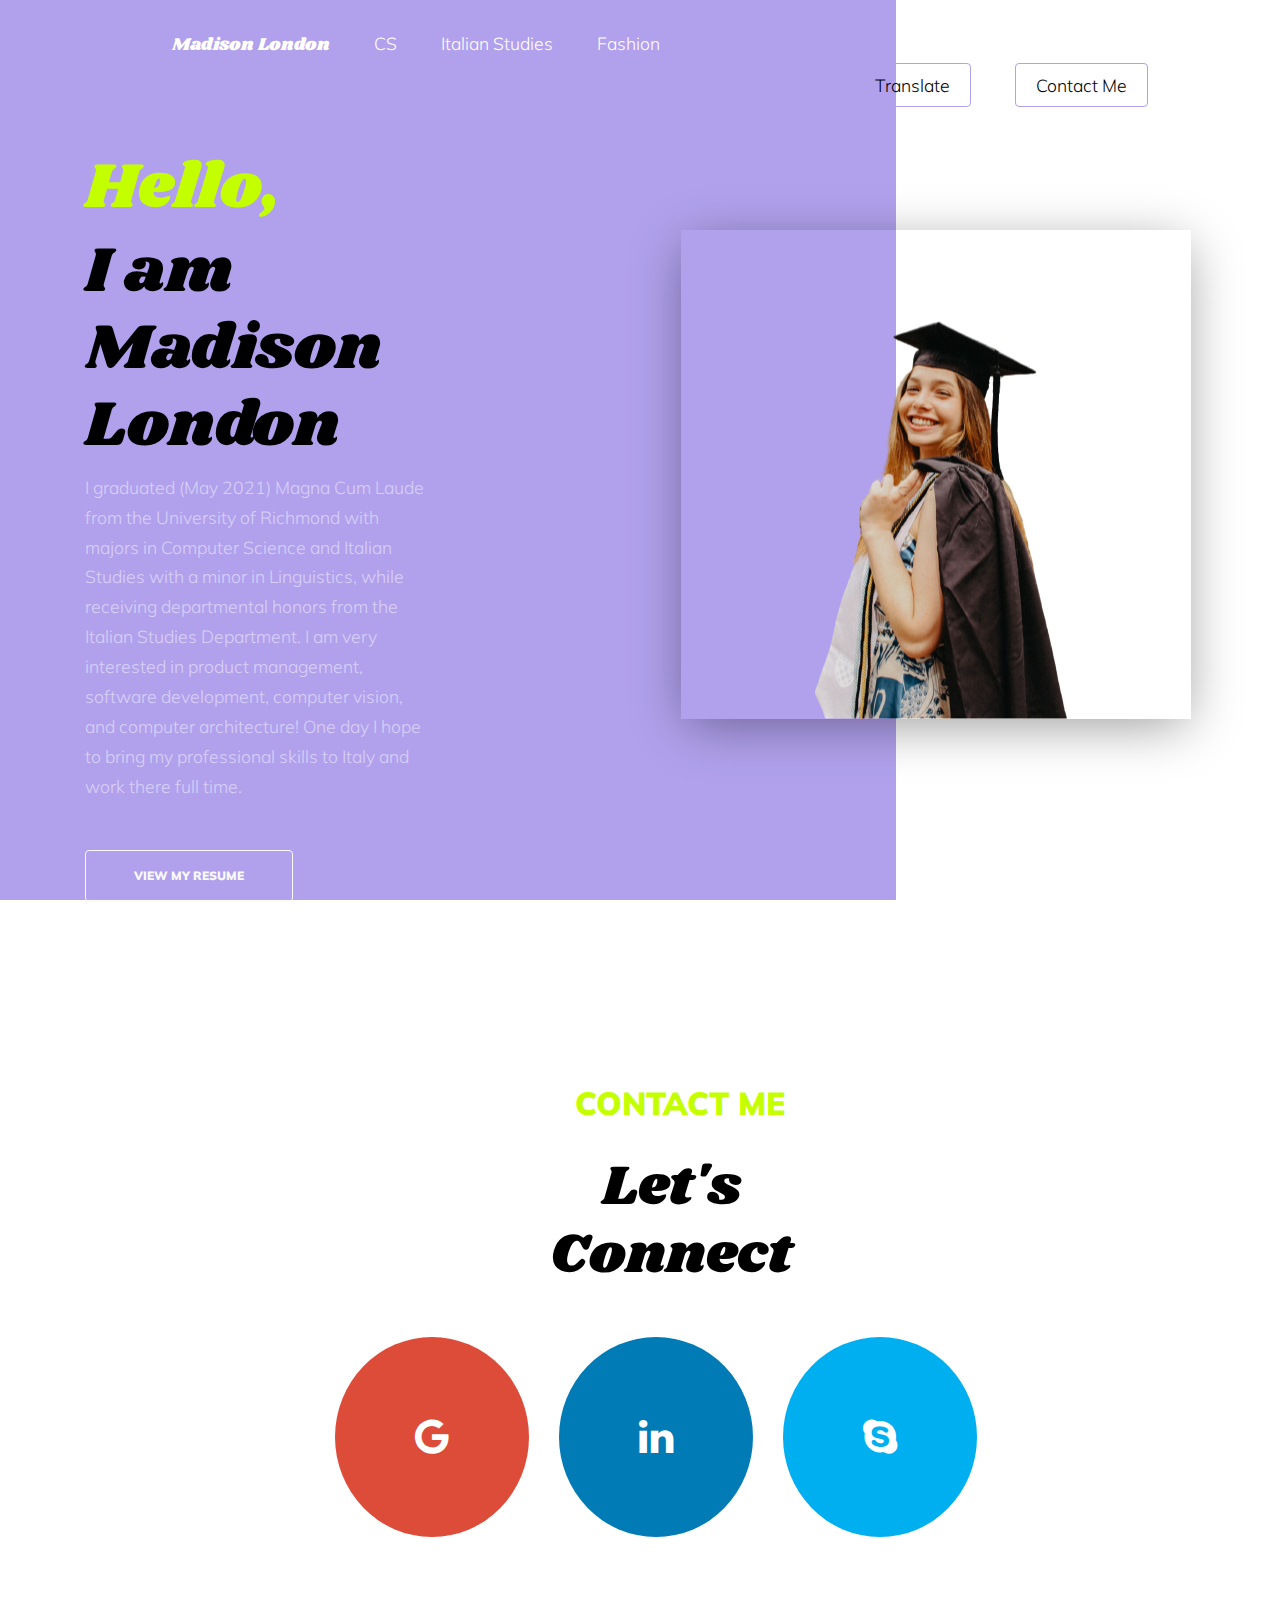
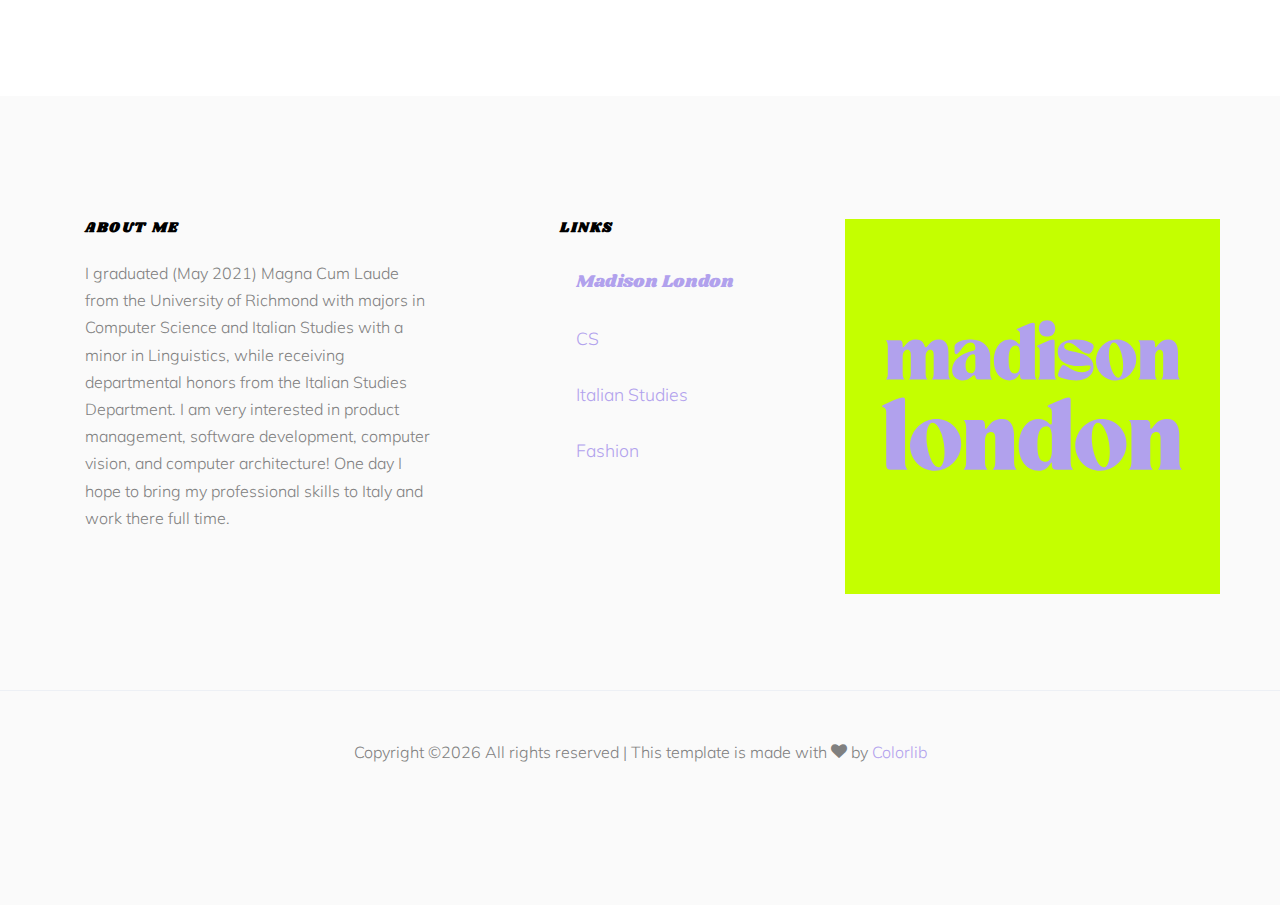
<file: index.html>
<!DOCTYPE html>
<html lang="en">
  <head>
    <title>Madison London</title>
    <meta charset="utf-8">
    <meta name="viewport" content="width=1024">
    
    <link rel="stylesheet" href="https://cdnjs.cloudflare.com/ajax/libs/font-awesome/4.7.0/css/font-awesome.min.css">
    <link rel="preconnect" href="https://fonts.googleapis.com">
<link rel="preconnect" href="https://fonts.gstatic.com" crossorigin>
<link href="https://fonts.googleapis.com/css2?family=Shrikhand&display=swap" rel="stylesheet">
    <link href="https://fonts.googleapis.com/css?family=Muli:300,400,700,900" rel="stylesheet">
    <link rel="stylesheet" href="fonts/icomoon/style.css">

    <link rel="stylesheet" href="css/bootstrap.min.css">
    <link rel="stylesheet" href="css/jquery-ui.css">
    <link rel="stylesheet" href="css/owl.carousel.min.css">
    <link rel="stylesheet" href="css/owl.theme.default.min.css">
    <link rel="stylesheet" href="css/owl.theme.default.min.css">

    <link rel="stylesheet" href="css/jquery.fancybox.min.css">

    <link rel="stylesheet" href="css/bootstrap-datepicker.css">

    <link rel="stylesheet" href="fonts/flaticon/font/flaticon.css">

    <link rel="stylesheet" href="css/aos.css">

    <link rel="stylesheet" href="css/style.css">

    <link rel="icon" href="images/madison.svg">
    
  </head>
  <body data-spy="scroll" data-target=".site-navbar-target" data-offset="300">
  
  <div class="site-wrap">

    <div class="site-mobile-menu site-navbar-target">
      <div class="site-mobile-menu-header">
        <div class="site-mobile-menu-close mt-3">
          <span class="icon-close2 js-menu-toggle"></span>
        </div>
      </div>
      <div class="site-mobile-menu-body"></div>
    </div>
   
    
    <header class="site-navbar py-4 js-sticky-header site-navbar-target" role="banner">
      
      <div class="container-fluid">
        <div class="d-flex align-items-center">
          <!-- <div class="site-logo"><a href="index.html">
            <svg >
              <embed src="images/madison.svg" width="200" height="150"/>
            </svg>
          <div> -->
            <nav class="site-navigation position-relative text-right" role="navigation">
              <ul class="site-menu main-menu js-clone-nav mr-auto d-none d-lg-block">
                <!-- <li>          <div class="site-logo"><a href="index.html">
                  <svg >
                    <embed src="images/madison.svg" width="200" height="150"/>
                  </svg>
                <div></li> -->
                  <li><a style="font-family:Shrikhand" href="index.html" class="nav-link">Madison London</a></li>
                  <!-- <li><a href="#design-section" class="nav-link">Designs</a></li> -->
                  <li><a href="cs.html" class="nav-link">CS</a></li>
                  <li><a href="italian.html" class="nav-link">Italian Studies</a></li>
                  <li><a href="fashion.html" class="nav-link">Fashion</a></li>
              </ul>
            </nav>
          </div>
          <div class="ml-auto">
            <nav class="site-navigation position-relative text-right" role="navigation">
              <ul class="site-menu main-menu site-menu-dark js-clone-nav mr-auto d-none d-lg-block">
                <li class="cta"><a href="https://madisonlondon-github-io.translate.goog/index.html?_x_tr_sl=en&_x_tr_tl=it&_x_tr_hl=en&_x_tr_pto=wapp" class="nav-link"><span class="rounded border border-primary">Translate</span></a></li>
                <li class="cta"><a href="#contact-section" class="nav-link"><span class="rounded border border-primary">Contact Me</span></a></li>
              </ul>
            </nav>
            <a href="#" class="d-inline-block d-lg-none site-menu-toggle js-menu-toggle text-black float-right"><span class="icon-menu h3"></span></a>
          </div>
        </div>
      </div>
      
    </header>

    <div class="intro-section" id="home-section">
      <div class="container">
        <div class="row align-items-center">
          <div class="col-lg-4 mr-auto" data-aos="fade-up">
            <br>
            <br> 
            <br> 
            <br> 
            <br> 
            <h1 style="color:#c4ff00;">Hello,</h1>
            <h1>I am Madison London</h1>
            <p class="mb-5">I graduated (May 2021) Magna Cum Laude from the University of Richmond
              with majors in Computer Science and Italian Studies with a minor in Linguistics, while
              receiving departmental honors from the Italian Studies Department.
              I am very interested in product management, software development, computer vision, and computer architecture! One day I hope to bring my professional skills to Italy and work there full time.</p>
            <p><a href="pdfs/resume.pdf" target="_blank" class="btn btn-outline-light py-3 px-5">View My Resume</a></p>
            <br>
            <!-- <p><a href="#goals-section" class="btn btn-outline-light py-3 px-5">Goals</a></p> -->

          </div>
          <div class="col-lg-2 ml-auto"  data-aos="fade-up" data-aos-delay="100">
            <figure class="img-absolute">
              <img src="images/headshot-removebg-preview.png" alt="Image" class="img-fluid">
            </figure>
          </div>
        </div>
      </div>
    </div>
<!-- 
    <div class="site-section section-1" id="projects-section">
      <div class="container">
        <div class="row">
          <div class="col-lg-5 mr-auto mb-5">
            <div id="start-translations"class="mb-5">
              <span class="section-sub-title d-block">Projects</span>
              <h2 class="section-title">My Projects</h2>
              <p>Head over to <a href="https://github.com/madisonlondon" target=_blank>Github</a> to view some of my personal and academic projects!</p>
              <div class="image-absolute-box" >
                  <br>
                  <br>
                  <img src="images/Octocat.png" alt="Image" class="img-fluid">
              </div>
            </div>
          </div>
          <div class="col-lg-6">
            <br>
            <br>
            <p>Some of my favorite projects are:</p>
            <ul> 
              <li><a href="https://www.wm.edu/as/data-science/researchlabs/geolab/cci/index.php" 
                target="_blank" class="works">Data Science geoFellowship: I created robust algorithms for data production, focusing on estimating road quality from 
                high resolution satellite data using convolutional neural networks.</a></li> 
                <br> 
                <li><a href="http://www.stephaniespera.com/nasa-servir.html" 
                  target="_blank" class="works">NASA Grant Forest Disturbances and Ecosystem Services: I worked with a team to create a Tethys web app that supports research on the Amazon watershed and indigenous territories.
                  Ultimately we want to understand how forest degradation, deforestation, and road building affect the ecosystem services provided by the hydrologic cycle in the Southwestern Amazon</a></li> 
                  <br> 
              <li><a href="https://github.com/madisonlondon/Kruskals-Algorithm" 
                  target="_blank" class="works">Kruskals Algorithm: Using the Swing GUI toolkit, this program implements Kruskal’s algorithm to 
                  calculate the minimum spanning tree (MST) of a graph.</a></li> 
              <br>
              <li><a href="https://github.com/madisonlondon/Nucleotide-Alignment" target="_blank" class="works">Nucleotide Alignment: 
                This program determines the optimal alignment of two nucleotide sequences. Optimality is determined by the
                 values of the gap penalty g and the weight matrix (that lists all the similarity scores of (a<sub>i</sub> , b<sub>j</sub>)). Finally the program outputs the 
                 optimal similarity score along with the optimal alignment.</a></li> 
          </ul>
          </div>
        </div>
      </div>
    </div> -->

<!-- 
    <div class="site-section section-1" id="goals-section">
      <div class="container">
        <div class="row">
          <div class="col-lg-5 mr-auto mb-5">
              <span class="section-sub-title-new-page d-block">Goals</span>
              <span class="section-title-new-page d-block">My To Do List</span>
              <p>Progress of my professional and personal goals</p>
          </div>
          <div class="col-lg-6">
            <br> 
            <br> 
            <br> 
            <br> 
            <br>
            <label class="listcontainer">One
              <input type="checkbox" checked="checked">
              <span class="checkmark"></span>
            </label>
            <label class="listcontainer">Two
              <input type="checkbox">
              <span class="checkmark"></span>
            </label>
            <label class="listcontainer">Three
              <input type="checkbox">
              <span class="checkmark"></span>
            </label>
            <label class="listcontainer">Graduate college
              <input type="checkbox" checked>
              <span class="checkmark"></span>
            </label>
          </ul>
          </div>
        </div>
      </div>
    </div>
 -->


    <div class="site-section section-3" id="contact-section" >
      <div class="container">
        <div class="row">
          <div class="col-lg-6 mb-5">
            <span class="section-sub-title-new-page d-block" style="text-align: center; position:relative; left:325px;">Contact Me</span>
        <h2 class="section-title-new-page" style="position:absolute; left:480px; text-align: center;">Let's Connect</h2>
        <br>
        <br>
        <br>
        <br>
          </div>
          <br> 
          <br> 
          <br> 
          <br> 
          <br>
        </div>
        <div class="row">
          <div class="col-lg-6 mb-5">
            <div class="socialmedia">
              <a href="mailto:maddie.london@richmond.edu" target="_blank" class="fa fa-google"></a>
              <a href="https://www.linkedin.com/in/madisonlondon/" target="_blank" class="fa fa-linkedin"></a>
              <a href="https://join.skype.com/invite/bom21bX1aJQ2" target="_blank" class="fa fa-skype"></a>
          </div>
          <br> 
          <br> 
          <br> 
          <br> 
          <br> 
          </div>
        </div>
      </div>
    </div>
     
    <footer class="footer-section">
      <div class="container">
        <div class="row">
          <div class="col-md-4">
            <h3>About Me</h3>
            <p>I graduated (May 2021) Magna Cum Laude from the University of Richmond
              with majors in Computer Science and Italian Studies with a minor in Linguistics, while
              receiving departmental honors from the Italian Studies Department.
              I am very interested in product management, software development, computer vision, and computer architecture! One day I hope to bring my professional skills to Italy and work there full time.</p>
          </div>

          <div class="col-md-3 ml-auto">
            <h3>Links</h3>
            <ul class="list-unstyled footer-links">
              <li><a style="font-family:Shrikhand" href="index.html" class="nav-link">Madison London</a></li>
              <!-- <li><a href="#design-section" class="nav-link">Designs</a></li> -->
              <li><a href="cs.html" class="nav-link">CS</a></li>
              <li><a href="italian.html" class="nav-link">Italian Studies</a></li>
              <li><a href="fashion.html" class="nav-link">Fashion</a></li>
            </ul>
          </div>

          <div class="col-md-4">
            <img src="images/madison.svg"></a></div>
          </div>

        </div>

        <div class="row pt-5 mt-5 text-center">
          <div class="col-md-12">
            <div class="border-top pt-5">
            <p>
        <!-- Link back to Colorlib can't be removed. Template is licensed under CC BY 3.0. -->
        Copyright &copy;<script>document.write(new Date().getFullYear());</script> All rights reserved | This template is made with <i class="icon-heart" aria-hidden="true"></i> by <a href="https://colorlib.com" target="_blank" >Colorlib</a>
        <!-- Link back to Colorlib can't be removed. Template is licensed under CC BY 3.0. -->
      </p>
            </div>
          </div>
          
        </div>
      </div>
    </footer>

  
    
  </div> <!-- .site-wrap -->

  <script src="js/jquery-3.3.1.min.js"></script>
  <script src="js/jquery-migrate-3.0.1.min.js"></script>
  <script src="js/jquery-ui.js"></script>
  <script src="js/popper.min.js"></script>
  <script src="js/bootstrap.min.js"></script>
  <script src="js/owl.carousel.min.js"></script>
  <script src="js/jquery.stellar.min.js"></script>
  <script src="js/jquery.countdown.min.js"></script>
  <script src="js/bootstrap-datepicker.min.js"></script>
  <script src="js/jquery.easing.1.3.js"></script>
  <script src="js/aos.js"></script>
  <script src="js/jquery.fancybox.min.js"></script>
  <script src="js/jquery.sticky.js"></script>

  
  <script src="js/main.js"></script>

  <script type="text/javascript">
    alert("Welcome to my website! Please note that I am most compatible on desktop browsers.");
    </script>
    
  </body>
</html>
</file>
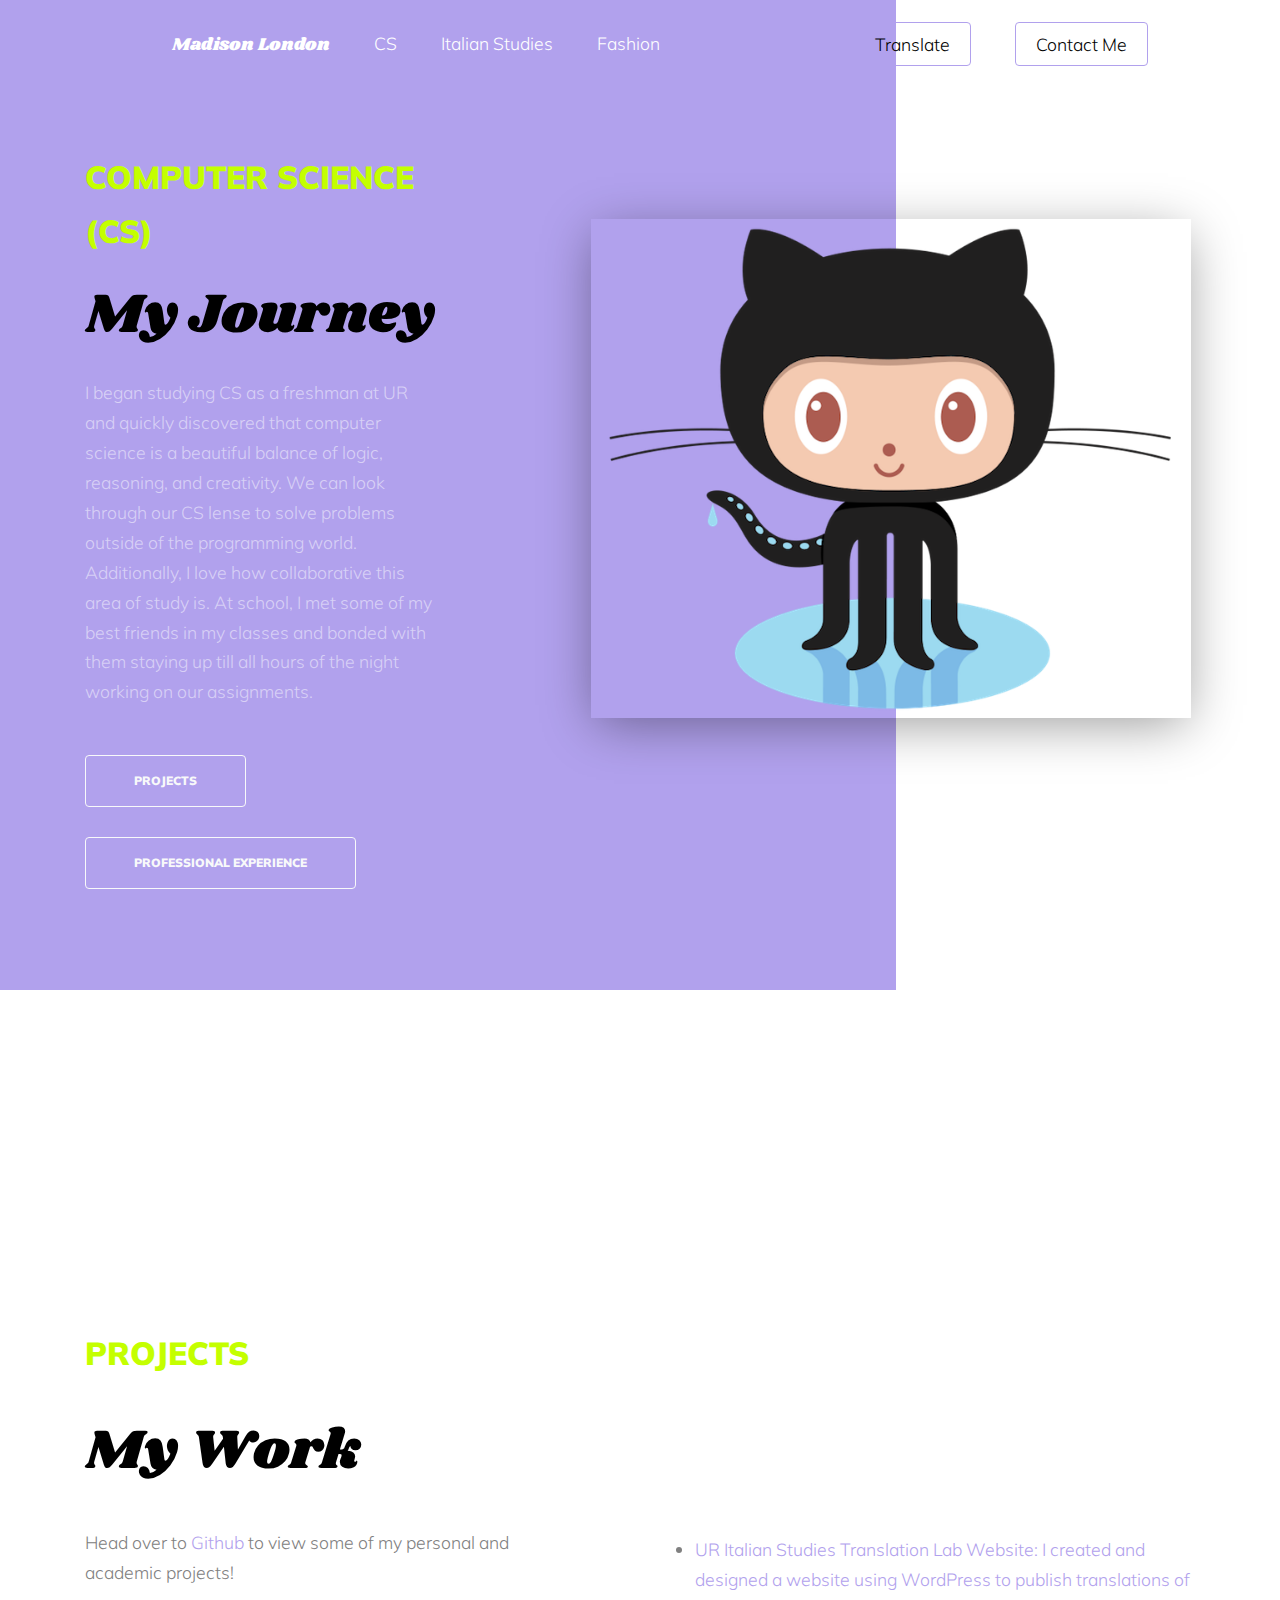
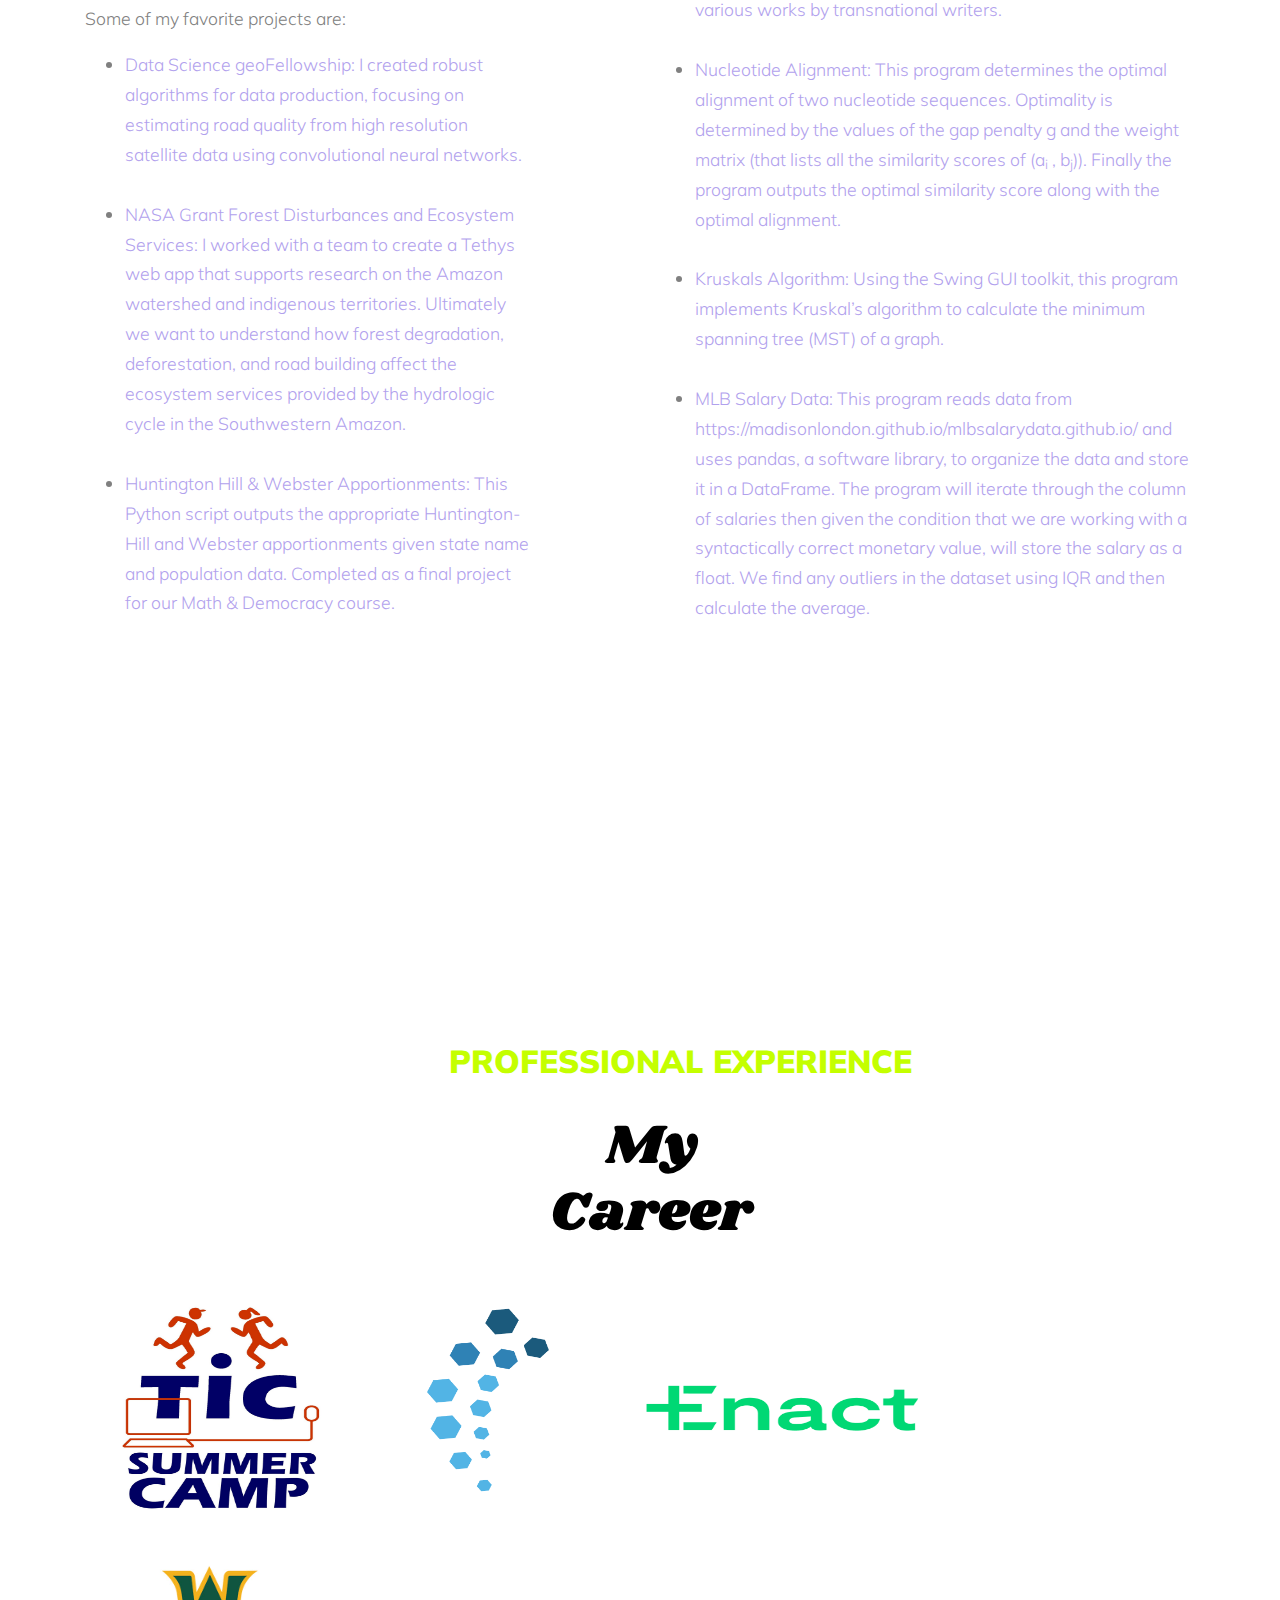
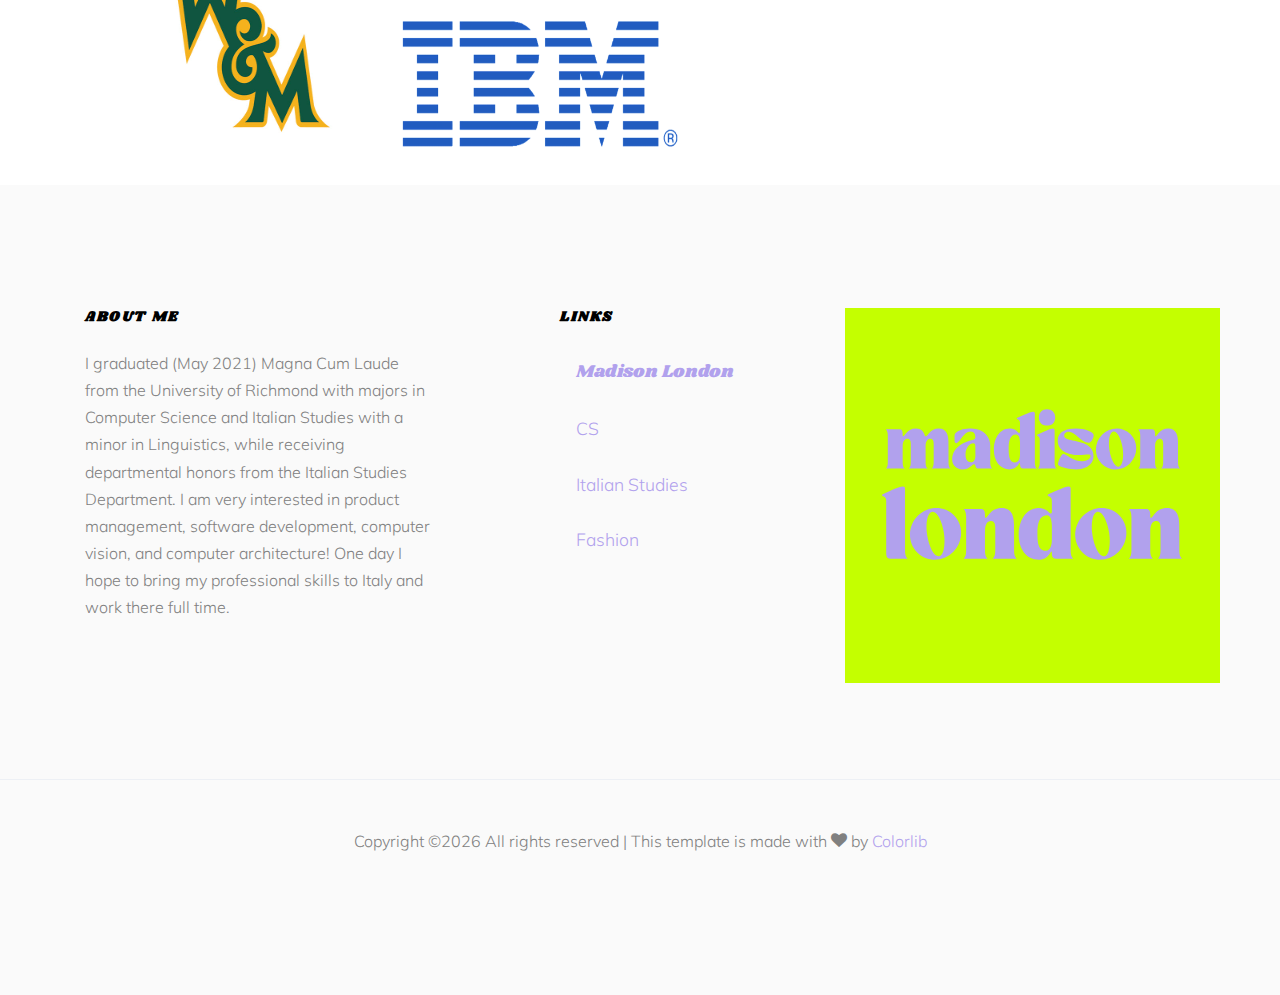
<file: cs.html>
<!DOCTYPE html>
<html lang="en">
  <head>
    <title>Madison London</title>
    <meta charset="utf-8">
    <meta name="viewport" content="width=1024">
    
    <link rel="stylesheet" href="https://cdnjs.cloudflare.com/ajax/libs/font-awesome/4.7.0/css/font-awesome.min.css">
    <link rel="preconnect" href="https://fonts.googleapis.com">
<link rel="preconnect" href="https://fonts.gstatic.com" crossorigin>
<link href="https://fonts.googleapis.com/css2?family=Shrikhand&display=swap" rel="stylesheet">
    <link href="https://fonts.googleapis.com/css?family=Muli:300,400,700,900" rel="stylesheet">
    <link rel="stylesheet" href="fonts/icomoon/style.css">

    <link rel="stylesheet" href="css/bootstrap.min.css">
    <link rel="stylesheet" href="css/jquery-ui.css">
    <link rel="stylesheet" href="css/owl.carousel.min.css">
    <link rel="stylesheet" href="css/owl.theme.default.min.css">
    <link rel="stylesheet" href="css/owl.theme.default.min.css">

    <link rel="stylesheet" href="css/jquery.fancybox.min.css">

    <link rel="stylesheet" href="css/bootstrap-datepicker.css">

    <link rel="stylesheet" href="fonts/flaticon/font/flaticon.css">

    <link rel="stylesheet" href="css/aos.css">

    <link rel="stylesheet" href="css/style.css">

    <link rel="icon" href="images/madison.svg">
    
  </head>
  <body data-spy="scroll" data-target=".site-navbar-target" data-offset="300">
  
  <div class="site-wrap">

    <div class="site-mobile-menu site-navbar-target">
      <div class="site-mobile-menu-header">
        <div class="site-mobile-menu-close mt-3">
          <span class="icon-close2 js-menu-toggle"></span>
        </div>
      </div>
      <div class="site-mobile-menu-body"></div>
    </div>
   
    
    <header class="site-navbar py-4 js-sticky-header site-navbar-target" role="banner">
      
      <div class="container-fluid">
        <div class="d-flex align-items-center">
          <!-- <div class="site-logo"><a href="index.html">
            <svg >
              <embed src="images/madison.svg" width="200" height="150"/>
            </svg>
          <div> -->
            <nav class="site-navigation position-relative text-right" role="navigation">
              <ul class="site-menu main-menu js-clone-nav mr-auto d-none d-lg-block">
                <!-- <li>          <div class="site-logo"><a href="index.html">
                  <svg >
                    <embed src="images/madison.svg" width="200" height="150"/>
                  </svg>
                <div></li> -->
                  <li><a style="font-family:Shrikhand" href="index.html" class="nav-link">Madison London</a></li>
                  <!-- <li><a href="#design-section" class="nav-link">Designs</a></li> -->
                  <li><a href="cs.html" class="nav-link">CS</a></li>
                  <li><a href="italian.html" class="nav-link">Italian Studies</a></li>
                  <li><a href="fashion.html" class="nav-link">Fashion</a></li>
              </ul>
            </nav>
            <div class="ml-auto">
                <nav class="site-navigation position-relative text-right" role="navigation">
                  <ul class="site-menu main-menu site-menu-dark js-clone-nav mr-auto d-none d-lg-block">
                    <li class="cta"><a href="https://madisonlondon-github-io.translate.goog/cs.html?_x_tr_sl=en&_x_tr_tl=it&_x_tr_hl=en&_x_tr_pto=wapp" class="nav-link"><span class="rounded border border-primary">Translate</span></a></li>
                    <li class="cta"><a href="index.html#contact-section" class="nav-link"><span class="rounded border border-primary">Contact Me</span></a></li>
                  </ul>
                </nav>
                <a href="#" class="d-inline-block d-lg-none site-menu-toggle js-menu-toggle text-black float-right"><span class="icon-menu h3"></span></a>
              </div>
            </div>
          </div>
      
    </header>

    <div style="height: 110vh;" class="intro-section" id="home-section">
        <div class="container">
          <div class="row align-items-center">
            <div class="col-lg-4 mr-auto" data-aos="fade-up">
              <div id="start-translations"class="mb-5">
                <br>
                <br> 
                <br> 
                <br> 
                <br> 
                <span class="section-sub-title-new-page d-block">Computer Science (CS)</span>
                <h2 class="section-title-new-page">My Journey</h2>
                <p class="mb-5">I began studying CS as a freshman at UR and quickly discovered that computer science is a 
                    beautiful balance of logic, reasoning, and creativity. We can look through our CS lense to solve 
                    problems outside of the programming world. Additionally, I love how collaborative this area of 
                    study is. At school, I met some of my best friends in my classes and bonded with them
                    staying up till all hours of the night working on our assignments. 
                </p>
                <a href="#projects-section" class="btn btn-outline-light py-3 px-5">Projects</a>
                <br>
                <br>
                <a href="#career-section" class="btn btn-outline-light py-3 px-5">Professional Experience</a>
              </div>
            </div>
            <div class="col-lg-2 ml-auto"  data-aos="fade-up" data-aos-delay="100">
              <figure class="img-absolute">
                <img src="images/Octocat.png" alt="Image" class="img-fluid">
              </figure>
            </div>
          </div>
        </div>
      </div>
  
      <div class="site-section section-1" id="projects-section">
        <div class="container">
          <div class="row">
            <div class="col-lg-5 mr-auto mb-5">
                <span class="section-sub-title-new-page d-block">Projects</span>
                <span class="section-title-new-page d-block">My Work</span>
                <p>Head over to <a href="https://github.com/madisonlondon" target=_blank>Github</a> to view some of my personal and academic projects!</p>
                <p>Some of my favorite projects are:</p>
                <ul> 
                    <li><a href="https://www.wm.edu/as/data-science/researchlabs/geolab/cci/index.php" 
                        target="_blank" class="works">Data Science geoFellowship: I created robust algorithms for data production, focusing on estimating road quality from 
                        high resolution satellite data using convolutional neural networks.</a></li> 
                        <br> 
                        <li><a href="http://www.stephaniespera.com/nasa-servir.html" 
                          target="_blank" class="works">NASA Grant Forest Disturbances and Ecosystem Services: I worked with a team to create a Tethys web app that supports research on the Amazon watershed and indigenous territories.
                          Ultimately we want to understand how forest degradation, deforestation, and road building affect the ecosystem services provided by the hydrologic cycle in the Southwestern Amazon.</a></li> 
                          <br> 
                    
                      <li><a href="https://github.com/madisonlondon/HuntingtonHill-Webster-Apportionments" 
                          target="_blank" class="works">Huntington Hill & Webster Apportionments: This Python script outputs the appropriate Huntington-Hill and Webster apportionments given state name and population data. Completed 
                        as a final project for our Math & Democracy course.</a></li> 
                </ul>
            </div>
            <div class="col-lg-6">
              <br>
              <br>
              <ul> 
                <br>
                <br>
                <br>
                <br>
                <br>
                <li><a href="https://blog.richmond.edu/italiantransnationalwriters/category/home-page/" 
                  target="_blank" class="works">UR Italian Studies Translation Lab Website: I created and designed a website using WordPress to publish translations of various works by transnational writers.</a></li>  
               <br>
                  <li><a href="https://github.com/madisonlondon/Nucleotide-Alignment" target="_blank" class="works">Nucleotide Alignment: 
                    This program determines the optimal alignment of two nucleotide sequences. Optimality is determined by the
                     values of the gap penalty g and the weight matrix (that lists all the similarity scores of (a<sub>i</sub> , b<sub>j</sub>)). Finally the program outputs the 
                     optimal similarity score along with the optimal alignment.</a></li> 
                  <br>
                  <li><a href="https://github.com/madisonlondon/Kruskals-Algorithm" 
                    target="_blank" class="works">Kruskals Algorithm: Using the Swing GUI toolkit, this program implements Kruskal’s algorithm to 
                    calculate the minimum spanning tree (MST) of a graph.</a></li>  
                 <br>
                 <li><a href="https://github.com/madisonlondon/MLB_Salary_Data" 
                    target="_blank" class="works">MLB Salary Data: This program reads data from https://madisonlondon.github.io/mlbsalarydata.github.io/ and uses pandas, a software library, 
                    to organize the data and store it in a DataFrame. The program will iterate through the column of salaries then given the condition that we are working with a syntactically correct monetary value, will store the salary as a float. We find any outliers in the dataset using IQR and then calculate the average. </a></li>
            </ul>
            </div>
          </div>
        </div>
      </div>

    <div class="site-section section-3" id="career-section" >
      <div class="container">
        <div class="row">
          <div class="col-lg-6 mb-5">
            <span class="section-sub-title-new-page d-block" style="text-align: center; position:relative; left:325px;">Professional Experience</span>
        <h2 class="section-title-new-page" style="position:absolute; left:480px; text-align: center;">My Career</h2>
        <br>
        <br>
        <br>
        <br>
          </div>
        </div>
        <div class="logos" style="position:absolute; left:8%; right:5%;">
            <div class="hvrbox">
                <img src="images/tic.jpeg" alt="TIC" style="width: 15rem; height: 14rem" class="hvrbox-layer_bottom">
                <div class="hvrbox-layer_top">
                    <div class="hvrbox-text">Programming Counselor (June 2018-August 2018)</div>
                </div>
            </div>
            <div class="hvrbox">
                <img src="images/facet.png" alt="Mountains" style="width: 18rem; height: 15rem" class="hvrbox-layer_bottom">
                <div class="hvrbox-layer_top">
                    <div class="hvrbox-text">Software Engineer Intern (May 2019-January 2020)</div>
                </div>
            </div>
            <div class="hvrbox">
                <img src="images/enact.png" alt="Mountains" style="width: 18rem; height: 14rem" class="hvrbox-layer_bottom">
                <div class="hvrbox-layer_top">
                    <div class="hvrbox-text">Computer Vision Intern (May 2020-August 2020), Computer Vision Co-op (August 2020-December 2020)</div>
                </div>
            </div>
            <div class="hvrbox">
                <img src="images/wm.jpeg" alt="Mountains" style="width: 18rem; height: 15rem;" class="hvrbox-layer_bottom">
                <div class="hvrbox-layer_top">
                    <div class="hvrbox-text">Commonwealth Cyber Initiative Fellow (October 2020-May 2021)</div>
                </div>
            </div>
            <div class="hvrbox">
                <img src="images/ibm.png" alt="Mountains" style="width: 18rem; height: 11rem;" class="hvrbox-layer_bottom">
                <div class="hvrbox-layer_top">
                    <div class="hvrbox-text">Associate Full Stack Developer (Augusty 2020-Present)</div>
                </div>
            </div>
        </div>
        <br>
        <br>
        <br>
        <br>
        <br>
        <br>
        <br>
        <br>
        <br>
        <br>
        <br>
      </div>
    </div>
     
    <footer class="footer-section">
      <div class="container">
        <div class="row">
          <div class="col-md-4">
            <h3>About Me</h3>
            <p>I graduated (May 2021) Magna Cum Laude from the University of Richmond
              with majors in Computer Science and Italian Studies with a minor in Linguistics, while
              receiving departmental honors from the Italian Studies Department.
              I am very interested in product management, software development, computer vision, and computer architecture! One day I hope to bring my professional skills to Italy and work there full time.</p>
          </div>

          <div class="col-md-3 ml-auto">
            <h3>Links</h3>
            <ul class="list-unstyled footer-links">
              <li><a style="font-family:Shrikhand" href="index.html" class="nav-link">Madison London</a></li>
              <!-- <li><a href="#design-section" class="nav-link">Designs</a></li> -->
              <li><a href="cs.html" class="nav-link">CS</a></li>
              <li><a href="italian.html" class="nav-link">Italian Studies</a></li>
              <li><a href="fashion.html" class="nav-link">Fashion</a></li>
            </ul>
          </div>

          <div class="col-md-4">
            <img src="images/madison.svg"></a></div>
          </div>

        </div>

        <div class="row pt-5 mt-5 text-center">
          <div class="col-md-12">
            <div class="border-top pt-5">
            <p>
        <!-- Link back to Colorlib can't be removed. Template is licensed under CC BY 3.0. -->
        Copyright &copy;<script>document.write(new Date().getFullYear());</script> All rights reserved | This template is made with <i class="icon-heart" aria-hidden="true"></i> by <a href="https://colorlib.com" target="_blank" >Colorlib</a>
        <!-- Link back to Colorlib can't be removed. Template is licensed under CC BY 3.0. -->
      </p>
            </div>
          </div>
          
        </div>
      </div>
    </footer>

  
    
  </div> <!-- .site-wrap -->

  <script src="js/jquery-3.3.1.min.js"></script>
  <script src="js/jquery-migrate-3.0.1.min.js"></script>
  <script src="js/jquery-ui.js"></script>
  <script src="js/popper.min.js"></script>
  <script src="js/bootstrap.min.js"></script>
  <script src="js/owl.carousel.min.js"></script>
  <script src="js/jquery.stellar.min.js"></script>
  <script src="js/jquery.countdown.min.js"></script>
  <script src="js/bootstrap-datepicker.min.js"></script>
  <script src="js/jquery.easing.1.3.js"></script>
  <script src="js/aos.js"></script>
  <script src="js/jquery.fancybox.min.js"></script>
  <script src="js/jquery.sticky.js"></script>

  
  <script src="js/main.js"></script>
    
  </body>
</html>
</file>
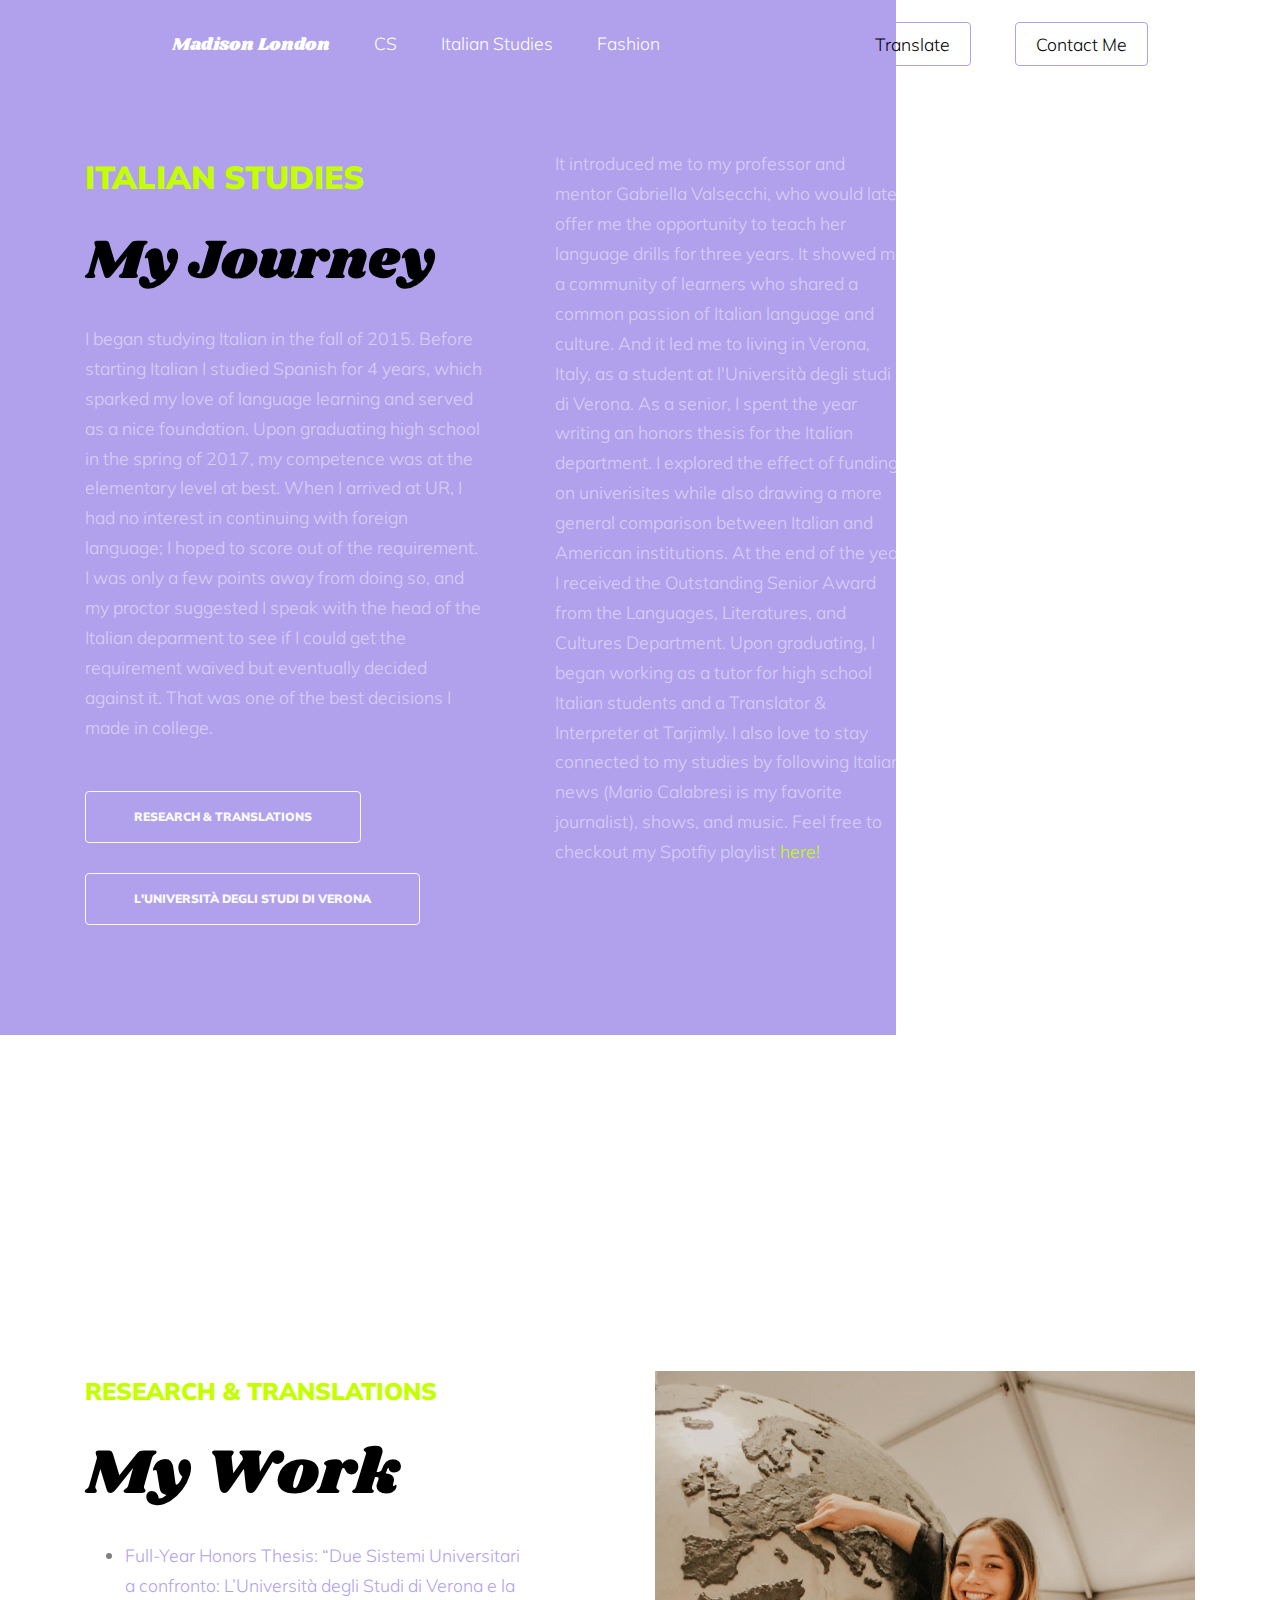
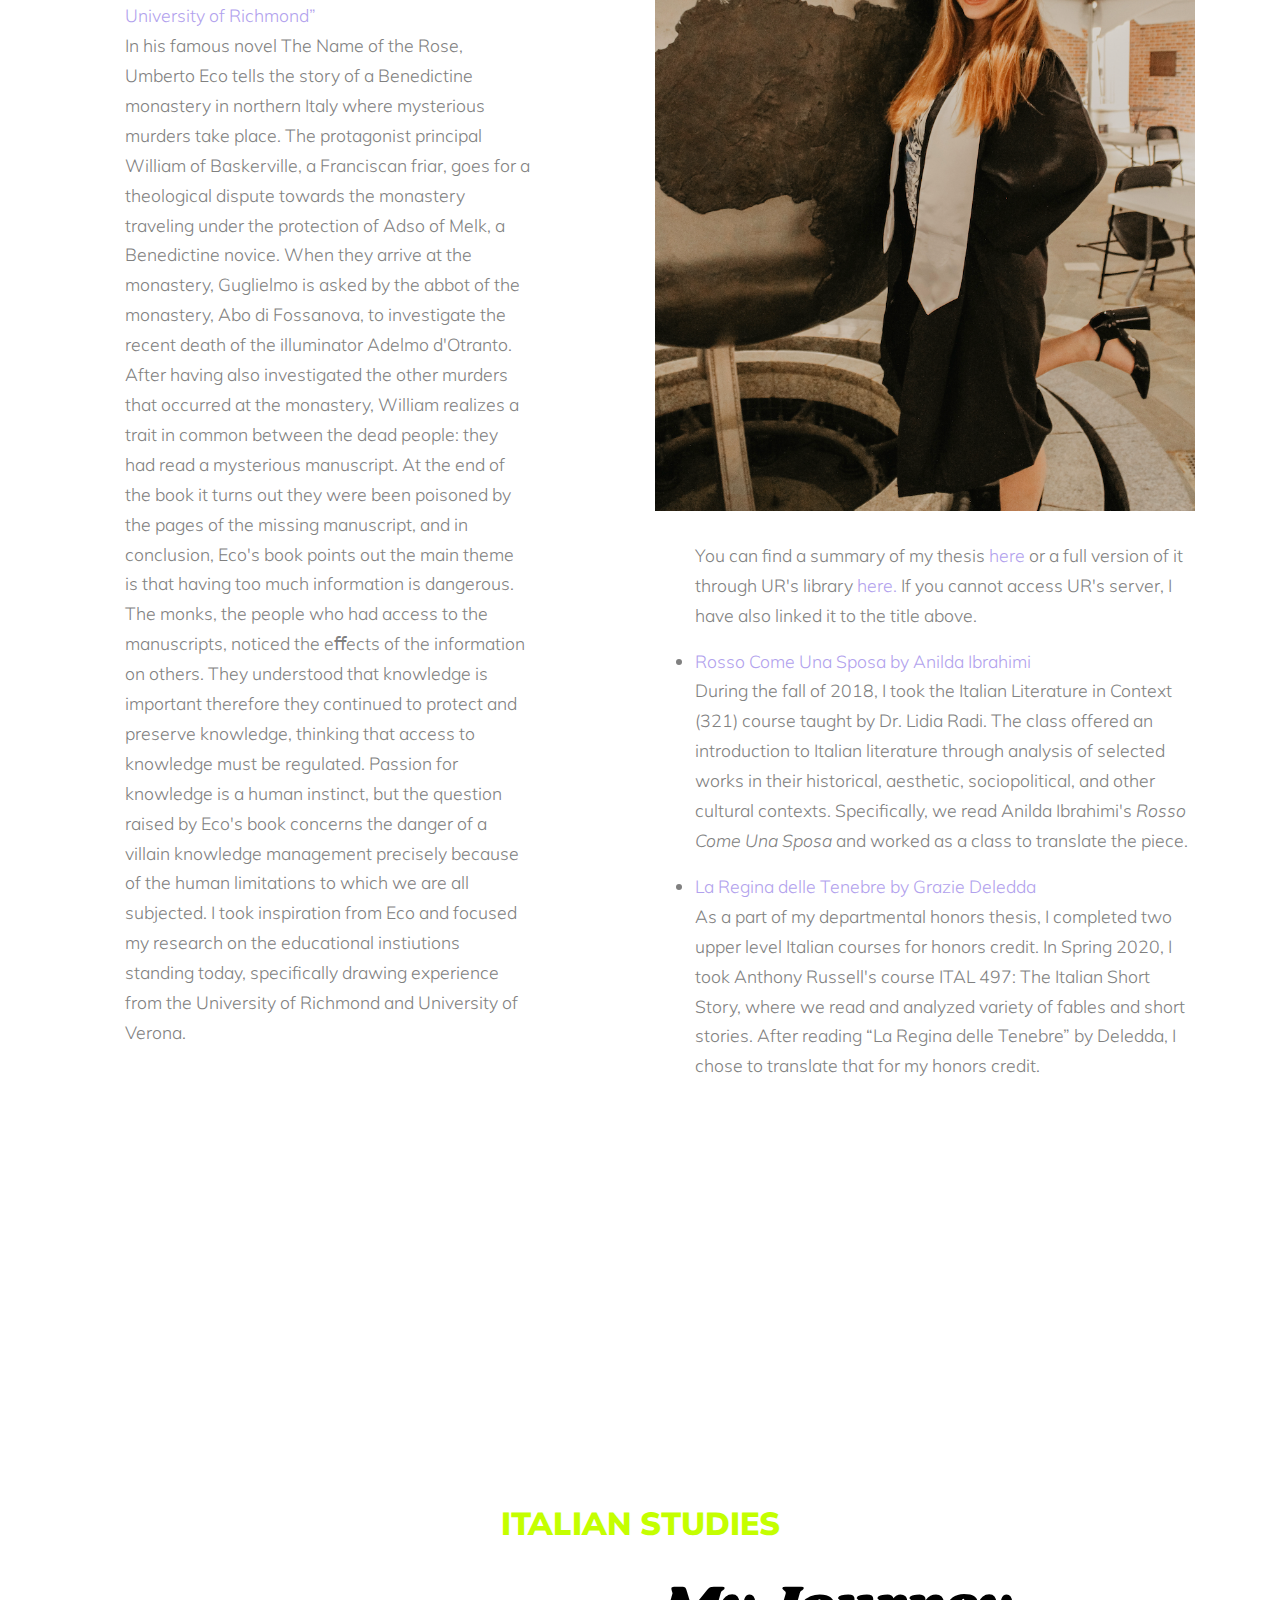
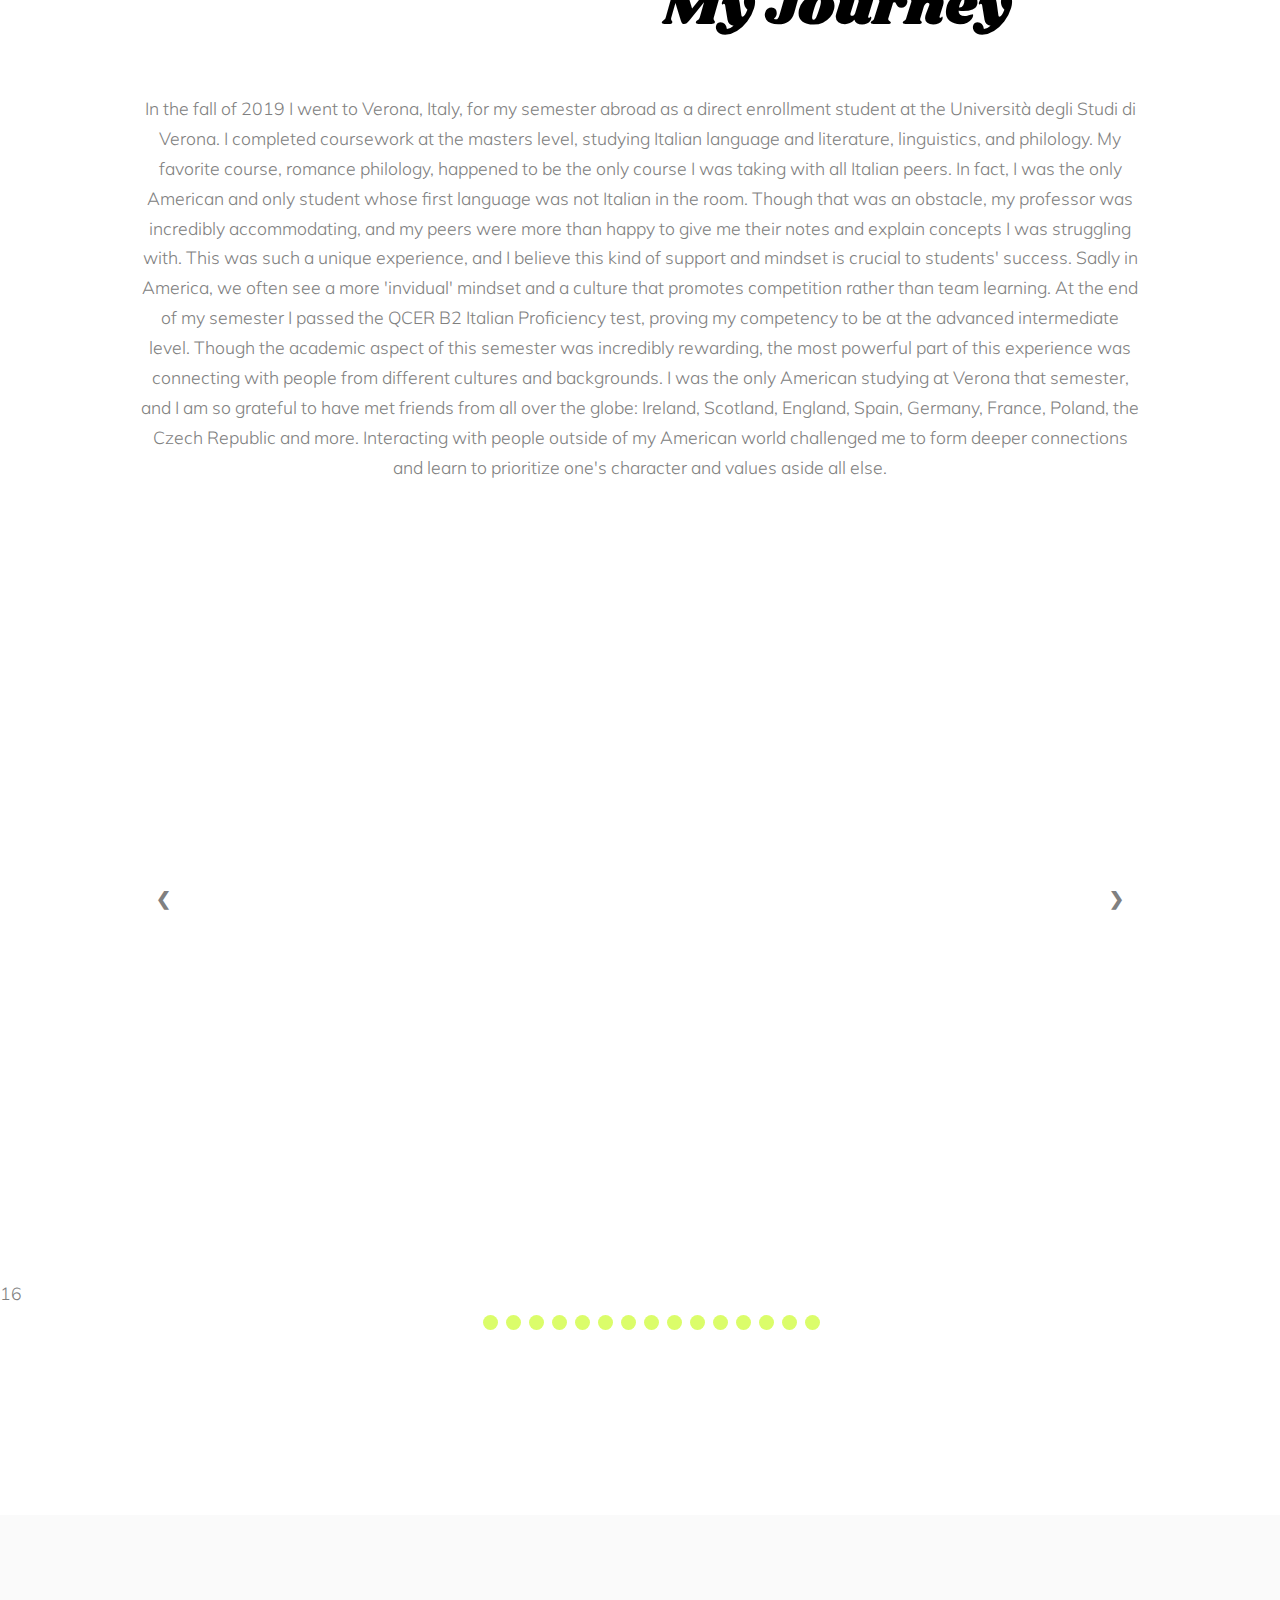
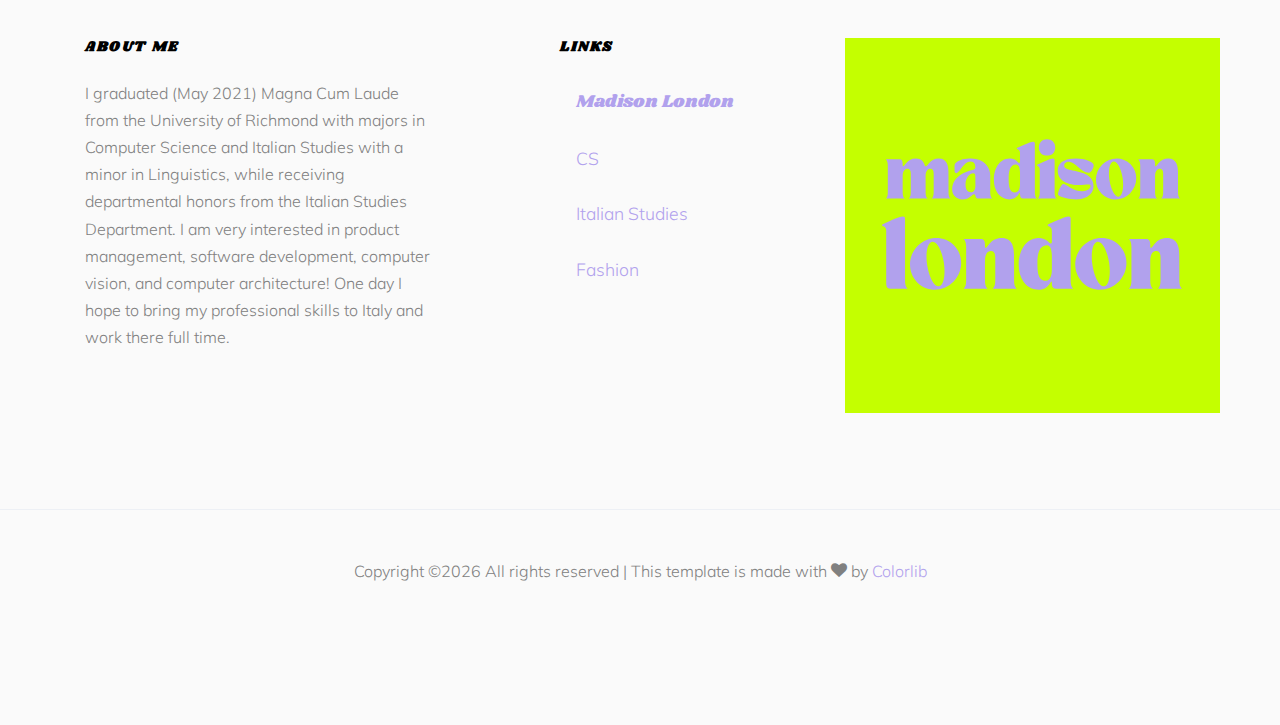
<file: italian.html>
<!DOCTYPE html>
<html lang="en">
  <head>
    <title>Madison London</title>
    <meta charset="utf-8">
    <meta name="viewport" content="width=1024">
    
    <link rel="stylesheet" href="https://cdnjs.cloudflare.com/ajax/libs/font-awesome/4.7.0/css/font-awesome.min.css">
    <link rel="preconnect" href="https://fonts.googleapis.com">
<link rel="preconnect" href="https://fonts.gstatic.com" crossorigin>
<link href="https://fonts.googleapis.com/css2?family=Shrikhand&display=swap" rel="stylesheet">
    <link href="https://fonts.googleapis.com/css?family=Muli:300,400,700,900" rel="stylesheet">
    <link rel="stylesheet" href="fonts/icomoon/style.css">

    <link rel="stylesheet" href="css/bootstrap.min.css">
    <link rel="stylesheet" href="css/jquery-ui.css">
    <link rel="stylesheet" href="css/owl.carousel.min.css">
    <link rel="stylesheet" href="css/owl.theme.default.min.css">
    <link rel="stylesheet" href="css/owl.theme.default.min.css">

    <link rel="stylesheet" href="css/jquery.fancybox.min.css">

    <link rel="stylesheet" href="css/bootstrap-datepicker.css">

    <link rel="stylesheet" href="fonts/flaticon/font/flaticon.css">

    <link rel="stylesheet" href="css/aos.css">

    <link rel="stylesheet" href="css/style.css">

    <link rel="icon" href="images/madison.svg">
    
  </head>
  <body data-spy="scroll" data-target=".site-navbar-target" data-offset="300">
  
  <div class="site-wrap">

    <div class="site-mobile-menu site-navbar-target">
      <div class="site-mobile-menu-header">
        <div class="site-mobile-menu-close mt-3">
          <span class="icon-close2 js-menu-toggle"></span>
        </div>
      </div>
      <div class="site-mobile-menu-body"></div>
    </div>
   
    
    <header class="site-navbar py-4 js-sticky-header site-navbar-target" role="banner">
      
      <div class="container-fluid">
        <div class="d-flex align-items-center">
          <!-- <div class="site-logo"><a href="index.html">
            <svg >
              <embed src="images/madison.svg" width="200" height="150"/>
            </svg>
          <div> -->
            <nav class="site-navigation position-relative text-right" role="navigation">
              <ul class="site-menu main-menu js-clone-nav mr-auto d-none d-lg-block">
                <!-- <li>          <div class="site-logo"><a href="index.html">
                  <svg >
                    <embed src="images/madison.svg" width="200" height="150"/>
                  </svg>
                <div></li> -->
                  <li><a style="font-family:Shrikhand" href="index.html" class="nav-link">Madison London</a></li>
                  <!-- <li><a href="#design-section" class="nav-link">Designs</a></li> -->
                  <li><a href="cs.html" class="nav-link">CS</a></li>
                  <li><a href="italian.html" class="nav-link">Italian Studies</a></li>
                  <li><a href="fashion.html" class="nav-link">Fashion</a></li>
              </ul>
            </nav>
            <div class="ml-auto">
                <nav class="site-navigation position-relative text-right" role="navigation">
                  <ul class="site-menu main-menu site-menu-dark js-clone-nav mr-auto d-none d-lg-block">
                    <li class="cta"><a href="https://madisonlondon-github-io.translate.goog/italian.html?_x_tr_sl=en&_x_tr_tl=it&_x_tr_hl=it&_x_tr_pto=wapp" class="nav-link"><span class="rounded border border-primary">Translate</span></a></li>
                    <li class="cta"><a href="index.html#contact-section" class="nav-link"><span class="rounded border border-primary">Contact Me</span></a></li>
                  </ul>
                </nav>
                <a href="#" class="d-inline-block d-lg-none site-menu-toggle js-menu-toggle text-black float-right"><span class="icon-menu h3"></span></a>
              </div>
            </div>
          </div>
      
    </header>

    <div style="height: 115vh;" class="intro-section" id="home-section">
        <div class="container">
          <div class="row align-items-center">
            <div class="col-lg-4 mr-auto" data-aos="fade-up">
              <div id="start-translations"class="mb-5">
                  <br>
                  <br> 
                  <br> 
                  <br> 
                  <br> 

                <span class="section-sub-title-new-page d-block">Italian Studies</span>
                <h2 class="section-title-new-page">My Journey</h2>
                <p class="mb-5" style="width: 1000rem;">I began studying Italian in the fall of 2015. Before starting
                    Italian I studied Spanish for 4 years, which sparked my love of language learning and served as a nice foundation. Upon graduating high school
                    in the spring of 2017, my competence was at the elementary level at best. When I arrived at UR, I had no interest in continuing with
                    foreign language; I hoped to score out of the requirement. I was only a few points away from doing so, and my proctor suggested I speak with 
                    the head of the Italian deparment to see if I could get the requirement waived but eventually decided against it. That was one of the best decisions I made in college. 
                </p>
                <a href="#translation-section" class="btn btn-outline-light py-3 px-5">Research & Translations</a>
                <br>
                <br>
                <a href="#verona-section" class="btn btn-outline-light py-3 px-5">L'università degli studi di Verona</a>
              </div>
            </div>
            <div class="col-lg-4 mr-auto"  data-aos="fade-up" data-aos-delay="100" style="position:relative; left:-100px; right:5%;">
              <!-- <figure class="img-absolute">
                <img src="images/Octocat.png" alt="Image" class="img-fluid">
              </figure> -->
              <br> 
              <br>
              <br>
              <p>It introduced me to my professor and mentor Gabriella Valsecchi, who would
                later offer me the opportunity to teach her language drills for three years. It showed me a community of learners who shared a common passion of Italian language and culture. And it led
                me to living in Verona, Italy, as a student at l'Università degli studi di Verona. 
                As a senior, I spent the year writing an honors thesis for the Italian department. I explored the effect of 
                funding on univerisites while also drawing a more general comparison between Italian and American institutions. At 
                the end of the year I received the Outstanding Senior Award from the Languages, Literatures, and Cultures Department.
                Upon graduating, I began working as a tutor for high school Italian students and a Translator & Interpreter at Tarjimly.
                I also love to stay connected to my studies by
                following Italian news (Mario Calabresi is my favorite journalist), shows, and music. Feel free to checkout my Spotfiy 
                playlist <a style="color:#c4ff00;" href="https://open.spotify.com/playlist/0V38tBr5DdmIBgMkUniml2?si=ebd210ddc5f041a3" 
                target="_blank" class="works">here!</a></p>
                <br>
            </div>
          </div>
        </div>
      </div>
  
      <div class="site-section section-1" id="translation-section">
        <div class="container">
          <div class="row">
            <div class="col-lg-5 mr-auto mb-5">
              <div id="start-translations"class="mb-5">
                <span class="section-sub-title d-block">Research & Translations</span>
                <h2 class="section-title">My Work</h2>
                <div class="works">
                    <ul> 
                      <li><a href="pdfs/thesis.pdf" 
                        target="_blank" class="works">Full-Year Honors Thesis: “Due Sistemi Universitari a confronto: L’Università degli Studi di Verona e la University of Richmond”
                      </a></li> 
                      <p>In his famous novel The Name of the Rose, Umberto Eco tells the story of a Benedictine monastery in northern Italy where mysterious murders take place. The protagonist principal William of Baskerville, a Franciscan friar, goes for a theological dispute towards the monastery traveling under the protection of Adso of Melk, a Benedictine novice. When they arrive at the monastery, Guglielmo is asked by the abbot of the monastery, Abo di Fossanova, to investigate the recent death of the illuminator Adelmo d'Otranto. After having also investigated the other murders that occurred at the monastery, William realizes a trait in common between the dead people: they had read a mysterious manuscript. At the end of the book it turns out they were been poisoned by the pages of the missing manuscript, and in conclusion, Eco's book points out the main theme is that having too much information is dangerous. The monks, the people who had access to the manuscripts, noticed the eﬀects of the information on others. They understood that knowledge is important therefore they continued to protect and preserve knowledge, thinking that access to knowledge must be regulated. Passion for knowledge is a human instinct, but the question raised by Eco's book concerns the danger of a villain knowledge management precisely because of the human limitations to which we are all subjected.
                          I took inspiration from Eco and focused my research on the educational instiutions standing today, specifically drawing experience from the University of Richmond and University of Verona.
        
                      </p>
                  </ul>
                  </div>
                </div>
              </div>
            <div class="col-lg-6">
              <div class="image-absolute-box" >
                <div class="box" data-aos="fade-up">
                  <h3>Carole Weinstein International Center, Richmond, Virginia</h3>
                </div>
                <img src="images/intlcenter.jpg" alt="Image" class="img-fluid">
              </div>
              <ul> 
                <br>
                <p>You can find a summary of my thesis <a href="pdfs/presentazione-della-tesi.pdf" 
                    target="_blank" class="works">here</a> or a full version of it through UR's library <a href="https://scholarship.richmond.edu/honors-theses/1565/" 
                    target="_blank" class="works">here.</a> If you cannot access UR's server, I have also linked it to the title above. </p>
                <li><a href="https://blog.richmond.edu/italiantransnationalwriters/anilda-ibrahimi-rosso-come-una-sposa/" 
                    target="_blank" class="works">Rosso Come Una Sposa by Anilda Ibrahimi</a></li> 
                    <p>During the fall of 2018, I took the Italian Literature in Context (321) course taught by Dr. Lidia Radi.
                        The class offered an introduction to Italian literature through analysis of selected works in their historical, 
                        aesthetic, sociopolitical, and other cultural contexts. Specifically, we read Anilda Ibrahimi's <i>Rosso Come Una Sposa</i>
                    and worked as a class to translate the piece.</p>
                <li><a href="pdfs/regina.pdf" target="_blank" class="works">La Regina delle Tenebre by Grazie Deledda</a></li> 
                <p>As a part of my departmental honors thesis, I completed two upper level Italian courses for honors credit. In Spring 2020, I took Anthony
                    Russell's course ITAL 497: The Italian Short Story, where we read and analyzed variety of fables and short stories. After reading
                    “La Regina delle Tenebre” by Deledda, I chose to translate that for my honors credit.
                </p>
            </ul>
            </div>
          </div>
        </div>
      </div>

      <div class="site-section section-2" id="verona-section">
        <span class="section-sub-title-new-page d-block" style="text-align: center;">Italian Studies</span>
        <h2 class="section-title-new-page" style="position:absolute; left:662px;">My Journey</h2>
        <br>
        <br>
        <br>
        <br>
            <div style="position:center; text-align: center; width: 1000px; margin: 0 auto;" id="start-translations"class="mb-5">
                    <p>In the fall of 
                        2019 I went to Verona, Italy, for my semester abroad as a direct enrollment student
                        at the Università degli Studi di Verona. I 
                        completed coursework at the masters level, studying Italian language and literature, linguistics, and philology. My favorite course, romance philology, 
                        happened to be the only course I was taking with all Italian peers. In fact, I was the only American and only student whose first language was not Italian in the room.
                        Though that was an obstacle, my professor was incredibly accommodating, and my peers were more than happy to give me their notes and explain concepts I was struggling with. This was such a unique
                        experience, and I believe this kind of support and mindset is crucial to students' success. Sadly in America, we often see a more 'invidual' mindset and a culture that promotes competition rather than team learning.
                        At the end of my semester I passed the QCER B2 Italian Proficiency test, proving my competency to be at the advanced intermediate level. Though the academic aspect of this semester was incredibly rewarding, 
                        the most powerful part of this experience was connecting with people from different cultures and backgrounds. I was the only American studying at Verona that semester, and I am so grateful to have
                        met friends from all over the globe: Ireland, Scotland, England, Spain, Germany, France, Poland, the Czech Republic and more. Interacting with people outside of my American world challenged me to
                        form deeper connections and learn to prioritize one's character and values aside all else.
                    </p>
              </div>
            <div class="slideshow-container">
                <div class="mySlides fade">
                  <div class="numbertext">1 / 16</div>
                  <img src="images/verona/san-pietro.jpg" style="width:100%">
                  <div class="text">Lookout view from Castel San Pietro in Verona, Italy</div>
                </div>
                
                <div class="mySlides fade">
                  <div class="numbertext">2 / 16</div>
                  <img src="images/verona/bolzano.jpg" style="width:100%">
                  <div class="text">Bolzano, Italy</div>
                </div>
                
                <div class="mySlides fade">
                  <div class="numbertext">3 / 16</div>
                  <img src="images/verona/bologna.jpg" style="width:100%">
                  <div class="text">Bologna, Italy</div>
                </div>
                
                <div class="mySlides fade">
                    <div class="numbertext">4 / 16</div>
                    <img src="images/verona/boboli.jpg" style="width:100%">
                    <div class="text">The Boboli Gardends in Florence, Italy</div>
                  </div>

                  <div class="mySlides fade">
                    <div class="numbertext">5 / 16</div>
                    <img src="images/verona/bolzano2.jpg" style="width:100%">
                    <div class="text">Bolzano, Italy</div>
                  </div>

                  <div class="mySlides fade">
                    <div class="numbertext">6 / 16</div>
                    <img src="images/verona/brescia.jpg" style="width:100%">
                  <div class="text">Brescia, Italy</div>
                </div>

                  <div class="mySlides fade">
                    <div class="numbertext">7 / 16</div>
                    <img src="images/verona/como.jpg" style="width:100%">
                    <div class="text">Lake Como in Lierna, Italy</div>
                  </div>

                  <div class="mySlides fade">
                    <div class="numbertext">8 / 16</div>
                    <img src="images/verona/dolomites.jpg" style="width:100%">
                    <div class="text">The Dolomites</div>
                  </div>

                  <div class="mySlides fade">
                    <div class="numbertext">9 / 16</div>
                    <img src="images/verona/family-san-pietro.jpg" style="width:100%">
                    <div class="text">My family visiting for Thanksgiving at Castel San Pietro in Verona, Italy</div>
                  </div>

                  <div class="mySlides fade">
                    <div class="numbertext">10 / 16</div>
                    <img src="images/verona/holiday-dinner.jpg" style="width:100%">
                    <div class="text">Celebrating the holiday with Erasmus friends in Verona, Italy</div>
                  </div>

                  <div class="mySlides fade">
                    <div class="numbertext">11 / 16</div>
                    <img src="images/verona/lugano.jpg" style="width:100%">
                    <div class="text">The Italian speaking city Lugano, Switzerland</div>
                  </div>

                  <div class="mySlides fade">
                    <div class="numbertext">12 / 16</div>
                    <img src="images/verona/san-matteo.jpg" style="width:100%">
                    <div class="text">Goodbye dinner at San Matteo Church Pizzeria in Verona, Italy</div>
                  </div>

                  <div class="mySlides fade">
                    <div class="numbertext">13 / 16</div>
                    <img src="images/verona/amalfi.jpg" style="width:100%">
                    <div class="text">Amalfi Coast in Campania, Italy</div>
                  </div>

                  <div class="mySlides fade">
                    <div class="numbertext">14 / 16</div>
                    <img src="images/verona/thanksgiving.jpg" style="width:100%">
                    <div class="text">American-Italian Thanksgiving in San Casciano dei Bagni in Siena, Italy</div>
                  </div>

                  <div class="mySlides fade">
                    <div class="numbertext">15 / 17</div>
               <img src="images/verona/train-to-bolzano.jpg" style="width:100%">
                  <div class="text">Train ride from Verona to Bolzano</div>
                </div>

                  <div class="mySlides fade">
                    <div class="numbertext">16 / 16</div>
                    <img src="images/verona/venice.jpg" style="width:100%">
                    <div class="text">Unforgettable trip with my mother and her mother in Venice, Italy</div>
                  </div>
                <a class="prev" onclick="plusSlides(-1)">&#10094;</a>
                <a class="next" onclick="plusSlides(1)">&#10095;</a>
                
                </div>
                <br>16
                
                <div style="text-align:center">
                  <span class="dot" onclick="currentSlide(1)"></span> 
                  <span class="dot" onclick="currentSlide(2)"></span> 
                  <span class="dot" onclick="currentSlide(3)"></span> 
                  <span class="dot" onclick="currentSlide(4)"></span> 
                  <span class="dot" onclick="currentSlide(5)"></span> 
                  <span class="dot" onclick="currentSlide(6)"></span> 
                  <span class="dot" onclick="currentSlide(7)"></span> 
                  <span class="dot" onclick="currentSlide(8)"></span> 
                  <span class="dot" onclick="currentSlide(9)"></span> 
                  <span class="dot" onclick="currentSlide(10)"></span> 
                  <span class="dot" onclick="currentSlide(11)"></span> 
                  <span class="dot" onclick="currentSlide(12)"></span> 
                  <span class="dot" onclick="currentSlide(13)"></span> 
                  <span class="dot" onclick="currentSlide(14)"></span> 
                  <span class="dot" onclick="currentSlide(15)"></span> 
                  <span class="dot" onclick="currentSlide(16)"></span> 
                </div>
                

                <script>
                var slideIndex = 1;
                showSlides(slideIndex);

                function plusSlides(n) {
                showSlides(slideIndex += n);
                }

                function currentSlide(n) {
                showSlides(slideIndex = n);
                }

                function showSlides(n) {
                var i;
                var slides = document.getElementsByClassName("mySlides");
                var dots = document.getElementsByClassName("dot");
                if (n > slides.length) {slideIndex = 1}    
                if (n < 1) {slideIndex = slides.length}
                for (i = 0; i < slides.length; i++) {
                    slides[i].style.display = "none";  
                }
                for (i = 0; i < dots.length; i++) {
                    dots[i].className = dots[i].className.replace(" active", "");
                }
                slides[slideIndex-1].style.display = "block";  
                dots[slideIndex-1].className += " active";
                }
                </script>

                
      </div>
     
    <footer class="footer-section">
      <div class="container">
        <div class="row">
          <div class="col-md-4">
            <h3>About Me</h3>
            <p>I graduated (May 2021) Magna Cum Laude from the University of Richmond
                with majors in Computer Science and Italian Studies with a minor in Linguistics, while
                receiving departmental honors from the Italian Studies Department.
                I am very interested in product management, software development, computer vision, and computer architecture! One day I hope to bring my professional skills to Italy and work there full time.</p>
          </div>

          <div class="col-md-3 ml-auto">
            <h3>Links</h3>
            <ul class="list-unstyled footer-links">
              <li><a style="font-family:Shrikhand" href="index.html" class="nav-link">Madison London</a></li>
              <!-- <li><a href="#design-section" class="nav-link">Designs</a></li> -->
              <li><a href="cs.html" class="nav-link">CS</a></li>
              <li><a href="italian.html" class="nav-link">Italian Studies</a></li>
              <li><a href="fashion.html" class="nav-link">Fashion</a></li>
            </ul>
          </div>

          <div class="col-md-4">
            <img src="images/madison.svg"></a></div>
          </div>

        </div>

        <div class="row pt-5 mt-5 text-center">
          <div class="col-md-12">
            <div class="border-top pt-5">
            <p>
        <!-- Link back to Colorlib can't be removed. Template is licensed under CC BY 3.0. -->
        Copyright &copy;<script>document.write(new Date().getFullYear());</script> All rights reserved | This template is made with <i class="icon-heart" aria-hidden="true"></i> by <a href="https://colorlib.com" target="_blank" >Colorlib</a>
        <!-- Link back to Colorlib can't be removed. Template is licensed under CC BY 3.0. -->
      </p>
            </div>
          </div>
          
        </div>
      </div>
    </footer>

  
    
  </div> <!-- .site-wrap -->

  <script src="js/jquery-3.3.1.min.js"></script>
  <script src="js/jquery-migrate-3.0.1.min.js"></script>
  <script src="js/jquery-ui.js"></script>
  <script src="js/popper.min.js"></script>
  <script src="js/bootstrap.min.js"></script>
  <script src="js/owl.carousel.min.js"></script>
  <script src="js/jquery.stellar.min.js"></script>
  <script src="js/jquery.countdown.min.js"></script>
  <script src="js/bootstrap-datepicker.min.js"></script>
  <script src="js/jquery.easing.1.3.js"></script>
  <script src="js/aos.js"></script>
  <script src="js/jquery.fancybox.min.js"></script>
  <script src="js/jquery.sticky.js"></script>

  
  <script src="js/main.js"></script>
    
  </body>
</html>
</file>
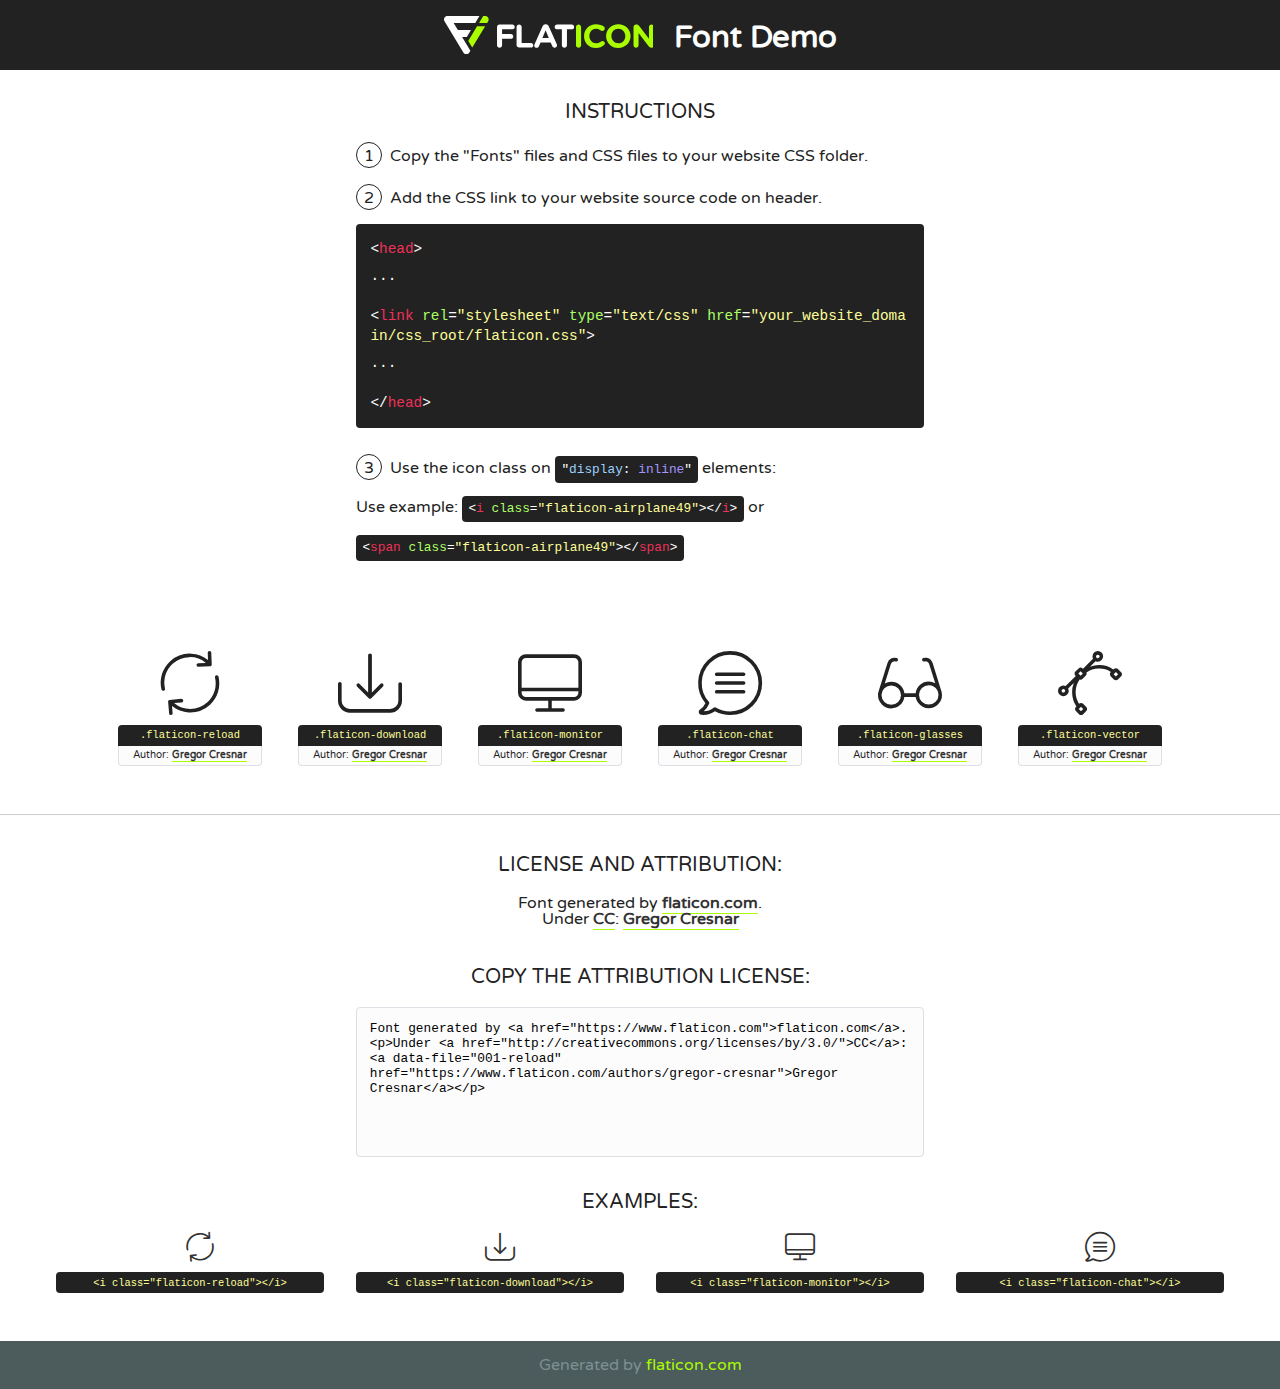
<file: fonts/flaticon/font/flaticon.html>
<!DOCTYPE html>
<!--
  Flaticon icon font: Flaticon
  Creation date: 21/03/2019 11:46
-->
<html>
<!DOCTYPE html>
<html>

<head>
    <title>Flaticon WebFont</title>
    <link href="http://fonts.googleapis.com/css?family=Varela+Round" rel="stylesheet" type="text/css" />
    <link rel="stylesheet" type="text/css" href="flaticon.css">
    <meta charset="UTF-8">
    <style>
    html, body, div, span, applet, object, iframe,
    h1, h2, h3, h4, h5, h6, p, blockquote, pre,
    a, abbr, acronym, address, big, cite, code,
    del, dfn, em, img, ins, kbd, q, s, samp,
    small, strike, strong, sub, sup, tt, var,
    b, u, i, center,
    dl, dt, dd, ol, ul, li,
    fieldset, form, label, legend,
    table, caption, tbody, tfoot, thead, tr, th, td,
    article, aside, canvas, details, embed, 
    figure, figcaption, footer, header, hgroup, 
    menu, nav, output, ruby, section, summary,
    time, mark, audio, video {
        margin: 0;
        padding: 0;
        border: 0;
        font-size: 100%;
        font: inherit;
        vertical-align: baseline;
    }
    /* HTML5 display-role reset for older browsers */
    article, aside, details, figcaption, figure, 
    footer, header, hgroup, menu, nav, section {
        display: block;
    }
    body {
        line-height: 1;
    }
    ol, ul {
        list-style: none;
    }
    blockquote, q {
        quotes: none;
    }
    blockquote:before, blockquote:after,
    q:before, q:after {
        content: '';
        content: none;
    }
    table {
        border-collapse: collapse;
        border-spacing: 0;
    }
    body {
        font-family: 'Varela Round', Helvetica, Arial, sans-serif;
        font-size: 16px;
        color: #222;
    }
    a {
        color: #333;
        border-bottom: 1px solid #a9fd00;
        font-weight: bold;
        text-decoration: none;
    }
    * {
        -moz-box-sizing: border-box;
        -webkit-box-sizing: border-box;
        box-sizing: border-box;
        margin: 0;
        padding: 0;
    }
    [class^="flaticon-"]:before, [class*=" flaticon-"]:before, [class^="flaticon-"]:after, [class*=" flaticon-"]:after {
        font-family: Flaticon;
        font-size: 30px;
        font-style: normal;
        margin-left: 20px;
        color: #333;
    }
    .wrapper {
        max-width: 600px;
        margin: auto;
        padding: 0 1em;
    }
    .title {
        font-size: 1.25em;
        text-align: center;
        margin-bottom: 1em;
        text-transform: uppercase;
    }
    header {
        text-align: center;
        background-color: #222;
        color: #fff;
        padding: 1em;
    }
    header .logo {
        width: 210px;
        height: 38px;
        display: inline-block;
        vertical-align: middle;
        margin-right: 1em;
        border: none;
    }
    header strong {
        font-size: 1.95em;
        font-weight: bold;
        vertical-align: middle;
        margin-top: 5px;
        display: inline-block;
    }
    .demo {
        margin: 2em auto;
        line-height: 1.25em;
    }
    .demo ul li {
        margin-bottom: 1em;
    }
    .demo ul li .num {
        color: #222;
        border-radius: 20px;
        display: inline-block;
        width: 26px;
        padding: 3px;
        height: 26px;
        text-align: center;
        margin-right: 0.5em;
        border: 1px solid #222;
    }
    .demo ul li code {
        background-color: #222;
        border-radius: 4px;
        padding: 0.25em 0.5em;
        display: inline-block;
        color: #fff;
        font-family: Consolas,Monaco,Lucida Console,Liberation Mono,DejaVu Sans Mono,Bitstream Vera Sans Mono,Courier New, monospace;
        font-weight: lighter;
        margin-top: 1em;
        font-size: 0.8em;
        word-break: break-all;
    }
    .demo ul li code.big {
        padding: 1em;
        font-size: 0.9em;
    }
    .demo ul li code .red {
        color: #EF3159;
    }
    .demo ul li code .green {
        color: #ACFF65;
    }
    .demo ul li code .yellow {
        color: #FFFF99;
    }
    .demo ul li code .blue {
        color: #99D3FF;
    }
    .demo ul li code .purple {
        color: #A295FF;
    }
    .demo ul li code .dots {
        margin-top: 0.5em;
        display: block;
    }
    #glyphs {
        border-bottom: 1px solid #ccc;
        padding: 2em 0;
        text-align: center;
    }
    .glyph {
        display: inline-block;
        width: 9em;
        margin: 1em;
        text-align: center;
        vertical-align: top;
        background: #FFF;
    }
    .glyph .glyph-icon {
        padding: 10px;
        display: block;
        font-family:"Flaticon";
        font-size: 64px;
        line-height: 1;
    }
    .glyph .glyph-icon:before {
        font-size: 64px;
        color: #222;
        margin-left: 0;
    }
    .class-name {
        font-size: 0.65em;
        background-color: #222;
        color: #fff;
        border-radius: 4px 4px 0 0;
        padding: 0.5em;
        color: #FFFF99;
        font-family: Consolas,Monaco,Lucida Console,Liberation Mono,DejaVu Sans Mono,Bitstream Vera Sans Mono,Courier New, monospace;
    }
    .author-name {
        font-size: 0.6em;
        background-color: #fcfcfd;
        border: 1px solid #DEDEE4;
        border-top: 0;
        border-radius: 0 0 4px 4px;
        padding: 0.5em;
    }
    .class-name:last-child {
        font-size: 10px;
        color:#888;
    }
    .class-name:last-child a {
        font-size: 10px;
        color:#555;
    }
    .class-name:last-child a:hover {
        color:#a9fd00;
    }
    .glyph > input {
        display: block;
        width: 100px;
        margin: 5px auto;
        text-align: center;
        font-size: 12px;
        cursor: text;
    }
    .glyph > input.icon-input {
        font-family:"Flaticon";
        font-size: 16px;
        margin-bottom: 10px;
    }
    .attribution .title {
        margin-top: 2em;
    }
    .attribution textarea {
        background-color: #fcfcfd;
        padding: 1em;
        border: none;
        box-shadow: none;
        border: 1px solid #DEDEE4;
        border-radius: 4px;
        resize: none;
        width: 100%;
        height: 150px;
        font-size: 0.8em;
        font-family: Consolas,Monaco,Lucida Console,Liberation Mono,DejaVu Sans Mono,Bitstream Vera Sans Mono,Courier New, monospace;
        -webkit-appearance: none;
    }
    .iconsuse {
        margin: 2em auto;
        text-align: center;
        max-width: 1200px;
    }
    .iconsuse:after {
        content: '';
        display: table;
        clear: both;
    }
    .iconsuse .image {
        float: left;
        width: 25%;
        padding: 0 1em;
    }
    .iconsuse .image p {
        margin-bottom: 1em;
    }
    .iconsuse .image span {
        display: block;
        font-size: 0.65em;
        background-color: #222;
        color: #fff;
        border-radius: 4px;
        padding: 0.5em;
        color: #FFFF99;
        margin-top: 1em;
        font-family: Consolas,Monaco,Lucida Console,Liberation Mono,DejaVu Sans Mono,Bitstream Vera Sans Mono,Courier New, monospace;
    }
    #footer {
        text-align: center;
        background-color: #4C5B5C;
        color: #7c9192;
        padding: 1em;
    }
    #footer a {
        border: none;
        color: #a9fd00;
        font-weight: normal;
    }
    @media (max-width: 960px) {
        .iconsuse .image {
            width: 50%;
        }
    }
    @media (max-width: 560px) {
        .iconsuse .image {
            width: 100%;
        }
    }
    </style>
</head>

<body class="characters-off">

    <header>
        <a href="https://www.flaticon.com" target="_blank" class="logo">
            <svg version="1.1" xmlns="http://www.w3.org/2000/svg" xmlns:xlink="http://www.w3.org/1999/xlink" xmlns:a="http://ns.adobe.com/AdobeSVGViewerExtensions/3.0/" viewBox="0 0 560.875 102.036" enable-background="new 0 0 560.875 102.036" xml:space="preserve">
                <defs>
                </defs>
                <g>
                    <g class="letters">
                        <path fill="#ffffff" d="M141.596,29.675c0-3.777,2.985-6.767,6.764-6.767h34.438c3.426,0,6.15,2.728,6.15,6.15
                        c0,3.43-2.724,6.149-6.15,6.149h-27.674v13.091h23.719c3.429,0,6.151,2.724,6.151,6.15c0,3.43-2.723,6.149-6.151,6.149h-23.719
                        v17.574c0,3.773-2.986,6.761-6.764,6.761c-3.779,0-6.764-2.989-6.764-6.761V29.675z"></path>
                        <path fill="#ffffff" d="M193.844,29.149c0-3.781,2.985-6.767,6.764-6.767c3.776,0,6.763,2.985,6.763,6.767v42.957h25.039
                        c3.426,0,6.149,2.726,6.149,6.153c0,3.425-2.723,6.15-6.149,6.15h-31.802c-3.779,0-6.764-2.986-6.764-6.768V29.149z"></path>
                        <path fill="#ffffff" d="M241.891,75.71l21.438-48.407c1.492-3.341,4.215-5.357,7.906-5.357h0.792
                        c3.686,0,6.323,2.017,7.815,5.357l21.439,48.407c0.436,0.967,0.701,1.845,0.701,2.723c0,3.602-2.809,6.501-6.414,6.501
                        c-3.161,0-5.269-1.845-6.499-4.655l-4.132-9.661h-27.059l-4.301,10.102c-1.144,2.631-3.426,4.214-6.237,4.214
                        c-3.517,0-6.24-2.81-6.24-6.325C241.1,77.64,241.451,76.677,241.891,75.71z M279.932,58.666l-8.521-20.297l-8.526,20.297H279.932
                        z"></path>
                        <path fill="#ffffff" d="M314.864,35.387H301.86c-3.429,0-6.239-2.813-6.239-6.238c0-3.429,2.811-6.24,6.239-6.24h39.533
                        c3.426,0,6.237,2.811,6.237,6.24c0,3.425-2.811,6.238-6.237,6.238h-13.001v42.785c0,3.773-2.99,6.761-6.764,6.761
                        c-3.779,0-6.764-2.989-6.764-6.761V35.387z"></path>
                        <path fill="#A9FD00" d="M352.615,29.149c0-3.781,2.985-6.767,6.767-6.767c3.774,0,6.761,2.985,6.761,6.767v49.024
                        c0,3.773-2.987,6.761-6.761,6.761c-3.781,0-6.767-2.989-6.767-6.761V29.149z"></path>
                        <path fill="#A9FD00" d="M374.132,53.836v-0.179c0-17.481,13.178-31.801,32.065-31.801c9.22,0,15.459,2.458,20.557,6.238
                        c1.402,1.054,2.637,2.985,2.637,5.357c0,3.692-2.985,6.59-6.681,6.59c-1.845,0-3.071-0.702-4.044-1.319
                        c-3.776-2.813-7.729-4.393-12.562-4.393c-10.364,0-17.831,8.611-17.831,19.154v0.173c0,10.542,7.291,19.329,17.831,19.329
                        c5.715,0,9.492-1.756,13.359-4.834c1.049-0.874,2.458-1.491,4.039-1.491c3.429,0,6.325,2.813,6.325,6.236
                        c0,2.106-1.056,3.78-2.282,4.834c-5.539,4.834-12.036,7.733-21.878,7.733C387.572,85.464,374.132,71.493,374.132,53.836z"></path>
                        <path fill="#A9FD00" d="M433.009,53.836v-0.179c0-17.481,13.79-31.801,32.766-31.801c18.981,0,32.592,14.143,32.592,31.628v0.173
                        c0,17.483-13.785,31.807-32.769,31.807C446.625,85.464,433.009,71.32,433.009,53.836z M484.224,53.836v-0.179
                        c0-10.539-7.725-19.326-18.626-19.326c-10.893,0-18.449,8.611-18.449,19.154v0.173c0,10.542,7.73,19.329,18.626,19.329
                        C476.676,72.986,484.224,64.378,484.224,53.836z"></path>
                        <path fill="#A9FD00" d="M506.233,29.321c0-3.774,2.99-6.763,6.767-6.763h1.401c3.252,0,5.183,1.583,7.029,3.953l26.093,34.265
                        V29.059c0-3.692,2.99-6.677,6.681-6.677c3.683,0,6.671,2.985,6.671,6.677v48.934c0,3.78-2.987,6.765-6.764,6.765h-0.436
                        c-3.257,0-5.188-1.581-7.034-3.953l-27.056-35.492v32.944c0,3.687-2.985,6.676-6.678,6.676c-3.683,0-6.673-2.989-6.673-6.676
                        V29.321z"></path>
                    </g>
                    <g class="insignia">
                        <path fill="#ffffff" d="M48.372,56.137h12.517l11.156-18.537H37.186L25.688,18.539h57.825L94.668,0H9.271
                        C5.925,0,2.842,1.801,1.198,4.716c-1.644,2.907-1.593,6.482,0.134,9.343l50.38,83.501c1.678,2.781,4.689,4.476,7.938,4.476
                        c3.246,0,6.257-1.695,7.935-4.476l2.898-4.804L48.372,56.137z"></path>
                        <g class="i">
                            <path fill="#A9FD00" d="M93.575,18.539h0.031v0.004l21.652,0.004l2.705-4.488c1.727-2.861,1.778-6.436,0.133-9.343
                            C116.454,1.801,113.371,0,110.026,0h-5.294L93.575,18.539z"></path>
                            <polygon fill="#A9FD00" points="88.291,27.356 64.725,66.486 75.519,84.404 109.942,27.356"></polygon>
                        </g>
                    </g>
                </g>
            </svg>
        </a>
        <strong>Font Demo</strong>
    </header>


    <section class="demo wrapper">

        <p class="title">Instructions</p>

        <ul>
            <li>
                <span class="num">1</span>Copy the "Fonts" files and CSS files to your website CSS folder.
            </li>
            <li>
                <span class="num">2</span>Add the CSS link to your website source code on header.
                <code class="big">
                    &lt;<span class="red">head</span>&gt;
                    <br/><span class="dots">...</span>
                    <br/>&lt;<span class="red">link</span> <span class="green">rel</span>=<span class="yellow">"stylesheet"</span> <span class="green">type</span>=<span class="yellow">"text/css"</span> <span class="green">href</span>=<span class="yellow">"your_website_domain/css_root/flaticon.css"</span>&gt;
                    <br/><span class="dots">...</span>
                    <br/>&lt;/<span class="red">head</span>&gt;
                </code>
            </li>

            <li>
                <p>
                    <span class="num">3</span>Use the icon class on <code>"<span class="blue">display</span>:<span class="purple"> inline</span>"</code> elements:
                    <br />
                    Use example: <code>&lt;<span class="red">i</span> <span class="green">class</span>=<span class="yellow">&quot;flaticon-airplane49&quot;</span>&gt;&lt;/<span class="red">i</span>&gt;</code> or <code>&lt;<span class="red">span</span> <span class="green">class</span>=<span class="yellow">&quot;flaticon-airplane49&quot;</span>&gt;&lt;/<span class="red">span</span>&gt;</code>
            </li>
        </ul>

    </section>




   <section id="glyphs">          
    
      
        <div class="glyph"><div class="glyph-icon flaticon-reload"></div>
            <div class="class-name">.flaticon-reload</div>
            <div class="author-name">Author: <a data-file="001-reload" href="https://www.flaticon.com/authors/gregor-cresnar">Gregor Cresnar</a> </div> 
        </div>        
        
        <div class="glyph"><div class="glyph-icon flaticon-download"></div>
            <div class="class-name">.flaticon-download</div>
            <div class="author-name">Author: <a data-file="002-download" href="https://www.flaticon.com/authors/gregor-cresnar">Gregor Cresnar</a> </div> 
        </div>        
        
        <div class="glyph"><div class="glyph-icon flaticon-monitor"></div>
            <div class="class-name">.flaticon-monitor</div>
            <div class="author-name">Author: <a data-file="003-monitor" href="https://www.flaticon.com/authors/gregor-cresnar">Gregor Cresnar</a> </div> 
        </div>        
        
        <div class="glyph"><div class="glyph-icon flaticon-chat"></div>
            <div class="class-name">.flaticon-chat</div>
            <div class="author-name">Author: <a data-file="004-chat" href="https://www.flaticon.com/authors/gregor-cresnar">Gregor Cresnar</a> </div> 
        </div>        
        
        <div class="glyph"><div class="glyph-icon flaticon-glasses"></div>
            <div class="class-name">.flaticon-glasses</div>
            <div class="author-name">Author: <a data-file="005-glasses" href="https://www.flaticon.com/authors/gregor-cresnar">Gregor Cresnar</a> </div> 
        </div>        
        
        <div class="glyph"><div class="glyph-icon flaticon-vector"></div>
            <div class="class-name">.flaticon-vector</div>
            <div class="author-name">Author: <a data-file="006-vector" href="https://www.flaticon.com/authors/gregor-cresnar">Gregor Cresnar</a> </div> 
        </div>        
        

    </section>



    <section class="attribution wrapper"   style="text-align:center;">

      <div class="title">License and attribution:</div><div class="attrDiv">Font generated by <a href="https://www.flaticon.com">flaticon.com</a>. <div><p>Under <a href="http://creativecommons.org/licenses/by/3.0/">CC</a>: <a data-file="001-reload" href="https://www.flaticon.com/authors/gregor-cresnar">Gregor Cresnar</a></p>  </div>
      </div>
      <div class="title">Copy the Attribution License:</div>

    <textarea onclick="this.focus();this.select();">Font generated by &lt;a href=&quot;https://www.flaticon.com&quot;&gt;flaticon.com&lt;/a&gt;. <p>Under <a href="http://creativecommons.org/licenses/by/3.0/">CC</a>: <a data-file="001-reload" href="https://www.flaticon.com/authors/gregor-cresnar">Gregor Cresnar</a></p>  
     </textarea>

    </section>

    <section class="iconsuse">

          <div class="title">Examples:</div>            
             
            <div class="image">
                <p>
                    <i class="glyph-icon flaticon-reload"></i> 
                    <span>&lt;i class=&quot;flaticon-reload&quot;&gt;&lt;/i&gt;</span>
                </p>
            </div>
            
            <div class="image">
                <p>
                    <i class="glyph-icon flaticon-download"></i> 
                    <span>&lt;i class=&quot;flaticon-download&quot;&gt;&lt;/i&gt;</span>
                </p>
            </div>
            
            <div class="image">
                <p>
                    <i class="glyph-icon flaticon-monitor"></i> 
                    <span>&lt;i class=&quot;flaticon-monitor&quot;&gt;&lt;/i&gt;</span>
                </p>
            </div>
            
            <div class="image">
                <p>
                    <i class="glyph-icon flaticon-chat"></i> 
                    <span>&lt;i class=&quot;flaticon-chat&quot;&gt;&lt;/i&gt;</span>
                </p>
            </div>
                       
        </div>
                            
    </section>

<div id="footer">
    <div>Generated by <a href="https://www.flaticon.com">flaticon.com</a>
    </div>
</div>



</body>
</html>
</file>
<file: fonts/icomoon/style.css>
@font-face {
  font-family: 'icomoon';
  src:  url('fonts/icomoon.eot?10si43');
  src:  url('fonts/icomoon.eot?10si43#iefix') format('embedded-opentype'),
    url('fonts/icomoon.ttf?10si43') format('truetype'),
    url('fonts/icomoon.woff?10si43') format('woff'),
    url('fonts/icomoon.svg?10si43#icomoon') format('svg');
  font-weight: normal;
  font-style: normal;
}

[class^="icon-"], [class*=" icon-"] {
  /* use !important to prevent issues with browser extensions that change fonts */
  font-family: 'icomoon' !important;
  speak: none;
  font-style: normal;
  font-weight: normal;
  font-variant: normal;
  text-transform: none;
  line-height: 1;

  /* Better Font Rendering =========== */
  -webkit-font-smoothing: antialiased;
  -moz-osx-font-smoothing: grayscale;
}

.icon-asterisk:before {
  content: "\f069";
}
.icon-plus:before {
  content: "\f067";
}
.icon-question:before {
  content: "\f128";
}
.icon-minus:before {
  content: "\f068";
}
.icon-glass:before {
  content: "\f000";
}
.icon-music:before {
  content: "\f001";
}
.icon-search:before {
  content: "\f002";
}
.icon-envelope-o:before {
  content: "\f003";
}
.icon-heart:before {
  content: "\f004";
}
.icon-star:before {
  content: "\f005";
}
.icon-star-o:before {
  content: "\f006";
}
.icon-user:before {
  content: "\f007";
}
.icon-film:before {
  content: "\f008";
}
.icon-th-large:before {
  content: "\f009";
}
.icon-th:before {
  content: "\f00a";
}
.icon-th-list:before {
  content: "\f00b";
}
.icon-check:before {
  content: "\f00c";
}
.icon-close:before {
  content: "\f00d";
}
.icon-remove:before {
  content: "\f00d";
}
.icon-times:before {
  content: "\f00d";
}
.icon-search-plus:before {
  content: "\f00e";
}
.icon-search-minus:before {
  content: "\f010";
}
.icon-power-off:before {
  content: "\f011";
}
.icon-signal:before {
  content: "\f012";
}
.icon-cog:before {
  content: "\f013";
}
.icon-gear:before {
  content: "\f013";
}
.icon-trash-o:before {
  content: "\f014";
}
.icon-home:before {
  content: "\f015";
}
.icon-file-o:before {
  content: "\f016";
}
.icon-clock-o:before {
  content: "\f017";
}
.icon-road:before {
  content: "\f018";
}
.icon-download:before {
  content: "\f019";
}
.icon-arrow-circle-o-down:before {
  content: "\f01a";
}
.icon-arrow-circle-o-up:before {
  content: "\f01b";
}
.icon-inbox:before {
  content: "\f01c";
}
.icon-play-circle-o:before {
  content: "\f01d";
}
.icon-repeat:before {
  content: "\f01e";
}
.icon-rotate-right:before {
  content: "\f01e";
}
.icon-refresh:before {
  content: "\f021";
}
.icon-list-alt:before {
  content: "\f022";
}
.icon-lock:before {
  content: "\f023";
}
.icon-flag:before {
  content: "\f024";
}
.icon-headphones:before {
  content: "\f025";
}
.icon-volume-off:before {
  content: "\f026";
}
.icon-volume-down:before {
  content: "\f027";
}
.icon-volume-up:before {
  content: "\f028";
}
.icon-qrcode:before {
  content: "\f029";
}
.icon-barcode:before {
  content: "\f02a";
}
.icon-tag:before {
  content: "\f02b";
}
.icon-tags:before {
  content: "\f02c";
}
.icon-book:before {
  content: "\f02d";
}
.icon-bookmark:before {
  content: "\f02e";
}
.icon-print:before {
  content: "\f02f";
}
.icon-camera:before {
  content: "\f030";
}
.icon-font:before {
  content: "\f031";
}
.icon-bold:before {
  content: "\f032";
}
.icon-italic:before {
  content: "\f033";
}
.icon-text-height:before {
  content: "\f034";
}
.icon-text-width:before {
  content: "\f035";
}
.icon-align-left:before {
  content: "\f036";
}
.icon-align-center:before {
  content: "\f037";
}
.icon-align-right:before {
  content: "\f038";
}
.icon-align-justify:before {
  content: "\f039";
}
.icon-list:before {
  content: "\f03a";
}
.icon-dedent:before {
  content: "\f03b";
}
.icon-outdent:before {
  content: "\f03b";
}
.icon-indent:before {
  content: "\f03c";
}
.icon-video-camera:before {
  content: "\f03d";
}
.icon-image:before {
  content: "\f03e";
}
.icon-photo:before {
  content: "\f03e";
}
.icon-picture-o:before {
  content: "\f03e";
}
.icon-pencil:before {
  content: "\f040";
}
.icon-map-marker:before {
  content: "\f041";
}
.icon-adjust:before {
  content: "\f042";
}
.icon-tint:before {
  content: "\f043";
}
.icon-edit:before {
  content: "\f044";
}
.icon-pencil-square-o:before {
  content: "\f044";
}
.icon-share-square-o:before {
  content: "\f045";
}
.icon-check-square-o:before {
  content: "\f046";
}
.icon-arrows:before {
  content: "\f047";
}
.icon-step-backward:before {
  content: "\f048";
}
.icon-fast-backward:before {
  content: "\f049";
}
.icon-backward:before {
  content: "\f04a";
}
.icon-play:before {
  content: "\f04b";
}
.icon-pause:before {
  content: "\f04c";
}
.icon-stop:before {
  content: "\f04d";
}
.icon-forward:before {
  content: "\f04e";
}
.icon-fast-forward:before {
  content: "\f050";
}
.icon-step-forward:before {
  content: "\f051";
}
.icon-eject:before {
  content: "\f052";
}
.icon-chevron-left:before {
  content: "\f053";
}
.icon-chevron-right:before {
  content: "\f054";
}
.icon-plus-circle:before {
  content: "\f055";
}
.icon-minus-circle:before {
  content: "\f056";
}
.icon-times-circle:before {
  content: "\f057";
}
.icon-check-circle:before {
  content: "\f058";
}
.icon-question-circle:before {
  content: "\f059";
}
.icon-info-circle:before {
  content: "\f05a";
}
.icon-crosshairs:before {
  content: "\f05b";
}
.icon-times-circle-o:before {
  content: "\f05c";
}
.icon-check-circle-o:before {
  content: "\f05d";
}
.icon-ban:before {
  content: "\f05e";
}
.icon-arrow-left:before {
  content: "\f060";
}
.icon-arrow-right:before {
  content: "\f061";
}
.icon-arrow-up:before {
  content: "\f062";
}
.icon-arrow-down:before {
  content: "\f063";
}
.icon-mail-forward:before {
  content: "\f064";
}
.icon-share:before {
  content: "\f064";
}
.icon-expand:before {
  content: "\f065";
}
.icon-compress:before {
  content: "\f066";
}
.icon-exclamation-circle:before {
  content: "\f06a";
}
.icon-gift:before {
  content: "\f06b";
}
.icon-leaf:before {
  content: "\f06c";
}
.icon-fire:before {
  content: "\f06d";
}
.icon-eye:before {
  content: "\f06e";
}
.icon-eye-slash:before {
  content: "\f070";
}
.icon-exclamation-triangle:before {
  content: "\f071";
}
.icon-warning:before {
  content: "\f071";
}
.icon-plane:before {
  content: "\f072";
}
.icon-calendar:before {
  content: "\f073";
}
.icon-random:before {
  content: "\f074";
}
.icon-comment:before {
  content: "\f075";
}
.icon-magnet:before {
  content: "\f076";
}
.icon-chevron-up:before {
  content: "\f077";
}
.icon-chevron-down:before {
  content: "\f078";
}
.icon-retweet:before {
  content: "\f079";
}
.icon-shopping-cart:before {
  content: "\f07a";
}
.icon-folder:before {
  content: "\f07b";
}
.icon-folder-open:before {
  content: "\f07c";
}
.icon-arrows-v:before {
  content: "\f07d";
}
.icon-arrows-h:before {
  content: "\f07e";
}
.icon-bar-chart:before {
  content: "\f080";
}
.icon-bar-chart-o:before {
  content: "\f080";
}
.icon-twitter-square:before {
  content: "\f081";
}
.icon-facebook-square:before {
  content: "\f082";
}
.icon-camera-retro:before {
  content: "\f083";
}
.icon-key:before {
  content: "\f084";
}
.icon-cogs:before {
  content: "\f085";
}
.icon-gears:before {
  content: "\f085";
}
.icon-comments:before {
  content: "\f086";
}
.icon-thumbs-o-up:before {
  content: "\f087";
}
.icon-thumbs-o-down:before {
  content: "\f088";
}
.icon-star-half:before {
  content: "\f089";
}
.icon-heart-o:before {
  content: "\f08a";
}
.icon-sign-out:before {
  content: "\f08b";
}
.icon-linkedin-square:before {
  content: "\f08c";
}
.icon-thumb-tack:before {
  content: "\f08d";
}
.icon-external-link:before {
  content: "\f08e";
}
.icon-sign-in:before {
  content: "\f090";
}
.icon-trophy:before {
  content: "\f091";
}
.icon-github-square:before {
  content: "\f092";
}
.icon-upload:before {
  content: "\f093";
}
.icon-lemon-o:before {
  content: "\f094";
}
.icon-phone:before {
  content: "\f095";
}
.icon-square-o:before {
  content: "\f096";
}
.icon-bookmark-o:before {
  content: "\f097";
}
.icon-phone-square:before {
  content: "\f098";
}
.icon-twitter:before {
  content: "\f099";
}
.icon-facebook:before {
  content: "\f09a";
}
.icon-facebook-f:before {
  content: "\f09a";
}
.icon-github:before {
  content: "\f09b";
}
.icon-unlock:before {
  content: "\f09c";
}
.icon-credit-card:before {
  content: "\f09d";
}
.icon-feed:before {
  content: "\f09e";
}
.icon-rss:before {
  content: "\f09e";
}
.icon-hdd-o:before {
  content: "\f0a0";
}
.icon-bullhorn:before {
  content: "\f0a1";
}
.icon-bell-o:before {
  content: "\f0a2";
}
.icon-certificate:before {
  content: "\f0a3";
}
.icon-hand-o-right:before {
  content: "\f0a4";
}
.icon-hand-o-left:before {
  content: "\f0a5";
}
.icon-hand-o-up:before {
  content: "\f0a6";
}
.icon-hand-o-down:before {
  content: "\f0a7";
}
.icon-arrow-circle-left:before {
  content: "\f0a8";
}
.icon-arrow-circle-right:before {
  content: "\f0a9";
}
.icon-arrow-circle-up:before {
  content: "\f0aa";
}
.icon-arrow-circle-down:before {
  content: "\f0ab";
}
.icon-globe:before {
  content: "\f0ac";
}
.icon-wrench:before {
  content: "\f0ad";
}
.icon-tasks:before {
  content: "\f0ae";
}
.icon-filter:before {
  content: "\f0b0";
}
.icon-briefcase:before {
  content: "\f0b1";
}
.icon-arrows-alt:before {
  content: "\f0b2";
}
.icon-group:before {
  content: "\f0c0";
}
.icon-users:before {
  content: "\f0c0";
}
.icon-chain:before {
  content: "\f0c1";
}
.icon-link:before {
  content: "\f0c1";
}
.icon-cloud:before {
  content: "\f0c2";
}
.icon-flask:before {
  content: "\f0c3";
}
.icon-cut:before {
  content: "\f0c4";
}
.icon-scissors:before {
  content: "\f0c4";
}
.icon-copy:before {
  content: "\f0c5";
}
.icon-files-o:before {
  content: "\f0c5";
}
.icon-paperclip:before {
  content: "\f0c6";
}
.icon-floppy-o:before {
  content: "\f0c7";
}
.icon-save:before {
  content: "\f0c7";
}
.icon-square:before {
  content: "\f0c8";
}
.icon-bars:before {
  content: "\f0c9";
}
.icon-navicon:before {
  content: "\f0c9";
}
.icon-reorder:before {
  content: "\f0c9";
}
.icon-list-ul:before {
  content: "\f0ca";
}
.icon-list-ol:before {
  content: "\f0cb";
}
.icon-strikethrough:before {
  content: "\f0cc";
}
.icon-underline:before {
  content: "\f0cd";
}
.icon-table:before {
  content: "\f0ce";
}
.icon-magic:before {
  content: "\f0d0";
}
.icon-truck:before {
  content: "\f0d1";
}
.icon-pinterest:before {
  content: "\f0d2";
}
.icon-pinterest-square:before {
  content: "\f0d3";
}
.icon-google-plus-square:before {
  content: "\f0d4";
}
.icon-google-plus:before {
  content: "\f0d5";
}
.icon-money:before {
  content: "\f0d6";
}
.icon-caret-down:before {
  content: "\f0d7";
}
.icon-caret-up:before {
  content: "\f0d8";
}
.icon-caret-left:before {
  content: "\f0d9";
}
.icon-caret-right:before {
  content: "\f0da";
}
.icon-columns:before {
  content: "\f0db";
}
.icon-sort:before {
  content: "\f0dc";
}
.icon-unsorted:before {
  content: "\f0dc";
}
.icon-sort-desc:before {
  content: "\f0dd";
}
.icon-sort-down:before {
  content: "\f0dd";
}
.icon-sort-asc:before {
  content: "\f0de";
}
.icon-sort-up:before {
  content: "\f0de";
}
.icon-envelope:before {
  content: "\f0e0";
}
.icon-linkedin:before {
  content: "\f0e1";
}
.icon-rotate-left:before {
  content: "\f0e2";
}
.icon-undo:before {
  content: "\f0e2";
}
.icon-gavel:before {
  content: "\f0e3";
}
.icon-legal:before {
  content: "\f0e3";
}
.icon-dashboard:before {
  content: "\f0e4";
}
.icon-tachometer:before {
  content: "\f0e4";
}
.icon-comment-o:before {
  content: "\f0e5";
}
.icon-comments-o:before {
  content: "\f0e6";
}
.icon-bolt:before {
  content: "\f0e7";
}
.icon-flash:before {
  content: "\f0e7";
}
.icon-sitemap:before {
  content: "\f0e8";
}
.icon-umbrella:before {
  content: "\f0e9";
}
.icon-clipboard:before {
  content: "\f0ea";
}
.icon-paste:before {
  content: "\f0ea";
}
.icon-lightbulb-o:before {
  content: "\f0eb";
}
.icon-exchange:before {
  content: "\f0ec";
}
.icon-cloud-download:before {
  content: "\f0ed";
}
.icon-cloud-upload:before {
  content: "\f0ee";
}
.icon-user-md:before {
  content: "\f0f0";
}
.icon-stethoscope:before {
  content: "\f0f1";
}
.icon-suitcase:before {
  content: "\f0f2";
}
.icon-bell:before {
  content: "\f0f3";
}
.icon-coffee:before {
  content: "\f0f4";
}
.icon-cutlery:before {
  content: "\f0f5";
}
.icon-file-text-o:before {
  content: "\f0f6";
}
.icon-building-o:before {
  content: "\f0f7";
}
.icon-hospital-o:before {
  content: "\f0f8";
}
.icon-ambulance:before {
  content: "\f0f9";
}
.icon-medkit:before {
  content: "\f0fa";
}
.icon-fighter-jet:before {
  content: "\f0fb";
}
.icon-beer:before {
  content: "\f0fc";
}
.icon-h-square:before {
  content: "\f0fd";
}
.icon-plus-square:before {
  content: "\f0fe";
}
.icon-angle-double-left:before {
  content: "\f100";
}
.icon-angle-double-right:before {
  content: "\f101";
}
.icon-angle-double-up:before {
  content: "\f102";
}
.icon-angle-double-down:before {
  content: "\f103";
}
.icon-angle-left:before {
  content: "\f104";
}
.icon-angle-right:before {
  content: "\f105";
}
.icon-angle-up:before {
  content: "\f106";
}
.icon-angle-down:before {
  content: "\f107";
}
.icon-desktop:before {
  content: "\f108";
}
.icon-laptop:before {
  content: "\f109";
}
.icon-tablet:before {
  content: "\f10a";
}
.icon-mobile:before {
  content: "\f10b";
}
.icon-mobile-phone:before {
  content: "\f10b";
}
.icon-circle-o:before {
  content: "\f10c";
}
.icon-quote-left:before {
  content: "\f10d";
}
.icon-quote-right:before {
  content: "\f10e";
}
.icon-spinner:before {
  content: "\f110";
}
.icon-circle:before {
  content: "\f111";
}
.icon-mail-reply:before {
  content: "\f112";
}
.icon-reply:before {
  content: "\f112";
}
.icon-github-alt:before {
  content: "\f113";
}
.icon-folder-o:before {
  content: "\f114";
}
.icon-folder-open-o:before {
  content: "\f115";
}
.icon-smile-o:before {
  content: "\f118";
}
.icon-frown-o:before {
  content: "\f119";
}
.icon-meh-o:before {
  content: "\f11a";
}
.icon-gamepad:before {
  content: "\f11b";
}
.icon-keyboard-o:before {
  content: "\f11c";
}
.icon-flag-o:before {
  content: "\f11d";
}
.icon-flag-checkered:before {
  content: "\f11e";
}
.icon-terminal:before {
  content: "\f120";
}
.icon-code:before {
  content: "\f121";
}
.icon-mail-reply-all:before {
  content: "\f122";
}
.icon-reply-all:before {
  content: "\f122";
}
.icon-star-half-empty:before {
  content: "\f123";
}
.icon-star-half-full:before {
  content: "\f123";
}
.icon-star-half-o:before {
  content: "\f123";
}
.icon-location-arrow:before {
  content: "\f124";
}
.icon-crop:before {
  content: "\f125";
}
.icon-code-fork:before {
  content: "\f126";
}
.icon-chain-broken:before {
  content: "\f127";
}
.icon-unlink:before {
  content: "\f127";
}
.icon-info:before {
  content: "\f129";
}
.icon-exclamation:before {
  content: "\f12a";
}
.icon-superscript:before {
  content: "\f12b";
}
.icon-subscript:before {
  content: "\f12c";
}
.icon-eraser:before {
  content: "\f12d";
}
.icon-puzzle-piece:before {
  content: "\f12e";
}
.icon-microphone:before {
  content: "\f130";
}
.icon-microphone-slash:before {
  content: "\f131";
}
.icon-shield:before {
  content: "\f132";
}
.icon-calendar-o:before {
  content: "\f133";
}
.icon-fire-extinguisher:before {
  content: "\f134";
}
.icon-rocket:before {
  content: "\f135";
}
.icon-maxcdn:before {
  content: "\f136";
}
.icon-chevron-circle-left:before {
  content: "\f137";
}
.icon-chevron-circle-right:before {
  content: "\f138";
}
.icon-chevron-circle-up:before {
  content: "\f139";
}
.icon-chevron-circle-down:before {
  content: "\f13a";
}
.icon-html5:before {
  content: "\f13b";
}
.icon-css3:before {
  content: "\f13c";
}
.icon-anchor:before {
  content: "\f13d";
}
.icon-unlock-alt:before {
  content: "\f13e";
}
.icon-bullseye:before {
  content: "\f140";
}
.icon-ellipsis-h:before {
  content: "\f141";
}
.icon-ellipsis-v:before {
  content: "\f142";
}
.icon-rss-square:before {
  content: "\f143";
}
.icon-play-circle:before {
  content: "\f144";
}
.icon-ticket:before {
  content: "\f145";
}
.icon-minus-square:before {
  content: "\f146";
}
.icon-minus-square-o:before {
  content: "\f147";
}
.icon-level-up:before {
  content: "\f148";
}
.icon-level-down:before {
  content: "\f149";
}
.icon-check-square:before {
  content: "\f14a";
}
.icon-pencil-square:before {
  content: "\f14b";
}
.icon-external-link-square:before {
  content: "\f14c";
}
.icon-share-square:before {
  content: "\f14d";
}
.icon-compass:before {
  content: "\f14e";
}
.icon-caret-square-o-down:before {
  content: "\f150";
}
.icon-toggle-down:before {
  content: "\f150";
}
.icon-caret-square-o-up:before {
  content: "\f151";
}
.icon-toggle-up:before {
  content: "\f151";
}
.icon-caret-square-o-right:before {
  content: "\f152";
}
.icon-toggle-right:before {
  content: "\f152";
}
.icon-eur:before {
  content: "\f153";
}
.icon-euro:before {
  content: "\f153";
}
.icon-gbp:before {
  content: "\f154";
}
.icon-dollar:before {
  content: "\f155";
}
.icon-usd:before {
  content: "\f155";
}
.icon-inr:before {
  content: "\f156";
}
.icon-rupee:before {
  content: "\f156";
}
.icon-cny:before {
  content: "\f157";
}
.icon-jpy:before {
  content: "\f157";
}
.icon-rmb:before {
  content: "\f157";
}
.icon-yen:before {
  content: "\f157";
}
.icon-rouble:before {
  content: "\f158";
}
.icon-rub:before {
  content: "\f158";
}
.icon-ruble:before {
  content: "\f158";
}
.icon-krw:before {
  content: "\f159";
}
.icon-won:before {
  content: "\f159";
}
.icon-bitcoin:before {
  content: "\f15a";
}
.icon-btc:before {
  content: "\f15a";
}
.icon-file:before {
  content: "\f15b";
}
.icon-file-text:before {
  content: "\f15c";
}
.icon-sort-alpha-asc:before {
  content: "\f15d";
}
.icon-sort-alpha-desc:before {
  content: "\f15e";
}
.icon-sort-amount-asc:before {
  content: "\f160";
}
.icon-sort-amount-desc:before {
  content: "\f161";
}
.icon-sort-numeric-asc:before {
  content: "\f162";
}
.icon-sort-numeric-desc:before {
  content: "\f163";
}
.icon-thumbs-up:before {
  content: "\f164";
}
.icon-thumbs-down:before {
  content: "\f165";
}
.icon-youtube-square:before {
  content: "\f166";
}
.icon-youtube:before {
  content: "\f167";
}
.icon-xing:before {
  content: "\f168";
}
.icon-xing-square:before {
  content: "\f169";
}
.icon-youtube-play:before {
  content: "\f16a";
}
.icon-dropbox:before {
  content: "\f16b";
}
.icon-stack-overflow:before {
  content: "\f16c";
}
.icon-instagram:before {
  content: "\f16d";
}
.icon-flickr:before {
  content: "\f16e";
}
.icon-adn:before {
  content: "\f170";
}
.icon-bitbucket:before {
  content: "\f171";
}
.icon-bitbucket-square:before {
  content: "\f172";
}
.icon-tumblr:before {
  content: "\f173";
}
.icon-tumblr-square:before {
  content: "\f174";
}
.icon-long-arrow-down:before {
  content: "\f175";
}
.icon-long-arrow-up:before {
  content: "\f176";
}
.icon-long-arrow-left:before {
  content: "\f177";
}
.icon-long-arrow-right:before {
  content: "\f178";
}
.icon-apple:before {
  content: "\f179";
}
.icon-windows:before {
  content: "\f17a";
}
.icon-android:before {
  content: "\f17b";
}
.icon-linux:before {
  content: "\f17c";
}
.icon-dribbble:before {
  content: "\f17d";
}
.icon-skype:before {
  content: "\f17e";
}
.icon-foursquare:before {
  content: "\f180";
}
.icon-trello:before {
  content: "\f181";
}
.icon-female:before {
  content: "\f182";
}
.icon-male:before {
  content: "\f183";
}
.icon-gittip:before {
  content: "\f184";
}
.icon-gratipay:before {
  content: "\f184";
}
.icon-sun-o:before {
  content: "\f185";
}
.icon-moon-o:before {
  content: "\f186";
}
.icon-archive:before {
  content: "\f187";
}
.icon-bug:before {
  content: "\f188";
}
.icon-vk:before {
  content: "\f189";
}
.icon-weibo:before {
  content: "\f18a";
}
.icon-renren:before {
  content: "\f18b";
}
.icon-pagelines:before {
  content: "\f18c";
}
.icon-stack-exchange:before {
  content: "\f18d";
}
.icon-arrow-circle-o-right:before {
  content: "\f18e";
}
.icon-arrow-circle-o-left:before {
  content: "\f190";
}
.icon-caret-square-o-left:before {
  content: "\f191";
}
.icon-toggle-left:before {
  content: "\f191";
}
.icon-dot-circle-o:before {
  content: "\f192";
}
.icon-wheelchair:before {
  content: "\f193";
}
.icon-vimeo-square:before {
  content: "\f194";
}
.icon-try:before {
  content: "\f195";
}
.icon-turkish-lira:before {
  content: "\f195";
}
.icon-plus-square-o:before {
  content: "\f196";
}
.icon-space-shuttle:before {
  content: "\f197";
}
.icon-slack:before {
  content: "\f198";
}
.icon-envelope-square:before {
  content: "\f199";
}
.icon-wordpress:before {
  content: "\f19a";
}
.icon-openid:before {
  content: "\f19b";
}
.icon-bank:before {
  content: "\f19c";
}
.icon-institution:before {
  content: "\f19c";
}
.icon-university:before {
  content: "\f19c";
}
.icon-graduation-cap:before {
  content: "\f19d";
}
.icon-mortar-board:before {
  content: "\f19d";
}
.icon-yahoo:before {
  content: "\f19e";
}
.icon-google:before {
  content: "\f1a0";
}
.icon-reddit:before {
  content: "\f1a1";
}
.icon-reddit-square:before {
  content: "\f1a2";
}
.icon-stumbleupon-circle:before {
  content: "\f1a3";
}
.icon-stumbleupon:before {
  content: "\f1a4";
}
.icon-delicious:before {
  content: "\f1a5";
}
.icon-digg:before {
  content: "\f1a6";
}
.icon-pied-piper-pp:before {
  content: "\f1a7";
}
.icon-pied-piper-alt:before {
  content: "\f1a8";
}
.icon-drupal:before {
  content: "\f1a9";
}
.icon-joomla:before {
  content: "\f1aa";
}
.icon-language:before {
  content: "\f1ab";
}
.icon-fax:before {
  content: "\f1ac";
}
.icon-building:before {
  content: "\f1ad";
}
.icon-child:before {
  content: "\f1ae";
}
.icon-paw:before {
  content: "\f1b0";
}
.icon-spoon:before {
  content: "\f1b1";
}
.icon-cube:before {
  content: "\f1b2";
}
.icon-cubes:before {
  content: "\f1b3";
}
.icon-behance:before {
  content: "\f1b4";
}
.icon-behance-square:before {
  content: "\f1b5";
}
.icon-steam:before {
  content: "\f1b6";
}
.icon-steam-square:before {
  content: "\f1b7";
}
.icon-recycle:before {
  content: "\f1b8";
}
.icon-automobile:before {
  content: "\f1b9";
}
.icon-car:before {
  content: "\f1b9";
}
.icon-cab:before {
  content: "\f1ba";
}
.icon-taxi:before {
  content: "\f1ba";
}
.icon-tree:before {
  content: "\f1bb";
}
.icon-spotify:before {
  content: "\f1bc";
}
.icon-deviantart:before {
  content: "\f1bd";
}
.icon-soundcloud:before {
  content: "\f1be";
}
.icon-database:before {
  content: "\f1c0";
}
.icon-file-pdf-o:before {
  content: "\f1c1";
}
.icon-file-word-o:before {
  content: "\f1c2";
}
.icon-file-excel-o:before {
  content: "\f1c3";
}
.icon-file-powerpoint-o:before {
  content: "\f1c4";
}
.icon-file-image-o:before {
  content: "\f1c5";
}
.icon-file-photo-o:before {
  content: "\f1c5";
}
.icon-file-picture-o:before {
  content: "\f1c5";
}
.icon-file-archive-o:before {
  content: "\f1c6";
}
.icon-file-zip-o:before {
  content: "\f1c6";
}
.icon-file-audio-o:before {
  content: "\f1c7";
}
.icon-file-sound-o:before {
  content: "\f1c7";
}
.icon-file-movie-o:before {
  content: "\f1c8";
}
.icon-file-video-o:before {
  content: "\f1c8";
}
.icon-file-code-o:before {
  content: "\f1c9";
}
.icon-vine:before {
  content: "\f1ca";
}
.icon-codepen:before {
  content: "\f1cb";
}
.icon-jsfiddle:before {
  content: "\f1cc";
}
.icon-life-bouy:before {
  content: "\f1cd";
}
.icon-life-buoy:before {
  content: "\f1cd";
}
.icon-life-ring:before {
  content: "\f1cd";
}
.icon-life-saver:before {
  content: "\f1cd";
}
.icon-support:before {
  content: "\f1cd";
}
.icon-circle-o-notch:before {
  content: "\f1ce";
}
.icon-ra:before {
  content: "\f1d0";
}
.icon-rebel:before {
  content: "\f1d0";
}
.icon-resistance:before {
  content: "\f1d0";
}
.icon-empire:before {
  content: "\f1d1";
}
.icon-ge:before {
  content: "\f1d1";
}
.icon-git-square:before {
  content: "\f1d2";
}
.icon-git:before {
  content: "\f1d3";
}
.icon-hacker-news:before {
  content: "\f1d4";
}
.icon-y-combinator-square:before {
  content: "\f1d4";
}
.icon-yc-square:before {
  content: "\f1d4";
}
.icon-tencent-weibo:before {
  content: "\f1d5";
}
.icon-qq:before {
  content: "\f1d6";
}
.icon-wechat:before {
  content: "\f1d7";
}
.icon-weixin:before {
  content: "\f1d7";
}
.icon-paper-plane:before {
  content: "\f1d8";
}
.icon-send:before {
  content: "\f1d8";
}
.icon-paper-plane-o:before {
  content: "\f1d9";
}
.icon-send-o:before {
  content: "\f1d9";
}
.icon-history:before {
  content: "\f1da";
}
.icon-circle-thin:before {
  content: "\f1db";
}
.icon-header:before {
  content: "\f1dc";
}
.icon-paragraph:before {
  content: "\f1dd";
}
.icon-sliders:before {
  content: "\f1de";
}
.icon-share-alt:before {
  content: "\f1e0";
}
.icon-share-alt-square:before {
  content: "\f1e1";
}
.icon-bomb:before {
  content: "\f1e2";
}
.icon-futbol-o:before {
  content: "\f1e3";
}
.icon-soccer-ball-o:before {
  content: "\f1e3";
}
.icon-tty:before {
  content: "\f1e4";
}
.icon-binoculars:before {
  content: "\f1e5";
}
.icon-plug:before {
  content: "\f1e6";
}
.icon-slideshare:before {
  content: "\f1e7";
}
.icon-twitch:before {
  content: "\f1e8";
}
.icon-yelp:before {
  content: "\f1e9";
}
.icon-newspaper-o:before {
  content: "\f1ea";
}
.icon-wifi:before {
  content: "\f1eb";
}
.icon-calculator:before {
  content: "\f1ec";
}
.icon-paypal:before {
  content: "\f1ed";
}
.icon-google-wallet:before {
  content: "\f1ee";
}
.icon-cc-visa:before {
  content: "\f1f0";
}
.icon-cc-mastercard:before {
  content: "\f1f1";
}
.icon-cc-discover:before {
  content: "\f1f2";
}
.icon-cc-amex:before {
  content: "\f1f3";
}
.icon-cc-paypal:before {
  content: "\f1f4";
}
.icon-cc-stripe:before {
  content: "\f1f5";
}
.icon-bell-slash:before {
  content: "\f1f6";
}
.icon-bell-slash-o:before {
  content: "\f1f7";
}
.icon-trash:before {
  content: "\f1f8";
}
.icon-copyright:before {
  content: "\f1f9";
}
.icon-at:before {
  content: "\f1fa";
}
.icon-eyedropper:before {
  content: "\f1fb";
}
.icon-paint-brush:before {
  content: "\f1fc";
}
.icon-birthday-cake:before {
  content: "\f1fd";
}
.icon-area-chart:before {
  content: "\f1fe";
}
.icon-pie-chart:before {
  content: "\f200";
}
.icon-line-chart:before {
  content: "\f201";
}
.icon-lastfm:before {
  content: "\f202";
}
.icon-lastfm-square:before {
  content: "\f203";
}
.icon-toggle-off:before {
  content: "\f204";
}
.icon-toggle-on:before {
  content: "\f205";
}
.icon-bicycle:before {
  content: "\f206";
}
.icon-bus:before {
  content: "\f207";
}
.icon-ioxhost:before {
  content: "\f208";
}
.icon-angellist:before {
  content: "\f209";
}
.icon-cc:before {
  content: "\f20a";
}
.icon-ils:before {
  content: "\f20b";
}
.icon-shekel:before {
  content: "\f20b";
}
.icon-sheqel:before {
  content: "\f20b";
}
.icon-meanpath:before {
  content: "\f20c";
}
.icon-buysellads:before {
  content: "\f20d";
}
.icon-connectdevelop:before {
  content: "\f20e";
}
.icon-dashcube:before {
  content: "\f210";
}
.icon-forumbee:before {
  content: "\f211";
}
.icon-leanpub:before {
  content: "\f212";
}
.icon-sellsy:before {
  content: "\f213";
}
.icon-shirtsinbulk:before {
  content: "\f214";
}
.icon-simplybuilt:before {
  content: "\f215";
}
.icon-skyatlas:before {
  content: "\f216";
}
.icon-cart-plus:before {
  content: "\f217";
}
.icon-cart-arrow-down:before {
  content: "\f218";
}
.icon-diamond:before {
  content: "\f219";
}
.icon-ship:before {
  content: "\f21a";
}
.icon-user-secret:before {
  content: "\f21b";
}
.icon-motorcycle:before {
  content: "\f21c";
}
.icon-street-view:before {
  content: "\f21d";
}
.icon-heartbeat:before {
  content: "\f21e";
}
.icon-venus:before {
  content: "\f221";
}
.icon-mars:before {
  content: "\f222";
}
.icon-mercury:before {
  content: "\f223";
}
.icon-intersex:before {
  content: "\f224";
}
.icon-transgender:before {
  content: "\f224";
}
.icon-transgender-alt:before {
  content: "\f225";
}
.icon-venus-double:before {
  content: "\f226";
}
.icon-mars-double:before {
  content: "\f227";
}
.icon-venus-mars:before {
  content: "\f228";
}
.icon-mars-stroke:before {
  content: "\f229";
}
.icon-mars-stroke-v:before {
  content: "\f22a";
}
.icon-mars-stroke-h:before {
  content: "\f22b";
}
.icon-neuter:before {
  content: "\f22c";
}
.icon-genderless:before {
  content: "\f22d";
}
.icon-facebook-official:before {
  content: "\f230";
}
.icon-pinterest-p:before {
  content: "\f231";
}
.icon-whatsapp:before {
  content: "\f232";
}
.icon-server:before {
  content: "\f233";
}
.icon-user-plus:before {
  content: "\f234";
}
.icon-user-times:before {
  content: "\f235";
}
.icon-bed:before {
  content: "\f236";
}
.icon-hotel:before {
  content: "\f236";
}
.icon-viacoin:before {
  content: "\f237";
}
.icon-train:before {
  content: "\f238";
}
.icon-subway:before {
  content: "\f239";
}
.icon-medium:before {
  content: "\f23a";
}
.icon-y-combinator:before {
  content: "\f23b";
}
.icon-yc:before {
  content: "\f23b";
}
.icon-optin-monster:before {
  content: "\f23c";
}
.icon-opencart:before {
  content: "\f23d";
}
.icon-expeditedssl:before {
  content: "\f23e";
}
.icon-battery:before {
  content: "\f240";
}
.icon-battery-4:before {
  content: "\f240";
}
.icon-battery-full:before {
  content: "\f240";
}
.icon-battery-3:before {
  content: "\f241";
}
.icon-battery-three-quarters:before {
  content: "\f241";
}
.icon-battery-2:before {
  content: "\f242";
}
.icon-battery-half:before {
  content: "\f242";
}
.icon-battery-1:before {
  content: "\f243";
}
.icon-battery-quarter:before {
  content: "\f243";
}
.icon-battery-0:before {
  content: "\f244";
}
.icon-battery-empty:before {
  content: "\f244";
}
.icon-mouse-pointer:before {
  content: "\f245";
}
.icon-i-cursor:before {
  content: "\f246";
}
.icon-object-group:before {
  content: "\f247";
}
.icon-object-ungroup:before {
  content: "\f248";
}
.icon-sticky-note:before {
  content: "\f249";
}
.icon-sticky-note-o:before {
  content: "\f24a";
}
.icon-cc-jcb:before {
  content: "\f24b";
}
.icon-cc-diners-club:before {
  content: "\f24c";
}
.icon-clone:before {
  content: "\f24d";
}
.icon-balance-scale:before {
  content: "\f24e";
}
.icon-hourglass-o:before {
  content: "\f250";
}
.icon-hourglass-1:before {
  content: "\f251";
}
.icon-hourglass-start:before {
  content: "\f251";
}
.icon-hourglass-2:before {
  content: "\f252";
}
.icon-hourglass-half:before {
  content: "\f252";
}
.icon-hourglass-3:before {
  content: "\f253";
}
.icon-hourglass-end:before {
  content: "\f253";
}
.icon-hourglass:before {
  content: "\f254";
}
.icon-hand-grab-o:before {
  content: "\f255";
}
.icon-hand-rock-o:before {
  content: "\f255";
}
.icon-hand-paper-o:before {
  content: "\f256";
}
.icon-hand-stop-o:before {
  content: "\f256";
}
.icon-hand-scissors-o:before {
  content: "\f257";
}
.icon-hand-lizard-o:before {
  content: "\f258";
}
.icon-hand-spock-o:before {
  content: "\f259";
}
.icon-hand-pointer-o:before {
  content: "\f25a";
}
.icon-hand-peace-o:before {
  content: "\f25b";
}
.icon-trademark:before {
  content: "\f25c";
}
.icon-registered:before {
  content: "\f25d";
}
.icon-creative-commons:before {
  content: "\f25e";
}
.icon-gg:before {
  content: "\f260";
}
.icon-gg-circle:before {
  content: "\f261";
}
.icon-tripadvisor:before {
  content: "\f262";
}
.icon-odnoklassniki:before {
  content: "\f263";
}
.icon-odnoklassniki-square:before {
  content: "\f264";
}
.icon-get-pocket:before {
  content: "\f265";
}
.icon-wikipedia-w:before {
  content: "\f266";
}
.icon-safari:before {
  content: "\f267";
}
.icon-chrome:before {
  content: "\f268";
}
.icon-firefox:before {
  content: "\f269";
}
.icon-opera:before {
  content: "\f26a";
}
.icon-internet-explorer:before {
  content: "\f26b";
}
.icon-television:before {
  content: "\f26c";
}
.icon-tv:before {
  content: "\f26c";
}
.icon-contao:before {
  content: "\f26d";
}
.icon-500px:before {
  content: "\f26e";
}
.icon-amazon:before {
  content: "\f270";
}
.icon-calendar-plus-o:before {
  content: "\f271";
}
.icon-calendar-minus-o:before {
  content: "\f272";
}
.icon-calendar-times-o:before {
  content: "\f273";
}
.icon-calendar-check-o:before {
  content: "\f274";
}
.icon-industry:before {
  content: "\f275";
}
.icon-map-pin:before {
  content: "\f276";
}
.icon-map-signs:before {
  content: "\f277";
}
.icon-map-o:before {
  content: "\f278";
}
.icon-map:before {
  content: "\f279";
}
.icon-commenting:before {
  content: "\f27a";
}
.icon-commenting-o:before {
  content: "\f27b";
}
.icon-houzz:before {
  content: "\f27c";
}
.icon-vimeo:before {
  content: "\f27d";
}
.icon-black-tie:before {
  content: "\f27e";
}
.icon-fonticons:before {
  content: "\f280";
}
.icon-reddit-alien:before {
  content: "\f281";
}
.icon-edge:before {
  content: "\f282";
}
.icon-credit-card-alt:before {
  content: "\f283";
}
.icon-codiepie:before {
  content: "\f284";
}
.icon-modx:before {
  content: "\f285";
}
.icon-fort-awesome:before {
  content: "\f286";
}
.icon-usb:before {
  content: "\f287";
}
.icon-product-hunt:before {
  content: "\f288";
}
.icon-mixcloud:before {
  content: "\f289";
}
.icon-scribd:before {
  content: "\f28a";
}
.icon-pause-circle:before {
  content: "\f28b";
}
.icon-pause-circle-o:before {
  content: "\f28c";
}
.icon-stop-circle:before {
  content: "\f28d";
}
.icon-stop-circle-o:before {
  content: "\f28e";
}
.icon-shopping-bag:before {
  content: "\f290";
}
.icon-shopping-basket:before {
  content: "\f291";
}
.icon-hashtag:before {
  content: "\f292";
}
.icon-bluetooth:before {
  content: "\f293";
}
.icon-bluetooth-b:before {
  content: "\f294";
}
.icon-percent:before {
  content: "\f295";
}
.icon-gitlab:before {
  content: "\f296";
}
.icon-wpbeginner:before {
  content: "\f297";
}
.icon-wpforms:before {
  content: "\f298";
}
.icon-envira:before {
  content: "\f299";
}
.icon-universal-access:before {
  content: "\f29a";
}
.icon-wheelchair-alt:before {
  content: "\f29b";
}
.icon-question-circle-o:before {
  content: "\f29c";
}
.icon-blind:before {
  content: "\f29d";
}
.icon-audio-description:before {
  content: "\f29e";
}
.icon-volume-control-phone:before {
  content: "\f2a0";
}
.icon-braille:before {
  content: "\f2a1";
}
.icon-assistive-listening-systems:before {
  content: "\f2a2";
}
.icon-american-sign-language-interpreting:before {
  content: "\f2a3";
}
.icon-asl-interpreting:before {
  content: "\f2a3";
}
.icon-deaf:before {
  content: "\f2a4";
}
.icon-deafness:before {
  content: "\f2a4";
}
.icon-hard-of-hearing:before {
  content: "\f2a4";
}
.icon-glide:before {
  content: "\f2a5";
}
.icon-glide-g:before {
  content: "\f2a6";
}
.icon-sign-language:before {
  content: "\f2a7";
}
.icon-signing:before {
  content: "\f2a7";
}
.icon-low-vision:before {
  content: "\f2a8";
}
.icon-viadeo:before {
  content: "\f2a9";
}
.icon-viadeo-square:before {
  content: "\f2aa";
}
.icon-snapchat:before {
  content: "\f2ab";
}
.icon-snapchat-ghost:before {
  content: "\f2ac";
}
.icon-snapchat-square:before {
  content: "\f2ad";
}
.icon-pied-piper:before {
  content: "\f2ae";
}
.icon-first-order:before {
  content: "\f2b0";
}
.icon-yoast:before {
  content: "\f2b1";
}
.icon-themeisle:before {
  content: "\f2b2";
}
.icon-google-plus-circle:before {
  content: "\f2b3";
}
.icon-google-plus-official:before {
  content: "\f2b3";
}
.icon-fa:before {
  content: "\f2b4";
}
.icon-font-awesome:before {
  content: "\f2b4";
}
.icon-handshake-o:before {
  content: "\f2b5";
}
.icon-envelope-open:before {
  content: "\f2b6";
}
.icon-envelope-open-o:before {
  content: "\f2b7";
}
.icon-linode:before {
  content: "\f2b8";
}
.icon-address-book:before {
  content: "\f2b9";
}
.icon-address-book-o:before {
  content: "\f2ba";
}
.icon-address-card:before {
  content: "\f2bb";
}
.icon-vcard:before {
  content: "\f2bb";
}
.icon-address-card-o:before {
  content: "\f2bc";
}
.icon-vcard-o:before {
  content: "\f2bc";
}
.icon-user-circle:before {
  content: "\f2bd";
}
.icon-user-circle-o:before {
  content: "\f2be";
}
.icon-user-o:before {
  content: "\f2c0";
}
.icon-id-badge:before {
  content: "\f2c1";
}
.icon-drivers-license:before {
  content: "\f2c2";
}
.icon-id-card:before {
  content: "\f2c2";
}
.icon-drivers-license-o:before {
  content: "\f2c3";
}
.icon-id-card-o:before {
  content: "\f2c3";
}
.icon-quora:before {
  content: "\f2c4";
}
.icon-free-code-camp:before {
  content: "\f2c5";
}
.icon-telegram:before {
  content: "\f2c6";
}
.icon-thermometer:before {
  content: "\f2c7";
}
.icon-thermometer-4:before {
  content: "\f2c7";
}
.icon-thermometer-full:before {
  content: "\f2c7";
}
.icon-thermometer-3:before {
  content: "\f2c8";
}
.icon-thermometer-three-quarters:before {
  content: "\f2c8";
}
.icon-thermometer-2:before {
  content: "\f2c9";
}
.icon-thermometer-half:before {
  content: "\f2c9";
}
.icon-thermometer-1:before {
  content: "\f2ca";
}
.icon-thermometer-quarter:before {
  content: "\f2ca";
}
.icon-thermometer-0:before {
  content: "\f2cb";
}
.icon-thermometer-empty:before {
  content: "\f2cb";
}
.icon-shower:before {
  content: "\f2cc";
}
.icon-bath:before {
  content: "\f2cd";
}
.icon-bathtub:before {
  content: "\f2cd";
}
.icon-s15:before {
  content: "\f2cd";
}
.icon-podcast:before {
  content: "\f2ce";
}
.icon-window-maximize:before {
  content: "\f2d0";
}
.icon-window-minimize:before {
  content: "\f2d1";
}
.icon-window-restore:before {
  content: "\f2d2";
}
.icon-times-rectangle:before {
  content: "\f2d3";
}
.icon-window-close:before {
  content: "\f2d3";
}
.icon-times-rectangle-o:before {
  content: "\f2d4";
}
.icon-window-close-o:before {
  content: "\f2d4";
}
.icon-bandcamp:before {
  content: "\f2d5";
}
.icon-grav:before {
  content: "\f2d6";
}
.icon-etsy:before {
  content: "\f2d7";
}
.icon-imdb:before {
  content: "\f2d8";
}
.icon-ravelry:before {
  content: "\f2d9";
}
.icon-eercast:before {
  content: "\f2da";
}
.icon-microchip:before {
  content: "\f2db";
}
.icon-snowflake-o:before {
  content: "\f2dc";
}
.icon-superpowers:before {
  content: "\f2dd";
}
.icon-wpexplorer:before {
  content: "\f2de";
}
.icon-meetup:before {
  content: "\f2e0";
}
.icon-3d_rotation:before {
  content: "\e84d";
}
.icon-ac_unit:before {
  content: "\eb3b";
}
.icon-alarm:before {
  content: "\e855";
}
.icon-access_alarms:before {
  content: "\e191";
}
.icon-schedule:before {
  content: "\e8b5";
}
.icon-accessibility:before {
  content: "\e84e";
}
.icon-accessible:before {
  content: "\e914";
}
.icon-account_balance:before {
  content: "\e84f";
}
.icon-account_balance_wallet:before {
  content: "\e850";
}
.icon-account_box:before {
  content: "\e851";
}
.icon-account_circle:before {
  content: "\e853";
}
.icon-adb:before {
  content: "\e60e";
}
.icon-add:before {
  content: "\e145";
}
.icon-add_a_photo:before {
  content: "\e439";
}
.icon-alarm_add:before {
  content: "\e856";
}
.icon-add_alert:before {
  content: "\e003";
}
.icon-add_box:before {
  content: "\e146";
}
.icon-add_circle:before {
  content: "\e147";
}
.icon-control_point:before {
  content: "\e3ba";
}
.icon-add_location:before {
  content: "\e567";
}
.icon-add_shopping_cart:before {
  content: "\e854";
}
.icon-queue:before {
  content: "\e03c";
}
.icon-add_to_queue:before {
  content: "\e05c";
}
.icon-adjust2:before {
  content: "\e39e";
}
.icon-airline_seat_flat:before {
  content: "\e630";
}
.icon-airline_seat_flat_angled:before {
  content: "\e631";
}
.icon-airline_seat_individual_suite:before {
  content: "\e632";
}
.icon-airline_seat_legroom_extra:before {
  content: "\e633";
}
.icon-airline_seat_legroom_normal:before {
  content: "\e634";
}
.icon-airline_seat_legroom_reduced:before {
  content: "\e635";
}
.icon-airline_seat_recline_extra:before {
  content: "\e636";
}
.icon-airline_seat_recline_normal:before {
  content: "\e637";
}
.icon-flight:before {
  content: "\e539";
}
.icon-airplanemode_inactive:before {
  content: "\e194";
}
.icon-airplay:before {
  content: "\e055";
}
.icon-airport_shuttle:before {
  content: "\eb3c";
}
.icon-alarm_off:before {
  content: "\e857";
}
.icon-alarm_on:before {
  content: "\e858";
}
.icon-album:before {
  content: "\e019";
}
.icon-all_inclusive:before {
  content: "\eb3d";
}
.icon-all_out:before {
  content: "\e90b";
}
.icon-android2:before {
  content: "\e859";
}
.icon-announcement:before {
  content: "\e85a";
}
.icon-apps:before {
  content: "\e5c3";
}
.icon-archive2:before {
  content: "\e149";
}
.icon-arrow_back:before {
  content: "\e5c4";
}
.icon-arrow_downward:before {
  content: "\e5db";
}
.icon-arrow_drop_down:before {
  content: "\e5c5";
}
.icon-arrow_drop_down_circle:before {
  content: "\e5c6";
}
.icon-arrow_drop_up:before {
  content: "\e5c7";
}
.icon-arrow_forward:before {
  content: "\e5c8";
}
.icon-arrow_upward:before {
  content: "\e5d8";
}
.icon-art_track:before {
  content: "\e060";
}
.icon-aspect_ratio:before {
  content: "\e85b";
}
.icon-poll:before {
  content: "\e801";
}
.icon-assignment:before {
  content: "\e85d";
}
.icon-assignment_ind:before {
  content: "\e85e";
}
.icon-assignment_late:before {
  content: "\e85f";
}
.icon-assignment_return:before {
  content: "\e860";
}
.icon-assignment_returned:before {
  content: "\e861";
}
.icon-assignment_turned_in:before {
  content: "\e862";
}
.icon-assistant:before {
  content: "\e39f";
}
.icon-flag2:before {
  content: "\e153";
}
.icon-attach_file:before {
  content: "\e226";
}
.icon-attach_money:before {
  content: "\e227";
}
.icon-attachment:before {
  content: "\e2bc";
}
.icon-audiotrack:before {
  content: "\e3a1";
}
.icon-autorenew:before {
  content: "\e863";
}
.icon-av_timer:before {
  content: "\e01b";
}
.icon-backspace:before {
  content: "\e14a";
}
.icon-cloud_upload:before {
  content: "\e2c3";
}
.icon-battery_alert:before {
  content: "\e19c";
}
.icon-battery_charging_full:before {
  content: "\e1a3";
}
.icon-battery_std:before {
  content: "\e1a5";
}
.icon-battery_unknown:before {
  content: "\e1a6";
}
.icon-beach_access:before {
  content: "\eb3e";
}
.icon-beenhere:before {
  content: "\e52d";
}
.icon-block:before {
  content: "\e14b";
}
.icon-bluetooth2:before {
  content: "\e1a7";
}
.icon-bluetooth_searching:before {
  content: "\e1aa";
}
.icon-bluetooth_connected:before {
  content: "\e1a8";
}
.icon-bluetooth_disabled:before {
  content: "\e1a9";
}
.icon-blur_circular:before {
  content: "\e3a2";
}
.icon-blur_linear:before {
  content: "\e3a3";
}
.icon-blur_off:before {
  content: "\e3a4";
}
.icon-blur_on:before {
  content: "\e3a5";
}
.icon-class:before {
  content: "\e86e";
}
.icon-turned_in:before {
  content: "\e8e6";
}
.icon-turned_in_not:before {
  content: "\e8e7";
}
.icon-border_all:before {
  content: "\e228";
}
.icon-border_bottom:before {
  content: "\e229";
}
.icon-border_clear:before {
  content: "\e22a";
}
.icon-border_color:before {
  content: "\e22b";
}
.icon-border_horizontal:before {
  content: "\e22c";
}
.icon-border_inner:before {
  content: "\e22d";
}
.icon-border_left:before {
  content: "\e22e";
}
.icon-border_outer:before {
  content: "\e22f";
}
.icon-border_right:before {
  content: "\e230";
}
.icon-border_style:before {
  content: "\e231";
}
.icon-border_top:before {
  content: "\e232";
}
.icon-border_vertical:before {
  content: "\e233";
}
.icon-branding_watermark:before {
  content: "\e06b";
}
.icon-brightness_1:before {
  content: "\e3a6";
}
.icon-brightness_2:before {
  content: "\e3a7";
}
.icon-brightness_3:before {
  content: "\e3a8";
}
.icon-brightness_4:before {
  content: "\e3a9";
}
.icon-brightness_low:before {
  content: "\e1ad";
}
.icon-brightness_medium:before {
  content: "\e1ae";
}
.icon-brightness_high:before {
  content: "\e1ac";
}
.icon-brightness_auto:before {
  content: "\e1ab";
}
.icon-broken_image:before {
  content: "\e3ad";
}
.icon-brush:before {
  content: "\e3ae";
}
.icon-bubble_chart:before {
  content: "\e6dd";
}
.icon-bug_report:before {
  content: "\e868";
}
.icon-build:before {
  content: "\e869";
}
.icon-burst_mode:before {
  content: "\e43c";
}
.icon-domain:before {
  content: "\e7ee";
}
.icon-business_center:before {
  content: "\eb3f";
}
.icon-cached:before {
  content: "\e86a";
}
.icon-cake:before {
  content: "\e7e9";
}
.icon-phone2:before {
  content: "\e0cd";
}
.icon-call_end:before {
  content: "\e0b1";
}
.icon-call_made:before {
  content: "\e0b2";
}
.icon-merge_type:before {
  content: "\e252";
}
.icon-call_missed:before {
  content: "\e0b4";
}
.icon-call_missed_outgoing:before {
  content: "\e0e4";
}
.icon-call_received:before {
  content: "\e0b5";
}
.icon-call_split:before {
  content: "\e0b6";
}
.icon-call_to_action:before {
  content: "\e06c";
}
.icon-camera2:before {
  content: "\e3af";
}
.icon-photo_camera:before {
  content: "\e412";
}
.icon-camera_enhance:before {
  content: "\e8fc";
}
.icon-camera_front:before {
  content: "\e3b1";
}
.icon-camera_rear:before {
  content: "\e3b2";
}
.icon-camera_roll:before {
  content: "\e3b3";
}
.icon-cancel:before {
  content: "\e5c9";
}
.icon-redeem:before {
  content: "\e8b1";
}
.icon-card_membership:before {
  content: "\e8f7";
}
.icon-card_travel:before {
  content: "\e8f8";
}
.icon-casino:before {
  content: "\eb40";
}
.icon-cast:before {
  content: "\e307";
}
.icon-cast_connected:before {
  content: "\e308";
}
.icon-center_focus_strong:before {
  content: "\e3b4";
}
.icon-center_focus_weak:before {
  content: "\e3b5";
}
.icon-change_history:before {
  content: "\e86b";
}
.icon-chat:before {
  content: "\e0b7";
}
.icon-chat_bubble:before {
  content: "\e0ca";
}
.icon-chat_bubble_outline:before {
  content: "\e0cb";
}
.icon-check2:before {
  content: "\e5ca";
}
.icon-check_box:before {
  content: "\e834";
}
.icon-check_box_outline_blank:before {
  content: "\e835";
}
.icon-check_circle:before {
  content: "\e86c";
}
.icon-navigate_before:before {
  content: "\e408";
}
.icon-navigate_next:before {
  content: "\e409";
}
.icon-child_care:before {
  content: "\eb41";
}
.icon-child_friendly:before {
  content: "\eb42";
}
.icon-chrome_reader_mode:before {
  content: "\e86d";
}
.icon-close2:before {
  content: "\e5cd";
}
.icon-clear_all:before {
  content: "\e0b8";
}
.icon-closed_caption:before {
  content: "\e01c";
}
.icon-wb_cloudy:before {
  content: "\e42d";
}
.icon-cloud_circle:before {
  content: "\e2be";
}
.icon-cloud_done:before {
  content: "\e2bf";
}
.icon-cloud_download:before {
  content: "\e2c0";
}
.icon-cloud_off:before {
  content: "\e2c1";
}
.icon-cloud_queue:before {
  content: "\e2c2";
}
.icon-code2:before {
  content: "\e86f";
}
.icon-photo_library:before {
  content: "\e413";
}
.icon-collections_bookmark:before {
  content: "\e431";
}
.icon-palette:before {
  content: "\e40a";
}
.icon-colorize:before {
  content: "\e3b8";
}
.icon-comment2:before {
  content: "\e0b9";
}
.icon-compare:before {
  content: "\e3b9";
}
.icon-compare_arrows:before {
  content: "\e915";
}
.icon-laptop2:before {
  content: "\e31e";
}
.icon-confirmation_number:before {
  content: "\e638";
}
.icon-contact_mail:before {
  content: "\e0d0";
}
.icon-contact_phone:before {
  content: "\e0cf";
}
.icon-contacts:before {
  content: "\e0ba";
}
.icon-content_copy:before {
  content: "\e14d";
}
.icon-content_cut:before {
  content: "\e14e";
}
.icon-content_paste:before {
  content: "\e14f";
}
.icon-control_point_duplicate:before {
  content: "\e3bb";
}
.icon-copyright2:before {
  content: "\e90c";
}
.icon-mode_edit:before {
  content: "\e254";
}
.icon-create_new_folder:before {
  content: "\e2cc";
}
.icon-payment:before {
  content: "\e8a1";
}
.icon-crop2:before {
  content: "\e3be";
}
.icon-crop_16_9:before {
  content: "\e3bc";
}
.icon-crop_3_2:before {
  content: "\e3bd";
}
.icon-crop_landscape:before {
  content: "\e3c3";
}
.icon-crop_7_5:before {
  content: "\e3c0";
}
.icon-crop_din:before {
  content: "\e3c1";
}
.icon-crop_free:before {
  content: "\e3c2";
}
.icon-crop_original:before {
  content: "\e3c4";
}
.icon-crop_portrait:before {
  content: "\e3c5";
}
.icon-crop_rotate:before {
  content: "\e437";
}
.icon-crop_square:before {
  content: "\e3c6";
}
.icon-dashboard2:before {
  content: "\e871";
}
.icon-data_usage:before {
  content: "\e1af";
}
.icon-date_range:before {
  content: "\e916";
}
.icon-dehaze:before {
  content: "\e3c7";
}
.icon-delete:before {
  content: "\e872";
}
.icon-delete_forever:before {
  content: "\e92b";
}
.icon-delete_sweep:before {
  content: "\e16c";
}
.icon-description:before {
  content: "\e873";
}
.icon-desktop_mac:before {
  content: "\e30b";
}
.icon-desktop_windows:before {
  content: "\e30c";
}
.icon-details:before {
  content: "\e3c8";
}
.icon-developer_board:before {
  content: "\e30d";
}
.icon-developer_mode:before {
  content: "\e1b0";
}
.icon-device_hub:before {
  content: "\e335";
}
.icon-phonelink:before {
  content: "\e326";
}
.icon-devices_other:before {
  content: "\e337";
}
.icon-dialer_sip:before {
  content: "\e0bb";
}
.icon-dialpad:before {
  content: "\e0bc";
}
.icon-directions:before {
  content: "\e52e";
}
.icon-directions_bike:before {
  content: "\e52f";
}
.icon-directions_boat:before {
  content: "\e532";
}
.icon-directions_bus:before {
  content: "\e530";
}
.icon-directions_car:before {
  content: "\e531";
}
.icon-directions_railway:before {
  content: "\e534";
}
.icon-directions_run:before {
  content: "\e566";
}
.icon-directions_transit:before {
  content: "\e535";
}
.icon-directions_walk:before {
  content: "\e536";
}
.icon-disc_full:before {
  content: "\e610";
}
.icon-dns:before {
  content: "\e875";
}
.icon-not_interested:before {
  content: "\e033";
}
.icon-do_not_disturb_alt:before {
  content: "\e611";
}
.icon-do_not_disturb_off:before {
  content: "\e643";
}
.icon-remove_circle:before {
  content: "\e15c";
}
.icon-dock:before {
  content: "\e30e";
}
.icon-done:before {
  content: "\e876";
}
.icon-done_all:before {
  content: "\e877";
}
.icon-donut_large:before {
  content: "\e917";
}
.icon-donut_small:before {
  content: "\e918";
}
.icon-drafts:before {
  content: "\e151";
}
.icon-drag_handle:before {
  content: "\e25d";
}
.icon-time_to_leave:before {
  content: "\e62c";
}
.icon-dvr:before {
  content: "\e1b2";
}
.icon-edit_location:before {
  content: "\e568";
}
.icon-eject2:before {
  content: "\e8fb";
}
.icon-markunread:before {
  content: "\e159";
}
.icon-enhanced_encryption:before {
  content: "\e63f";
}
.icon-equalizer:before {
  content: "\e01d";
}
.icon-error:before {
  content: "\e000";
}
.icon-error_outline:before {
  content: "\e001";
}
.icon-euro_symbol:before {
  content: "\e926";
}
.icon-ev_station:before {
  content: "\e56d";
}
.icon-insert_invitation:before {
  content: "\e24f";
}
.icon-event_available:before {
  content: "\e614";
}
.icon-event_busy:before {
  content: "\e615";
}
.icon-event_note:before {
  content: "\e616";
}
.icon-event_seat:before {
  content: "\e903";
}
.icon-exit_to_app:before {
  content: "\e879";
}
.icon-expand_less:before {
  content: "\e5ce";
}
.icon-expand_more:before {
  content: "\e5cf";
}
.icon-explicit:before {
  content: "\e01e";
}
.icon-explore:before {
  content: "\e87a";
}
.icon-exposure:before {
  content: "\e3ca";
}
.icon-exposure_neg_1:before {
  content: "\e3cb";
}
.icon-exposure_neg_2:before {
  content: "\e3cc";
}
.icon-exposure_plus_1:before {
  content: "\e3cd";
}
.icon-exposure_plus_2:before {
  content: "\e3ce";
}
.icon-exposure_zero:before {
  content: "\e3cf";
}
.icon-extension:before {
  content: "\e87b";
}
.icon-face:before {
  content: "\e87c";
}
.icon-fast_forward:before {
  content: "\e01f";
}
.icon-fast_rewind:before {
  content: "\e020";
}
.icon-favorite:before {
  content: "\e87d";
}
.icon-favorite_border:before {
  content: "\e87e";
}
.icon-featured_play_list:before {
  content: "\e06d";
}
.icon-featured_video:before {
  content: "\e06e";
}
.icon-sms_failed:before {
  content: "\e626";
}
.icon-fiber_dvr:before {
  content: "\e05d";
}
.icon-fiber_manual_record:before {
  content: "\e061";
}
.icon-fiber_new:before {
  content: "\e05e";
}
.icon-fiber_pin:before {
  content: "\e06a";
}
.icon-fiber_smart_record:before {
  content: "\e062";
}
.icon-get_app:before {
  content: "\e884";
}
.icon-file_upload:before {
  content: "\e2c6";
}
.icon-filter2:before {
  content: "\e3d3";
}
.icon-filter_1:before {
  content: "\e3d0";
}
.icon-filter_2:before {
  content: "\e3d1";
}
.icon-filter_3:before {
  content: "\e3d2";
}
.icon-filter_4:before {
  content: "\e3d4";
}
.icon-filter_5:before {
  content: "\e3d5";
}
.icon-filter_6:before {
  content: "\e3d6";
}
.icon-filter_7:before {
  content: "\e3d7";
}
.icon-filter_8:before {
  content: "\e3d8";
}
.icon-filter_9:before {
  content: "\e3d9";
}
.icon-filter_9_plus:before {
  content: "\e3da";
}
.icon-filter_b_and_w:before {
  content: "\e3db";
}
.icon-filter_center_focus:before {
  content: "\e3dc";
}
.icon-filter_drama:before {
  content: "\e3dd";
}
.icon-filter_frames:before {
  content: "\e3de";
}
.icon-terrain:before {
  content: "\e564";
}
.icon-filter_list:before {
  content: "\e152";
}
.icon-filter_none:before {
  content: "\e3e0";
}
.icon-filter_tilt_shift:before {
  content: "\e3e2";
}
.icon-filter_vintage:before {
  content: "\e3e3";
}
.icon-find_in_page:before {
  content: "\e880";
}
.icon-find_replace:before {
  content: "\e881";
}
.icon-fingerprint:before {
  content: "\e90d";
}
.icon-first_page:before {
  content: "\e5dc";
}
.icon-fitness_center:before {
  content: "\eb43";
}
.icon-flare:before {
  content: "\e3e4";
}
.icon-flash_auto:before {
  content: "\e3e5";
}
.icon-flash_off:before {
  content: "\e3e6";
}
.icon-flash_on:before {
  content: "\e3e7";
}
.icon-flight_land:before {
  content: "\e904";
}
.icon-flight_takeoff:before {
  content: "\e905";
}
.icon-flip:before {
  content: "\e3e8";
}
.icon-flip_to_back:before {
  content: "\e882";
}
.icon-flip_to_front:before {
  content: "\e883";
}
.icon-folder2:before {
  content: "\e2c7";
}
.icon-folder_open:before {
  content: "\e2c8";
}
.icon-folder_shared:before {
  content: "\e2c9";
}
.icon-folder_special:before {
  content: "\e617";
}
.icon-font_download:before {
  content: "\e167";
}
.icon-format_align_center:before {
  content: "\e234";
}
.icon-format_align_justify:before {
  content: "\e235";
}
.icon-format_align_left:before {
  content: "\e236";
}
.icon-format_align_right:before {
  content: "\e237";
}
.icon-format_bold:before {
  content: "\e238";
}
.icon-format_clear:before {
  content: "\e239";
}
.icon-format_color_fill:before {
  content: "\e23a";
}
.icon-format_color_reset:before {
  content: "\e23b";
}
.icon-format_color_text:before {
  content: "\e23c";
}
.icon-format_indent_decrease:before {
  content: "\e23d";
}
.icon-format_indent_increase:before {
  content: "\e23e";
}
.icon-format_italic:before {
  content: "\e23f";
}
.icon-format_line_spacing:before {
  content: "\e240";
}
.icon-format_list_bulleted:before {
  content: "\e241";
}
.icon-format_list_numbered:before {
  content: "\e242";
}
.icon-format_paint:before {
  content: "\e243";
}
.icon-format_quote:before {
  content: "\e244";
}
.icon-format_shapes:before {
  content: "\e25e";
}
.icon-format_size:before {
  content: "\e245";
}
.icon-format_strikethrough:before {
  content: "\e246";
}
.icon-format_textdirection_l_to_r:before {
  content: "\e247";
}
.icon-format_textdirection_r_to_l:before {
  content: "\e248";
}
.icon-format_underlined:before {
  content: "\e249";
}
.icon-question_answer:before {
  content: "\e8af";
}
.icon-forward2:before {
  content: "\e154";
}
.icon-forward_10:before {
  content: "\e056";
}
.icon-forward_30:before {
  content: "\e057";
}
.icon-forward_5:before {
  content: "\e058";
}
.icon-free_breakfast:before {
  content: "\eb44";
}
.icon-fullscreen:before {
  content: "\e5d0";
}
.icon-fullscreen_exit:before {
  content: "\e5d1";
}
.icon-functions:before {
  content: "\e24a";
}
.icon-g_translate:before {
  content: "\e927";
}
.icon-games:before {
  content: "\e021";
}
.icon-gavel2:before {
  content: "\e90e";
}
.icon-gesture:before {
  content: "\e155";
}
.icon-gif:before {
  content: "\e908";
}
.icon-goat:before {
  content: "\e900";
}
.icon-golf_course:before {
  content: "\eb45";
}
.icon-my_location:before {
  content: "\e55c";
}
.icon-location_searching:before {
  content: "\e1b7";
}
.icon-location_disabled:before {
  content: "\e1b6";
}
.icon-star2:before {
  content: "\e838";
}
.icon-gradient:before {
  content: "\e3e9";
}
.icon-grain:before {
  content: "\e3ea";
}
.icon-graphic_eq:before {
  content: "\e1b8";
}
.icon-grid_off:before {
  content: "\e3eb";
}
.icon-grid_on:before {
  content: "\e3ec";
}
.icon-people:before {
  content: "\e7fb";
}
.icon-group_add:before {
  content: "\e7f0";
}
.icon-group_work:before {
  content: "\e886";
}
.icon-hd:before {
  content: "\e052";
}
.icon-hdr_off:before {
  content: "\e3ed";
}
.icon-hdr_on:before {
  content: "\e3ee";
}
.icon-hdr_strong:before {
  content: "\e3f1";
}
.icon-hdr_weak:before {
  content: "\e3f2";
}
.icon-headset:before {
  content: "\e310";
}
.icon-headset_mic:before {
  content: "\e311";
}
.icon-healing:before {
  content: "\e3f3";
}
.icon-hearing:before {
  content: "\e023";
}
.icon-help:before {
  content: "\e887";
}
.icon-help_outline:before {
  content: "\e8fd";
}
.icon-high_quality:before {
  content: "\e024";
}
.icon-highlight:before {
  content: "\e25f";
}
.icon-highlight_off:before {
  content: "\e888";
}
.icon-restore:before {
  content: "\e8b3";
}
.icon-home2:before {
  content: "\e88a";
}
.icon-hot_tub:before {
  content: "\eb46";
}
.icon-local_hotel:before {
  content: "\e549";
}
.icon-hourglass_empty:before {
  content: "\e88b";
}
.icon-hourglass_full:before {
  content: "\e88c";
}
.icon-http:before {
  content: "\e902";
}
.icon-lock2:before {
  content: "\e897";
}
.icon-photo2:before {
  content: "\e410";
}
.icon-image_aspect_ratio:before {
  content: "\e3f5";
}
.icon-import_contacts:before {
  content: "\e0e0";
}
.icon-import_export:before {
  content: "\e0c3";
}
.icon-important_devices:before {
  content: "\e912";
}
.icon-inbox2:before {
  content: "\e156";
}
.icon-indeterminate_check_box:before {
  content: "\e909";
}
.icon-info2:before {
  content: "\e88e";
}
.icon-info_outline:before {
  content: "\e88f";
}
.icon-input:before {
  content: "\e890";
}
.icon-insert_comment:before {
  content: "\e24c";
}
.icon-insert_drive_file:before {
  content: "\e24d";
}
.icon-tag_faces:before {
  content: "\e420";
}
.icon-link2:before {
  content: "\e157";
}
.icon-invert_colors:before {
  content: "\e891";
}
.icon-invert_colors_off:before {
  content: "\e0c4";
}
.icon-iso:before {
  content: "\e3f6";
}
.icon-keyboard:before {
  content: "\e312";
}
.icon-keyboard_arrow_down:before {
  content: "\e313";
}
.icon-keyboard_arrow_left:before {
  content: "\e314";
}
.icon-keyboard_arrow_right:before {
  content: "\e315";
}
.icon-keyboard_arrow_up:before {
  content: "\e316";
}
.icon-keyboard_backspace:before {
  content: "\e317";
}
.icon-keyboard_capslock:before {
  content: "\e318";
}
.icon-keyboard_hide:before {
  content: "\e31a";
}
.icon-keyboard_return:before {
  content: "\e31b";
}
.icon-keyboard_tab:before {
  content: "\e31c";
}
.icon-keyboard_voice:before {
  content: "\e31d";
}
.icon-kitchen:before {
  content: "\eb47";
}
.icon-label:before {
  content: "\e892";
}
.icon-label_outline:before {
  content: "\e893";
}
.icon-language2:before {
  content: "\e894";
}
.icon-laptop_chromebook:before {
  content: "\e31f";
}
.icon-laptop_mac:before {
  content: "\e320";
}
.icon-laptop_windows:before {
  content: "\e321";
}
.icon-last_page:before {
  content: "\e5dd";
}
.icon-open_in_new:before {
  content: "\e89e";
}
.icon-layers:before {
  content: "\e53b";
}
.icon-layers_clear:before {
  content: "\e53c";
}
.icon-leak_add:before {
  content: "\e3f8";
}
.icon-leak_remove:before {
  content: "\e3f9";
}
.icon-lens:before {
  content: "\e3fa";
}
.icon-library_books:before {
  content: "\e02f";
}
.icon-library_music:before {
  content: "\e030";
}
.icon-lightbulb_outline:before {
  content: "\e90f";
}
.icon-line_style:before {
  content: "\e919";
}
.icon-line_weight:before {
  content: "\e91a";
}
.icon-linear_scale:before {
  content: "\e260";
}
.icon-linked_camera:before {
  content: "\e438";
}
.icon-list2:before {
  content: "\e896";
}
.icon-live_help:before {
  content: "\e0c6";
}
.icon-live_tv:before {
  content: "\e639";
}
.icon-local_play:before {
  content: "\e553";
}
.icon-local_airport:before {
  content: "\e53d";
}
.icon-local_atm:before {
  content: "\e53e";
}
.icon-local_bar:before {
  content: "\e540";
}
.icon-local_cafe:before {
  content: "\e541";
}
.icon-local_car_wash:before {
  content: "\e542";
}
.icon-local_convenience_store:before {
  content: "\e543";
}
.icon-restaurant_menu:before {
  content: "\e561";
}
.icon-local_drink:before {
  content: "\e544";
}
.icon-local_florist:before {
  content: "\e545";
}
.icon-local_gas_station:before {
  content: "\e546";
}
.icon-shopping_cart:before {
  content: "\e8cc";
}
.icon-local_hospital:before {
  content: "\e548";
}
.icon-local_laundry_service:before {
  content: "\e54a";
}
.icon-local_library:before {
  content: "\e54b";
}
.icon-local_mall:before {
  content: "\e54c";
}
.icon-theaters:before {
  content: "\e8da";
}
.icon-local_offer:before {
  content: "\e54e";
}
.icon-local_parking:before {
  content: "\e54f";
}
.icon-local_pharmacy:before {
  content: "\e550";
}
.icon-local_pizza:before {
  content: "\e552";
}
.icon-print2:before {
  content: "\e8ad";
}
.icon-local_shipping:before {
  content: "\e558";
}
.icon-local_taxi:before {
  content: "\e559";
}
.icon-location_city:before {
  content: "\e7f1";
}
.icon-location_off:before {
  content: "\e0c7";
}
.icon-room:before {
  content: "\e8b4";
}
.icon-lock_open:before {
  content: "\e898";
}
.icon-lock_outline:before {
  content: "\e899";
}
.icon-looks:before {
  content: "\e3fc";
}
.icon-looks_3:before {
  content: "\e3fb";
}
.icon-looks_4:before {
  content: "\e3fd";
}
.icon-looks_5:before {
  content: "\e3fe";
}
.icon-looks_6:before {
  content: "\e3ff";
}
.icon-looks_one:before {
  content: "\e400";
}
.icon-looks_two:before {
  content: "\e401";
}
.icon-sync:before {
  content: "\e627";
}
.icon-loupe:before {
  content: "\e402";
}
.icon-low_priority:before {
  content: "\e16d";
}
.icon-loyalty:before {
  content: "\e89a";
}
.icon-mail_outline:before {
  content: "\e0e1";
}
.icon-map2:before {
  content: "\e55b";
}
.icon-markunread_mailbox:before {
  content: "\e89b";
}
.icon-memory:before {
  content: "\e322";
}
.icon-menu:before {
  content: "\e5d2";
}
.icon-message:before {
  content: "\e0c9";
}
.icon-mic:before {
  content: "\e029";
}
.icon-mic_none:before {
  content: "\e02a";
}
.icon-mic_off:before {
  content: "\e02b";
}
.icon-mms:before {
  content: "\e618";
}
.icon-mode_comment:before {
  content: "\e253";
}
.icon-monetization_on:before {
  content: "\e263";
}
.icon-money_off:before {
  content: "\e25c";
}
.icon-monochrome_photos:before {
  content: "\e403";
}
.icon-mood_bad:before {
  content: "\e7f3";
}
.icon-more:before {
  content: "\e619";
}
.icon-more_horiz:before {
  content: "\e5d3";
}
.icon-more_vert:before {
  content: "\e5d4";
}
.icon-motorcycle2:before {
  content: "\e91b";
}
.icon-mouse:before {
  content: "\e323";
}
.icon-move_to_inbox:before {
  content: "\e168";
}
.icon-movie_creation:before {
  content: "\e404";
}
.icon-movie_filter:before {
  content: "\e43a";
}
.icon-multiline_chart:before {
  content: "\e6df";
}
.icon-music_note:before {
  content: "\e405";
}
.icon-music_video:before {
  content: "\e063";
}
.icon-nature:before {
  content: "\e406";
}
.icon-nature_people:before {
  content: "\e407";
}
.icon-navigation:before {
  content: "\e55d";
}
.icon-near_me:before {
  content: "\e569";
}
.icon-network_cell:before {
  content: "\e1b9";
}
.icon-network_check:before {
  content: "\e640";
}
.icon-network_locked:before {
  content: "\e61a";
}
.icon-network_wifi:before {
  content: "\e1ba";
}
.icon-new_releases:before {
  content: "\e031";
}
.icon-next_week:before {
  content: "\e16a";
}
.icon-nfc:before {
  content: "\e1bb";
}
.icon-no_encryption:before {
  content: "\e641";
}
.icon-signal_cellular_no_sim:before {
  content: "\e1ce";
}
.icon-note:before {
  content: "\e06f";
}
.icon-note_add:before {
  content: "\e89c";
}
.icon-notifications:before {
  content: "\e7f4";
}
.icon-notifications_active:before {
  content: "\e7f7";
}
.icon-notifications_none:before {
  content: "\e7f5";
}
.icon-notifications_off:before {
  content: "\e7f6";
}
.icon-notifications_paused:before {
  content: "\e7f8";
}
.icon-offline_pin:before {
  content: "\e90a";
}
.icon-ondemand_video:before {
  content: "\e63a";
}
.icon-opacity:before {
  content: "\e91c";
}
.icon-open_in_browser:before {
  content: "\e89d";
}
.icon-open_with:before {
  content: "\e89f";
}
.icon-pages:before {
  content: "\e7f9";
}
.icon-pageview:before {
  content: "\e8a0";
}
.icon-pan_tool:before {
  content: "\e925";
}
.icon-panorama:before {
  content: "\e40b";
}
.icon-radio_button_unchecked:before {
  content: "\e836";
}
.icon-panorama_horizontal:before {
  content: "\e40d";
}
.icon-panorama_vertical:before {
  content: "\e40e";
}
.icon-panorama_wide_angle:before {
  content: "\e40f";
}
.icon-party_mode:before {
  content: "\e7fa";
}
.icon-pause2:before {
  content: "\e034";
}
.icon-pause_circle_filled:before {
  content: "\e035";
}
.icon-pause_circle_outline:before {
  content: "\e036";
}
.icon-people_outline:before {
  content: "\e7fc";
}
.icon-perm_camera_mic:before {
  content: "\e8a2";
}
.icon-perm_contact_calendar:before {
  content: "\e8a3";
}
.icon-perm_data_setting:before {
  content: "\e8a4";
}
.icon-perm_device_information:before {
  content: "\e8a5";
}
.icon-person_outline:before {
  content: "\e7ff";
}
.icon-perm_media:before {
  content: "\e8a7";
}
.icon-perm_phone_msg:before {
  content: "\e8a8";
}
.icon-perm_scan_wifi:before {
  content: "\e8a9";
}
.icon-person:before {
  content: "\e7fd";
}
.icon-person_add:before {
  content: "\e7fe";
}
.icon-person_pin:before {
  content: "\e55a";
}
.icon-person_pin_circle:before {
  content: "\e56a";
}
.icon-personal_video:before {
  content: "\e63b";
}
.icon-pets:before {
  content: "\e91d";
}
.icon-phone_android:before {
  content: "\e324";
}
.icon-phone_bluetooth_speaker:before {
  content: "\e61b";
}
.icon-phone_forwarded:before {
  content: "\e61c";
}
.icon-phone_in_talk:before {
  content: "\e61d";
}
.icon-phone_iphone:before {
  content: "\e325";
}
.icon-phone_locked:before {
  content: "\e61e";
}
.icon-phone_missed:before {
  content: "\e61f";
}
.icon-phone_paused:before {
  content: "\e620";
}
.icon-phonelink_erase:before {
  content: "\e0db";
}
.icon-phonelink_lock:before {
  content: "\e0dc";
}
.icon-phonelink_off:before {
  content: "\e327";
}
.icon-phonelink_ring:before {
  content: "\e0dd";
}
.icon-phonelink_setup:before {
  content: "\e0de";
}
.icon-photo_album:before {
  content: "\e411";
}
.icon-photo_filter:before {
  content: "\e43b";
}
.icon-photo_size_select_actual:before {
  content: "\e432";
}
.icon-photo_size_select_large:before {
  content: "\e433";
}
.icon-photo_size_select_small:before {
  content: "\e434";
}
.icon-picture_as_pdf:before {
  content: "\e415";
}
.icon-picture_in_picture:before {
  content: "\e8aa";
}
.icon-picture_in_picture_alt:before {
  content: "\e911";
}
.icon-pie_chart:before {
  content: "\e6c4";
}
.icon-pie_chart_outlined:before {
  content: "\e6c5";
}
.icon-pin_drop:before {
  content: "\e55e";
}
.icon-play_arrow:before {
  content: "\e037";
}
.icon-play_circle_filled:before {
  content: "\e038";
}
.icon-play_circle_outline:before {
  content: "\e039";
}
.icon-play_for_work:before {
  content: "\e906";
}
.icon-playlist_add:before {
  content: "\e03b";
}
.icon-playlist_add_check:before {
  content: "\e065";
}
.icon-playlist_play:before {
  content: "\e05f";
}
.icon-plus_one:before {
  content: "\e800";
}
.icon-polymer:before {
  content: "\e8ab";
}
.icon-pool:before {
  content: "\eb48";
}
.icon-portable_wifi_off:before {
  content: "\e0ce";
}
.icon-portrait:before {
  content: "\e416";
}
.icon-power:before {
  content: "\e63c";
}
.icon-power_input:before {
  content: "\e336";
}
.icon-power_settings_new:before {
  content: "\e8ac";
}
.icon-pregnant_woman:before {
  content: "\e91e";
}
.icon-present_to_all:before {
  content: "\e0df";
}
.icon-priority_high:before {
  content: "\e645";
}
.icon-public:before {
  content: "\e80b";
}
.icon-publish:before {
  content: "\e255";
}
.icon-queue_music:before {
  content: "\e03d";
}
.icon-queue_play_next:before {
  content: "\e066";
}
.icon-radio:before {
  content: "\e03e";
}
.icon-radio_button_checked:before {
  content: "\e837";
}
.icon-rate_review:before {
  content: "\e560";
}
.icon-receipt:before {
  content: "\e8b0";
}
.icon-recent_actors:before {
  content: "\e03f";
}
.icon-record_voice_over:before {
  content: "\e91f";
}
.icon-redo:before {
  content: "\e15a";
}
.icon-refresh2:before {
  content: "\e5d5";
}
.icon-remove2:before {
  content: "\e15b";
}
.icon-remove_circle_outline:before {
  content: "\e15d";
}
.icon-remove_from_queue:before {
  content: "\e067";
}
.icon-visibility:before {
  content: "\e8f4";
}
.icon-remove_shopping_cart:before {
  content: "\e928";
}
.icon-reorder2:before {
  content: "\e8fe";
}
.icon-repeat2:before {
  content: "\e040";
}
.icon-repeat_one:before {
  content: "\e041";
}
.icon-replay:before {
  content: "\e042";
}
.icon-replay_10:before {
  content: "\e059";
}
.icon-replay_30:before {
  content: "\e05a";
}
.icon-replay_5:before {
  content: "\e05b";
}
.icon-reply2:before {
  content: "\e15e";
}
.icon-reply_all:before {
  content: "\e15f";
}
.icon-report:before {
  content: "\e160";
}
.icon-warning2:before {
  content: "\e002";
}
.icon-restaurant:before {
  content: "\e56c";
}
.icon-restore_page:before {
  content: "\e929";
}
.icon-ring_volume:before {
  content: "\e0d1";
}
.icon-room_service:before {
  content: "\eb49";
}
.icon-rotate_90_degrees_ccw:before {
  content: "\e418";
}
.icon-rotate_left:before {
  content: "\e419";
}
.icon-rotate_right:before {
  content: "\e41a";
}
.icon-rounded_corner:before {
  content: "\e920";
}
.icon-router:before {
  content: "\e328";
}
.icon-rowing:before {
  content: "\e921";
}
.icon-rss_feed:before {
  content: "\e0e5";
}
.icon-rv_hookup:before {
  content: "\e642";
}
.icon-satellite:before {
  content: "\e562";
}
.icon-save2:before {
  content: "\e161";
}
.icon-scanner:before {
  content: "\e329";
}
.icon-school:before {
  content: "\e80c";
}
.icon-screen_lock_landscape:before {
  content: "\e1be";
}
.icon-screen_lock_portrait:before {
  content: "\e1bf";
}
.icon-screen_lock_rotation:before {
  content: "\e1c0";
}
.icon-screen_rotation:before {
  content: "\e1c1";
}
.icon-screen_share:before {
  content: "\e0e2";
}
.icon-sd_storage:before {
  content: "\e1c2";
}
.icon-search2:before {
  content: "\e8b6";
}
.icon-security:before {
  content: "\e32a";
}
.icon-select_all:before {
  content: "\e162";
}
.icon-send2:before {
  content: "\e163";
}
.icon-sentiment_dissatisfied:before {
  content: "\e811";
}
.icon-sentiment_neutral:before {
  content: "\e812";
}
.icon-sentiment_satisfied:before {
  content: "\e813";
}
.icon-sentiment_very_dissatisfied:before {
  content: "\e814";
}
.icon-sentiment_very_satisfied:before {
  content: "\e815";
}
.icon-settings:before {
  content: "\e8b8";
}
.icon-settings_applications:before {
  content: "\e8b9";
}
.icon-settings_backup_restore:before {
  content: "\e8ba";
}
.icon-settings_bluetooth:before {
  content: "\e8bb";
}
.icon-settings_brightness:before {
  content: "\e8bd";
}
.icon-settings_cell:before {
  content: "\e8bc";
}
.icon-settings_ethernet:before {
  content: "\e8be";
}
.icon-settings_input_antenna:before {
  content: "\e8bf";
}
.icon-settings_input_composite:before {
  content: "\e8c1";
}
.icon-settings_input_hdmi:before {
  content: "\e8c2";
}
.icon-settings_input_svideo:before {
  content: "\e8c3";
}
.icon-settings_overscan:before {
  content: "\e8c4";
}
.icon-settings_phone:before {
  content: "\e8c5";
}
.icon-settings_power:before {
  content: "\e8c6";
}
.icon-settings_remote:before {
  content: "\e8c7";
}
.icon-settings_system_daydream:before {
  content: "\e1c3";
}
.icon-settings_voice:before {
  content: "\e8c8";
}
.icon-share2:before {
  content: "\e80d";
}
.icon-shop:before {
  content: "\e8c9";
}
.icon-shop_two:before {
  content: "\e8ca";
}
.icon-shopping_basket:before {
  content: "\e8cb";
}
.icon-short_text:before {
  content: "\e261";
}
.icon-show_chart:before {
  content: "\e6e1";
}
.icon-shuffle:before {
  content: "\e043";
}
.icon-signal_cellular_4_bar:before {
  content: "\e1c8";
}
.icon-signal_cellular_connected_no_internet_4_bar:before {
  content: "\e1cd";
}
.icon-signal_cellular_null:before {
  content: "\e1cf";
}
.icon-signal_cellular_off:before {
  content: "\e1d0";
}
.icon-signal_wifi_4_bar:before {
  content: "\e1d8";
}
.icon-signal_wifi_4_bar_lock:before {
  content: "\e1d9";
}
.icon-signal_wifi_off:before {
  content: "\e1da";
}
.icon-sim_card:before {
  content: "\e32b";
}
.icon-sim_card_alert:before {
  content: "\e624";
}
.icon-skip_next:before {
  content: "\e044";
}
.icon-skip_previous:before {
  content: "\e045";
}
.icon-slideshow:before {
  content: "\e41b";
}
.icon-slow_motion_video:before {
  content: "\e068";
}
.icon-stay_primary_portrait:before {
  content: "\e0d6";
}
.icon-smoke_free:before {
  content: "\eb4a";
}
.icon-smoking_rooms:before {
  content: "\eb4b";
}
.icon-textsms:before {
  content: "\e0d8";
}
.icon-snooze:before {
  content: "\e046";
}
.icon-sort2:before {
  content: "\e164";
}
.icon-sort_by_alpha:before {
  content: "\e053";
}
.icon-spa:before {
  content: "\eb4c";
}
.icon-space_bar:before {
  content: "\e256";
}
.icon-speaker:before {
  content: "\e32d";
}
.icon-speaker_group:before {
  content: "\e32e";
}
.icon-speaker_notes:before {
  content: "\e8cd";
}
.icon-speaker_notes_off:before {
  content: "\e92a";
}
.icon-speaker_phone:before {
  content: "\e0d2";
}
.icon-spellcheck:before {
  content: "\e8ce";
}
.icon-star_border:before {
  content: "\e83a";
}
.icon-star_half:before {
  content: "\e839";
}
.icon-stars:before {
  content: "\e8d0";
}
.icon-stay_primary_landscape:before {
  content: "\e0d5";
}
.icon-stop2:before {
  content: "\e047";
}
.icon-stop_screen_share:before {
  content: "\e0e3";
}
.icon-storage:before {
  content: "\e1db";
}
.icon-store_mall_directory:before {
  content: "\e563";
}
.icon-straighten:before {
  content: "\e41c";
}
.icon-streetview:before {
  content: "\e56e";
}
.icon-strikethrough_s:before {
  content: "\e257";
}
.icon-style:before {
  content: "\e41d";
}
.icon-subdirectory_arrow_left:before {
  content: "\e5d9";
}
.icon-subdirectory_arrow_right:before {
  content: "\e5da";
}
.icon-subject:before {
  content: "\e8d2";
}
.icon-subscriptions:before {
  content: "\e064";
}
.icon-subtitles:before {
  content: "\e048";
}
.icon-subway2:before {
  content: "\e56f";
}
.icon-supervisor_account:before {
  content: "\e8d3";
}
.icon-surround_sound:before {
  content: "\e049";
}
.icon-swap_calls:before {
  content: "\e0d7";
}
.icon-swap_horiz:before {
  content: "\e8d4";
}
.icon-swap_vert:before {
  content: "\e8d5";
}
.icon-swap_vertical_circle:before {
  content: "\e8d6";
}
.icon-switch_camera:before {
  content: "\e41e";
}
.icon-switch_video:before {
  content: "\e41f";
}
.icon-sync_disabled:before {
  content: "\e628";
}
.icon-sync_problem:before {
  content: "\e629";
}
.icon-system_update:before {
  content: "\e62a";
}
.icon-system_update_alt:before {
  content: "\e8d7";
}
.icon-tab:before {
  content: "\e8d8";
}
.icon-tab_unselected:before {
  content: "\e8d9";
}
.icon-tablet2:before {
  content: "\e32f";
}
.icon-tablet_android:before {
  content: "\e330";
}
.icon-tablet_mac:before {
  content: "\e331";
}
.icon-tap_and_play:before {
  content: "\e62b";
}
.icon-text_fields:before {
  content: "\e262";
}
.icon-text_format:before {
  content: "\e165";
}
.icon-texture:before {
  content: "\e421";
}
.icon-thumb_down:before {
  content: "\e8db";
}
.icon-thumb_up:before {
  content: "\e8dc";
}
.icon-thumbs_up_down:before {
  content: "\e8dd";
}
.icon-timelapse:before {
  content: "\e422";
}
.icon-timeline:before {
  content: "\e922";
}
.icon-timer:before {
  content: "\e425";
}
.icon-timer_10:before {
  content: "\e423";
}
.icon-timer_3:before {
  content: "\e424";
}
.icon-timer_off:before {
  content: "\e426";
}
.icon-title:before {
  content: "\e264";
}
.icon-toc:before {
  content: "\e8de";
}
.icon-today:before {
  content: "\e8df";
}
.icon-toll:before {
  content: "\e8e0";
}
.icon-tonality:before {
  content: "\e427";
}
.icon-touch_app:before {
  content: "\e913";
}
.icon-toys:before {
  content: "\e332";
}
.icon-track_changes:before {
  content: "\e8e1";
}
.icon-traffic:before {
  content: "\e565";
}
.icon-train2:before {
  content: "\e570";
}
.icon-tram:before {
  content: "\e571";
}
.icon-transfer_within_a_station:before {
  content: "\e572";
}
.icon-transform:before {
  content: "\e428";
}
.icon-translate:before {
  content: "\e8e2";
}
.icon-trending_down:before {
  content: "\e8e3";
}
.icon-trending_flat:before {
  content: "\e8e4";
}
.icon-trending_up:before {
  content: "\e8e5";
}
.icon-tune:before {
  content: "\e429";
}
.icon-tv2:before {
  content: "\e333";
}
.icon-unarchive:before {
  content: "\e169";
}
.icon-undo2:before {
  content: "\e166";
}
.icon-unfold_less:before {
  content: "\e5d6";
}
.icon-unfold_more:before {
  content: "\e5d7";
}
.icon-update:before {
  content: "\e923";
}
.icon-usb2:before {
  content: "\e1e0";
}
.icon-verified_user:before {
  content: "\e8e8";
}
.icon-vertical_align_bottom:before {
  content: "\e258";
}
.icon-vertical_align_center:before {
  content: "\e259";
}
.icon-vertical_align_top:before {
  content: "\e25a";
}
.icon-vibration:before {
  content: "\e62d";
}
.icon-video_call:before {
  content: "\e070";
}
.icon-video_label:before {
  content: "\e071";
}
.icon-video_library:before {
  content: "\e04a";
}
.icon-videocam:before {
  content: "\e04b";
}
.icon-videocam_off:before {
  content: "\e04c";
}
.icon-videogame_asset:before {
  content: "\e338";
}
.icon-view_agenda:before {
  content: "\e8e9";
}
.icon-view_array:before {
  content: "\e8ea";
}
.icon-view_carousel:before {
  content: "\e8eb";
}
.icon-view_column:before {
  content: "\e8ec";
}
.icon-view_comfy:before {
  content: "\e42a";
}
.icon-view_compact:before {
  content: "\e42b";
}
.icon-view_day:before {
  content: "\e8ed";
}
.icon-view_headline:before {
  content: "\e8ee";
}
.icon-view_list:before {
  content: "\e8ef";
}
.icon-view_module:before {
  content: "\e8f0";
}
.icon-view_quilt:before {
  content: "\e8f1";
}
.icon-view_stream:before {
  content: "\e8f2";
}
.icon-view_week:before {
  content: "\e8f3";
}
.icon-vignette:before {
  content: "\e435";
}
.icon-visibility_off:before {
  content: "\e8f5";
}
.icon-voice_chat:before {
  content: "\e62e";
}
.icon-voicemail:before {
  content: "\e0d9";
}
.icon-volume_down:before {
  content: "\e04d";
}
.icon-volume_mute:before {
  content: "\e04e";
}
.icon-volume_off:before {
  content: "\e04f";
}
.icon-volume_up:before {
  content: "\e050";
}
.icon-vpn_key:before {
  content: "\e0da";
}
.icon-vpn_lock:before {
  content: "\e62f";
}
.icon-wallpaper:before {
  content: "\e1bc";
}
.icon-watch:before {
  content: "\e334";
}
.icon-watch_later:before {
  content: "\e924";
}
.icon-wb_auto:before {
  content: "\e42c";
}
.icon-wb_incandescent:before {
  content: "\e42e";
}
.icon-wb_iridescent:before {
  content: "\e436";
}
.icon-wb_sunny:before {
  content: "\e430";
}
.icon-wc:before {
  content: "\e63d";
}
.icon-web:before {
  content: "\e051";
}
.icon-web_asset:before {
  content: "\e069";
}
.icon-weekend:before {
  content: "\e16b";
}
.icon-whatshot:before {
  content: "\e80e";
}
.icon-widgets:before {
  content: "\e1bd";
}
.icon-wifi2:before {
  content: "\e63e";
}
.icon-wifi_lock:before {
  content: "\e1e1";
}
.icon-wifi_tethering:before {
  content: "\e1e2";
}
.icon-work:before {
  content: "\e8f9";
}
.icon-wrap_text:before {
  content: "\e25b";
}
.icon-youtube_searched_for:before {
  content: "\e8fa";
}
.icon-zoom_in:before {
  content: "\e8ff";
}
.icon-zoom_out:before {
  content: "\e901";
}
.icon-zoom_out_map:before {
  content: "\e56b";
}
</file>
<file: fonts/flaticon/font/flaticon.css>
/*
  	Flaticon icon font: Flaticon
  	Creation date: 21/03/2019 11:46
  	*/

@font-face {
  font-family: "Flaticon";
  src: url("./Flaticon.eot");
  src: url("./Flaticon.eot?#iefix") format("embedded-opentype"),
       url("./Flaticon.woff2") format("woff2"),
       url("./Flaticon.woff") format("woff"),
       url("./Flaticon.ttf") format("truetype"),
       url("./Flaticon.svg#Flaticon") format("svg");
  font-weight: normal;
  font-style: normal;
}

@media screen and (-webkit-min-device-pixel-ratio:0) {
  @font-face {
    font-family: "Flaticon";
    src: url("./Flaticon.svg#Flaticon") format("svg");
  }
}

[class^="flaticon-"]:before, [class*=" flaticon-"]:before,
[class^="flaticon-"]:after, [class*=" flaticon-"]:after {   
  font-family: "Flaticon";
  font-style: normal;
  font-weight: normal;
  font-variant: normal;
  line-height: 1;
  text-decoration: inherit;
  text-rendering: optimizeLegibility;
  text-transform: none;
  -moz-osx-font-smoothing: grayscale;
  -webkit-font-smoothing: antialiased;
  font-smoothing: antialiased;
}

.flaticon-reload:before { content: "\f100"; }
.flaticon-download:before { content: "\f101"; }
.flaticon-monitor:before { content: "\f102"; }
.flaticon-chat:before { content: "\f103"; }
.flaticon-glasses:before { content: "\f104"; }
.flaticon-vector:before { content: "\f105"; }
</file>
<file: css/style.css>
/* Base */
body {
  line-height: 1.7;
  color: gray;
  font-weight: 300;
  font-size: 1.1rem; }

::-moz-selection {
  background: #000;
  color: #fff; }

::selection {
  background: #000;
  color: #fff; }

a {
  -webkit-transition: .3s all ease;
  -o-transition: .3s all ease;
  transition: .3s all ease; }
  a:hover {
    text-decoration: none; }

h1, h2, h3, h4, h5,
.h1, .h2, .h3, .h4, .h5 {
  font-family: 'Shrikhand', cursive; }

.border-2 {
  border-width: 2px; }

.text-black {
  color: #000 !important; }

.bg-black {
  background: #000 !important; }

.color-black-opacity-5 {
  color: rgba(0, 0, 0, 0.5); }

.color-white-opacity-5 {
  color: rgba(255, 255, 255, 0.5); }

.site-wrap:before {
  display: none;
  -webkit-transition: .3s all ease-in-out;
  -o-transition: .3s all ease-in-out;
  transition: .3s all ease-in-out;
  background: rgba(0, 0, 0, 0.6);
  content: "";
  position: absolute;
  z-index: 2000;
  top: 0;
  left: 0;
  right: 0;
  bottom: 0;
  opacity: 0;
  visibility: hidden; }

.offcanvas-menu .site-wrap {
  height: 100%;
  width: 100%;
  z-index: 2; }
  .offcanvas-menu .site-wrap:before {
    opacity: 1;
    visibility: visible; }

.btn {
  text-transform: uppercase;
  font-size: 12px;
  font-weight: 900; }
  .btn:hover, .btn:active, .btn:focus {
    outline: none;
    -webkit-box-shadow: none !important;
    box-shadow: none !important; }
  .btn.btn-black {
    border-width: 2px;
    border-color: #000;
    background: #000;
    color: #fff; }
    .btn.btn-black:hover {
      color: #000;
      background-color: transparent; }
    .btn.btn-black.btn-outline-black {
      color: #000;
      background-color: transparent; }
      .btn.btn-black.btn-outline-black:hover {
        border-color: #000;
        background: #000;
        color: #fff; }
  .btn.btn-white {
    border-width: 2px;
    border-color: #fff;
    background: #fff;
    color: #000; }
    .btn.btn-white:hover {
      color: #fff;
      background-color: transparent; }
    .btn.btn-white.btn-outline-white {
      color: #fff;
      background-color: transparent; }
      .btn.btn-white.btn-outline-white:hover {
        border-color: #fff;
        background: #fff;
        color: #000; }

.line-height-1 {
  line-height: 1 !important; }

.bg-black {
  background: #000; }

.form-control {
  height: 43px;
  font-family: "Muli", -apple-system, BlinkMacSystemFont, "Segoe UI", Roboto, "Helvetica Neue", Arial, sans-serif, "Apple Color Emoji", "Segoe UI Emoji", "Segoe UI Symbol", "Noto Color Emoji"; }
  .form-control:active, .form-control:focus {
    border-color: #b1a1ed; }
  .form-control:hover, .form-control:active, .form-control:focus {
    -webkit-box-shadow: none !important;
    box-shadow: none !important; }

.site-section {
  padding: 2.5em 0; }
  @media (min-width: 768px) {
    .site-section {
      padding: 5em 0; } }
  .site-section.site-section-sm {
    padding: 4em 0; }

.site-section-heading {
  padding-bottom: 20px;
  margin-bottom: 0px;
  position: relative;
  font-size: 2.5rem; }
  @media (min-width: 768px) {
    .site-section-heading {
      font-size: 3rem; } }

.border-top {
  border-top: 1px solid #edf0f5 !important; }

.site-footer {
  padding: 4em 0;
  background: #333333; }
  @media (min-width: 768px) {
    .site-footer {
      padding: 8em 0; } }
  .site-footer .border-top {
    border-top: 1px solid rgba(255, 255, 255, 0.1) !important; }
  .site-footer p {
    color: #737373; }
  .site-footer h2, .site-footer h3, .site-footer h4, .site-footer h5 {
    color: #000; }
  .site-footer a {
    color: #999999; }
    .site-footer a:hover {
      color: black; }
  .site-footer ul li {
    margin-bottom: 10px; }
  .site-footer .footer-heading {
    font-size: 16px;
    color: #000;
    text-transform: uppercase;
    font-weight: 900; }

.bg-text-line {
  display: inline;
  background: #000;
  -webkit-box-shadow: 20px 0 0 #000, -20px 0 0 #000;
  box-shadow: 20px 0 0 #000, -20px 0 0 #000; }

.text-white-opacity-05 {
  color: rgba(255, 255, 255, 0.5); }

.text-black-opacity-05 {
  color: rgba(0, 0, 0, 0.5); }

.hover-bg-enlarge {
  overflow: hidden;
  position: relative; }
  @media (max-width: 991.98px) {
    .hover-bg-enlarge {
      height: auto !important; } }
  .hover-bg-enlarge > div {
    -webkit-transform: scale(1);
    -ms-transform: scale(1);
    transform: scale(1);
    -webkit-transition: .8s all ease-in-out;
    -o-transition: .8s all ease-in-out;
    transition: .8s all ease-in-out; }
  .hover-bg-enlarge:hover > div, .hover-bg-enlarge:focus > div, .hover-bg-enlarge:active > div {
    -webkit-transform: scale(1.2);
    -ms-transform: scale(1.2);
    transform: scale(1.2); }
  @media (max-width: 991.98px) {
    .hover-bg-enlarge .bg-image-md-height {
      height: 300px !important; } }

.bg-image {
  background-size: cover;
  background-position: center center;
  background-repeat: no-repeat;
  background-attachment: fixed; }
  .bg-image.overlay {
    position: relative; }
    .bg-image.overlay:after {
      position: absolute;
      content: "";
      top: 0;
      left: 0;
      right: 0;
      bottom: 0;
      z-index: 0;
      width: 100%;
      background: rgba(0, 0, 0, 0.7); }
  .bg-image > .container {
    position: relative;
    z-index: 1; }

@media (max-width: 991.98px) {
  .img-md-fluid {
    max-width: 100%; } }

@media (max-width: 991.98px) {
  .display-1, .display-3 {
    font-size: 3rem; } }

.play-single-big {
  width: 90px;
  height: 90px;
  display: inline-block;
  border: 2px solid #fff;
  color: #fff !important;
  border-radius: 50%;
  position: relative;
  -webkit-transition: .3s all ease-in-out;
  -o-transition: .3s all ease-in-out;
  transition: .3s all ease-in-out; }
  .play-single-big > span {
    font-size: 50px;
    position: absolute;
    top: 50%;
    left: 50%;
    -webkit-transform: translate(-40%, -50%);
    -ms-transform: translate(-40%, -50%);
    transform: translate(-40%, -50%); }
  .play-single-big:hover {
    width: 120px;
    height: 120px; }

.overlap-to-top {
  margin-top: -150px; }

.ul-check {
  margin-bottom: 50px; }
  .ul-check li {
    position: relative;
    padding-left: 35px;
    margin-bottom: 15px;
    line-height: 1.5; }
    .ul-check li:before {
      left: 0;
      font-size: 20px;
      top: -.3rem;
      font-family: "icomoon";
      content: "\e5ca";
      position: absolute; }
  .ul-check.white li:before {
    color: #fff; }
  .ul-check.success li:before {
    color: #8bc34a; }
  .ul-check.primary li:before {
    color: #b1a1ed; }

.select-wrap, .wrap-icon {
  position: relative; }
  .select-wrap .icon, .wrap-icon .icon {
    position: absolute;
    right: 10px;
    top: 50%;
    -webkit-transform: translateY(-50%);
    -ms-transform: translateY(-50%);
    transform: translateY(-50%);
    font-size: 22px; }
  .select-wrap select, .wrap-icon select {
    -webkit-appearance: none;
    -moz-appearance: none;
    appearance: none;
    width: 100%; }

/* Navbar */
.site-logo {
  position: relative;
  font-weight: 900;
  font-size: 1.3rem; }
  .site-logo a {
    color: #fff; 
  }

.site-navbar {
  margin-bottom: 0px;
  z-index: 1999;
  position: absolute;
  width: 100%; }
  .site-navbar .container-fluid {
    padding-left: 7rem;
    padding-right: 7rem; }
  .site-navbar .site-navigation.border-bottom {
    border-bottom: 1px solid #f3f3f4 !important; }
  .site-navbar .site-navigation .site-menu {
    margin-bottom: 0; }
    .site-navbar .site-navigation .site-menu .active {
      color: #b1a1ed;
      display: inline-block;
      padding: 5px 20px; }
    .site-navbar .site-navigation .site-menu a {
      text-decoration: none !important;
      display: inline-block; }
    .site-navbar .site-navigation .site-menu > li {
      display: inline-block; }
      .site-navbar .site-navigation .site-menu > li > a {
        padding: 5px 20px;
        color: #fff;
        display: inline-block;
        text-decoration: none !important; }
        .site-navbar .site-navigation .site-menu > li > a:hover {
          color: #fff; }
    .site-navbar .site-navigation .site-menu .has-children {
      position: relative; }
      .site-navbar .site-navigation .site-menu .has-children > a {
        position: relative;
        padding-right: 20px; }
        .site-navbar .site-navigation .site-menu .has-children > a:before {
          position: absolute;
          content: "\e313";
          font-size: 16px;
          top: 50%;
          right: 0;
          -webkit-transform: translateY(-50%);
          -ms-transform: translateY(-50%);
          transform: translateY(-50%);
          font-family: 'icomoon'; }
      .site-navbar .site-navigation .site-menu .has-children .dropdown {
        visibility: hidden;
        opacity: 0;
        top: 100%;
        position: absolute;
        text-align: left;
        border-top: 2px solid #b1a1ed;
        -webkit-box-shadow: 0 2px 10px -2px rgba(0, 0, 0, 0.1);
        box-shadow: 0 2px 10px -2px rgba(0, 0, 0, 0.1);
        border-left: 1px solid #edf0f5;
        border-right: 1px solid #edf0f5;
        border-bottom: 1px solid #edf0f5;
        padding: 0px 0;
        margin-top: 20px;
        margin-left: 0px;
        background: #fff;
        -webkit-transition: 0.2s 0s;
        -o-transition: 0.2s 0s;
        transition: 0.2s 0s; }
        .site-navbar .site-navigation .site-menu .has-children .dropdown.arrow-top {
          position: absolute; }
          .site-navbar .site-navigation .site-menu .has-children .dropdown.arrow-top:before {
            bottom: 100%;
            left: 20%;
            border: solid transparent;
            content: " ";
            height: 0;
            width: 0;
            position: absolute;
            pointer-events: none; }
          .site-navbar .site-navigation .site-menu .has-children .dropdown.arrow-top:before {
            border-color: rgba(136, 183, 213, 0);
            border-bottom-color: #fff;
            border-width: 10px;
            margin-left: -10px; }
        .site-navbar .site-navigation .site-menu .has-children .dropdown a {
          text-transform: none;
          letter-spacing: normal;
          -webkit-transition: 0s all;
          -o-transition: 0s all;
          transition: 0s all;
          color: #343a40; }
        .site-navbar .site-navigation .site-menu .has-children .dropdown .active > a {
          color: #b1a1ed !important; }
        .site-navbar .site-navigation .site-menu .has-children .dropdown > li {
          list-style: none;
          padding: 0;
          margin: 0;
          min-width: 200px; }
          .site-navbar .site-navigation .site-menu .has-children .dropdown > li > a {
            padding: 9px 20px;
            display: block; }
            .site-navbar .site-navigation .site-menu .has-children .dropdown > li > a:hover {
              background: #f4f5f9;
              color: #25262a; }
          .site-navbar .site-navigation .site-menu .has-children .dropdown > li.has-children > a:before {
            content: "\e315";
            right: 20px; }
          .site-navbar .site-navigation .site-menu .has-children .dropdown > li.has-children > .dropdown, .site-navbar .site-navigation .site-menu .has-children .dropdown > li.has-children > ul {
            left: 100%;
            top: 0; }
          .site-navbar .site-navigation .site-menu .has-children .dropdown > li.has-children:hover > a, .site-navbar .site-navigation .site-menu .has-children .dropdown > li.has-children:active > a, .site-navbar .site-navigation .site-menu .has-children .dropdown > li.has-children:focus > a {
            background: #f4f5f9;
            color: #25262a; }
      .site-navbar .site-navigation .site-menu .has-children:hover > a, .site-navbar .site-navigation .site-menu .has-children:focus > a, .site-navbar .site-navigation .site-menu .has-children:active > a {
        color: #b1a1ed; }
      .site-navbar .site-navigation .site-menu .has-children:hover, .site-navbar .site-navigation .site-menu .has-children:focus, .site-navbar .site-navigation .site-menu .has-children:active {
        cursor: pointer; }
        .site-navbar .site-navigation .site-menu .has-children:hover > .dropdown, .site-navbar .site-navigation .site-menu .has-children:focus > .dropdown, .site-navbar .site-navigation .site-menu .has-children:active > .dropdown {
          -webkit-transition-delay: 0s;
          -o-transition-delay: 0s;
          transition-delay: 0s;
          margin-top: 0px;
          visibility: visible;
          opacity: 1; }
    .site-navbar .site-navigation .site-menu.site-menu-dark > li > a {
      color: #000; }

.site-mobile-menu {
  width: 300px;
  position: fixed;
  right: 0;
  z-index: 2000;
  padding-top: 20px;
  background: #fff;
  height: calc(100vh);
  -webkit-transform: translateX(110%);
  -ms-transform: translateX(110%);
  transform: translateX(110%);
  -webkit-box-shadow: -10px 0 20px -10px rgba(0, 0, 0, 0.1);
  box-shadow: -10px 0 20px -10px rgba(0, 0, 0, 0.1);
  -webkit-transition: .3s all ease-in-out;
  -o-transition: .3s all ease-in-out;
  transition: .3s all ease-in-out; }
  .offcanvas-menu .site-mobile-menu {
    -webkit-transform: translateX(0%);
    -ms-transform: translateX(0%);
    transform: translateX(0%); }
  .site-mobile-menu .site-mobile-menu-header {
    width: 100%;
    float: left;
    padding-left: 20px;
    padding-right: 20px; }
    .site-mobile-menu .site-mobile-menu-header .site-mobile-menu-close {
      float: right;
      margin-top: 8px; }
      .site-mobile-menu .site-mobile-menu-header .site-mobile-menu-close span {
        font-size: 30px;
        display: inline-block;
        padding-left: 10px;
        padding-right: 0px;
        line-height: 1;
        cursor: pointer;
        -webkit-transition: .3s all ease;
        -o-transition: .3s all ease;
        transition: .3s all ease; }
        .site-mobile-menu .site-mobile-menu-header .site-mobile-menu-close span:hover {
          color: #25262a; }
    .site-mobile-menu .site-mobile-menu-header .site-mobile-menu-logo {
      float: left;
      margin-top: 10px;
      margin-left: 0px; }
      .site-mobile-menu .site-mobile-menu-header .site-mobile-menu-logo a {
        display: inline-block;
        text-transform: uppercase; }
        .site-mobile-menu .site-mobile-menu-header .site-mobile-menu-logo a img {
          max-width: 70px; }
        .site-mobile-menu .site-mobile-menu-header .site-mobile-menu-logo a:hover {
          text-decoration: none; }
  .site-mobile-menu .site-mobile-menu-body {
    overflow-y: scroll;
    -webkit-overflow-scrolling: touch;
    position: relative;
    padding: 0 20px 20px 20px;
    height: calc(100vh - 52px);
    padding-bottom: 150px; }
  .site-mobile-menu .site-nav-wrap {
    padding: 0;
    margin: 0;
    list-style: none;
    position: relative; }
    .site-mobile-menu .site-nav-wrap a {
      padding: 10px 20px;
      display: block;
      position: relative;
      color: #212529; }
      .site-mobile-menu .site-nav-wrap a:hover {
        color: #b1a1ed; }
    .site-mobile-menu .site-nav-wrap li {
      position: relative;
      display: block; }
      .site-mobile-menu .site-nav-wrap li .active {
        color: #b1a1ed; }
    .site-mobile-menu .site-nav-wrap .arrow-collapse {
      position: absolute;
      right: 0px;
      top: 10px;
      z-index: 20;
      width: 36px;
      height: 36px;
      text-align: center;
      cursor: pointer;
      border-radius: 50%; }
      .site-mobile-menu .site-nav-wrap .arrow-collapse:hover {
        background: #f8f9fa; }
      .site-mobile-menu .site-nav-wrap .arrow-collapse:before {
        font-size: 12px;
        z-index: 20;
        font-family: "icomoon";
        content: "\f078";
        position: absolute;
        top: 50%;
        left: 50%;
        -webkit-transform: translate(-50%, -50%) rotate(-180deg);
        -ms-transform: translate(-50%, -50%) rotate(-180deg);
        transform: translate(-50%, -50%) rotate(-180deg);
        -webkit-transition: .3s all ease;
        -o-transition: .3s all ease;
        transition: .3s all ease; }
      .site-mobile-menu .site-nav-wrap .arrow-collapse.collapsed:before {
        -webkit-transform: translate(-50%, -50%);
        -ms-transform: translate(-50%, -50%);
        transform: translate(-50%, -50%); }
    .site-mobile-menu .site-nav-wrap > li {
      display: block;
      position: relative;
      float: left;
      width: 100%; }
      .site-mobile-menu .site-nav-wrap > li > a {
        padding-left: 20px;
        font-size: 20px; }
      .site-mobile-menu .site-nav-wrap > li > ul {
        padding: 0;
        margin: 0;
        list-style: none; }
        .site-mobile-menu .site-nav-wrap > li > ul > li {
          display: block; }
          .site-mobile-menu .site-nav-wrap > li > ul > li > a {
            padding-left: 40px;
            font-size: 16px; }
          .site-mobile-menu .site-nav-wrap > li > ul > li > ul {
            padding: 0;
            margin: 0; }
            .site-mobile-menu .site-nav-wrap > li > ul > li > ul > li {
              display: block; }
              .site-mobile-menu .site-nav-wrap > li > ul > li > ul > li > a {
                font-size: 16px;
                padding-left: 60px; }
    .site-mobile-menu .site-nav-wrap[data-class="social"] {
      float: left;
      width: 100%;
      margin-top: 30px;
      padding-bottom: 5em; }
      .site-mobile-menu .site-nav-wrap[data-class="social"] > li {
        width: auto; }
        .site-mobile-menu .site-nav-wrap[data-class="social"] > li:first-child a {
          padding-left: 15px !important; }

.sticky-wrapper {
  position: absolute;
  z-index: 100;
  width: 100%; }
  .sticky-wrapper + .site-blocks-cover {
    margin-top: 96px; }
  .sticky-wrapper .site-navbar {
    -webkit-transition: .3s all ease;
    -o-transition: .3s all ease;
    transition: .3s all ease; }
    .sticky-wrapper .site-navbar .site-menu > li {
      display: inline-block; }
      .sticky-wrapper .site-navbar .site-menu > li > a.active {
        color: #fff;
        position: relative; }
        .sticky-wrapper .site-navbar .site-menu > li > a.active:after {
          height: 2px;
          background: #fff;
          content: "";
          position: absolute;
          bottom: 0;
          left: 20px;
          right: 20px; }
  .sticky-wrapper.is-sticky .site-navbar {
    -webkit-box-shadow: 4px 0 20px -5px rgba(0, 0, 0, 0.2);
    box-shadow: 4px 0 20px -5px rgba(0, 0, 0, 0.2);
    background: #fff; }
    .sticky-wrapper.is-sticky .site-navbar .site-logo a {
      color: #000; }
    .sticky-wrapper.is-sticky .site-navbar .site-menu > li {
      display: inline-block; }
      .sticky-wrapper.is-sticky .site-navbar .site-menu > li > a {
        padding: 5px 20px;
        color: #000;
        display: inline-block;
        text-decoration: none !important; }
        .sticky-wrapper.is-sticky .site-navbar .site-menu > li > a:hover {
          color: #b1a1ed; }
        .sticky-wrapper.is-sticky .site-navbar .site-menu > li > a.active:after {
          background: #b1a1ed; }
  .sticky-wrapper .shrink {
    padding-top: 10px !important;
    padding-bottom: 10px !important; }

/* Blocks */
.intro-section {
  position: relative; }
  .intro-section, .intro-section .container .row {
    height: 100vh;
    min-height: 900px; }
  .intro-section:before {
    content: "";
    position: absolute;
    height: 100%;
    width: 70%;
    background: #b1a1ed;
    border-bottom-right-radius: 0px; }
    @media (max-width: 991.98px) {
      .intro-section:before {
        width: 100%; } }
  .intro-section h1 {
    font-size: 4rem;
    font-weight: 0;
    color: rgb(0, 0, 0); }
  .intro-section p {
    color: rgba(255, 255, 255, 0.5);
    font-size: 1.1rem;
    max-width: 400px; }

.img-absolute {
  position: absolute;
  right: 10%;
  top: 50%;
  -webkit-transform: translateY(-50%);
  -ms-transform: translateY(-50%);
  transform: translateY(-50%); }
  .img-absolute img {
    max-width: 600px;
    -webkit-box-shadow: 0 10px 50px -5px rgba(0, 0, 0, 0.4);
    box-shadow: 0 10px 50px -5px rgba(0, 0, 0, 0.4); }
    @media (max-width: 991.98px) {
      .img-absolute img {
        max-width: 100%; } }

.site-section {
  padding: 10em 0; }
  @media (max-width: 991.98px) {
    .site-section {
      padding: 4em 0; } }

.cta a span {
  border-color: #b1a1ed;
  padding: 10px 20px; }

.cta a:hover span {
  background: #b1a1ed;
  color: #fff; }

.cta a.active {
  border-bottom: none; }
  .cta a.active > span {
    background-color: #b1a1ed;
    color: #fff; }

.section-sub-title {
  color: #c4ff00;
  text-transform: uppercase;
  font-size: 1.5rem;
  font-weight: 900;
  display: block;
  margin-bottom: 1.5rem; }

.section-sub-title-new-page {
  color: #c4ff00;
  text-transform: uppercase;
  font-size: 2rem;
  font-weight: 900;
  display: block;
  margin-bottom: 1.5rem; }

.section-title {
  font-size: 4rem;
  color: #000;
  margin-bottom: 1.8rem;
  font-family: 'Shrikhand', cursive;
  font-weight: 0;
  max-width: 450px; }
  @media (max-width: 991.98px) {
    .section-title {
      font-size: 2rem; } }

  .section-title-new-page {
    font-size: 3.5rem;
    color: #000;
    margin-bottom: 1.8rem;
    font-family: 'Shrikhand', cursive;
    font-weight: 0;
    max-width: 450px; }
    @media (max-width: 991.98px) {
      .section-title {
        font-size: 2rem; } }

.counter .icon-wrap {
  margin-right: 1.5rem; }
  .counter .icon-wrap > span {
    position: relative;
    top: -.2em;
    font-size: 2rem; }

.counter .counter-text strong {
  line-height: .5;
  font-size: 3.5rem;
  display: block;
  font-weight: 700;
  color: #000;
  margin-bottom: 1rem; }

.counter .counter-text span {
  font-size: 1rem;
  line-height: 1; }

.image-absolute-box {
  position: relative; }
  .image-absolute-box .box {
    position: absolute;
    background: #b1a1ed;
    padding: 30px;
    max-width: 300px;
    top: -5%;
    right: -20%; }
    @media (max-width: 991.98px) {
      .image-absolute-box .box {
        top: auto;
        right: auto;
        position: relative;
        width: 100%;
        max-width: 100%; } }
    .image-absolute-box .box .icon-wrap {
      color: #fff;
      margin-bottom: 1.5rem; }
      .image-absolute-box .box .icon-wrap span {
        font-size: 2rem; }
    .image-absolute-box .box h3 {
      font-size: 1.2rem;
      color: #fff;
      margin-bottom: 1.5rem; }
    .image-absolute-box .box p {
      color: rgba(255, 255, 255, 0.55); }

.section-1 {
  margin-top: 10rem; }

.work-thumb {
  position: relative;
  display: block;
  cursor: pointer; }
  .work-thumb:after {
    position: absolute;
    top: 0;
    left: 0;
    right: 0;
    bottom: 0;
    content: "";
    background: rgba(0, 123, 255, 0.8);
    z-index: 1;
    opacity: 0;
    visibility: hidden;
    -webkit-transition: .3s all ease;
    -o-transition: .3s all ease;
    transition: .3s all ease; }
  .work-thumb .work-text {
    position: absolute;
    top: 10%;
    left: 10%;
    z-index: 2;
    opacity: 0;
    visibility: hidden;
    -webkit-transition: .3s all ease;
    -o-transition: .3s all ease;
    transition: .3s all ease;
    margin-top: 20px; }
    .work-thumb .work-text h3 {
      font-size: 1rem;
      font-weight: 900;
      color: #fff;
      margin: 0;
      padding: 0; }
    .work-thumb .work-text .category {
      font-size: .8rem;
      color: rgba(255, 255, 255, 0.7); }
  .work-thumb:hover {
    z-index: 3;
    -webkit-transform: scale(1.07);
    -ms-transform: scale(1.07);
    transform: scale(1.07); }
    .work-thumb:hover:after {
      opacity: 1;
      visibility: visible; }
    .work-thumb:hover .work-text {
      -webkit-transition-delay: .2s;
      -o-transition-delay: .2s;
      transition-delay: .2s;
      opacity: 1;
      visibility: visible;
      margin-top: 0px; }

.nonloop-block-13 .owl-nav {
  display: none; }

.nonloop-block-13 .owl-dots {
  margin-top: 30px;
  width: 100%;
  text-align: center; }
  .nonloop-block-13 .owl-dots .owl-dot {
    display: inline-block;
    margin: 5px; }
    .nonloop-block-13 .owl-dots .owl-dot span {
      display: inline-block;
      width: 10px;
      height: 10px;
      border-radius: 50%;
      background-color: #e6e6e6; }
    .nonloop-block-13 .owl-dots .owl-dot.active span {
      background-color: #b1a1ed; }

.nonloop-block-14 .owl-nav {
  display: none; }

.nonloop-block-14 .owl-dots {
  margin-top: 30px;
  width: 100%;
  text-align: center; }
  .nonloop-block-14 .owl-dots .owl-dot {
    display: inline-block;
    margin: 5px; }
    .nonloop-block-14 .owl-dots .owl-dot span {
      display: inline-block;
      width: 10px;
      height: 10px;
      border-radius: 50%;
      background-color: #e6e6e6; }
    .nonloop-block-14 .owl-dots .owl-dot.active span {
      background-color: #b1a1ed; }

.footer-section {
  padding: 7em 0;
  background-color: #fafafa; }
  .footer-section p {
    font-size: 1rem; }
  .footer-section h3 {
    font-size: .9rem;
    letter-spacing: .1rem;
    text-transform: uppercase;
    color: #000;
    margin-bottom: 1.5rem;
    font-weight: 900; }
  .footer-section .footer-links li {
    margin-bottom: 10px; }

.process, .service {
  position: relative; }
  .process .number, .service .number {
    position: absolute;
    top: 50px;
    left: -30px;
    line-height: 0;
    z-index: -1;
    font-size: 10rem;
    color: whitesmoke;
    font-weight: 900; }
  .process h3, .service h3 {
    font-size: 1.5rem;
    color: #000;
    font-weight: 700;
    margin-bottom: 1.5rem; }

.process span { 
  width: 100px;
}

.service {
  padding: 4rem;
  background: #fff; }
  @media (max-width: 991.98px) {
    .service {
      padding: 2rem; } }

.socialmedia {
  display: flex;
  align-items: center;
  position: absolute;
  left: 250px;
}

.fa {
  padding: 80px;
  font-size: 40px;
  text-align: center;
  text-decoration: none;
  margin: 15px 15px;
  border-radius: 50%;
}
  
.fa:hover {
    opacity: 0.7;
    color: white;
}

.fa-google {
  background: #dd4b39;
  color: white;
}

.fa-linkedin {
  background: #007bb5;
  color: white;
}
.fa-skype {
  background: #00aff0;
  color: white;
}   

.hvrbox,
.hvrbox * {
	box-sizing: border-box;
}
.hvrbox {
	position: relative;
	display: inline-block;
	overflow: hidden;
	max-width: 100%;
	height: auto;
}
.hvrbox img {
	max-width: 100%;
}
.hvrbox .hvrbox-layer_bottom {
	display: block;
}
.hvrbox .hvrbox-layer_top {
	opacity: 0;
	position: absolute;
	top: 0;
	left: 0;
	right: 0;
	bottom: 0;
	width: 100%;
	height: 100%;
	background: rgba(0, 0, 0, 0.6);
	color: #fff;
	padding: 15px;
	-moz-transition: all 0.4s ease-in-out 0s;
	-webkit-transition: all 0.4s ease-in-out 0s;
	-ms-transition: all 0.4s ease-in-out 0s;
	transition: all 0.4s ease-in-out 0s;
}
.hvrbox:hover .hvrbox-layer_top,
.hvrbox.active .hvrbox-layer_top {
	opacity: 1;
}
.hvrbox .hvrbox-text {
	text-align: center;
	font-size: 18px;
	display: inline-block;
	position: absolute;
	top: 50%;
	left: 50%;
	-moz-transform: translate(-50%, -50%);
	-webkit-transform: translate(-50%, -50%);
	-ms-transform: translate(-50%, -50%);
	transform: translate(-50%, -50%);
}
.hvrbox .hvrbox-text_mobile {
	font-size: 15px;
	border-top: 1px solid rgb(179, 179, 179); /* for old browsers */
	border-top: 1px solid rgba(179, 179, 179, 0.7);
	margin-top: 5px;
	padding-top: 2px;
	display: none;
}
.hvrbox.active .hvrbox-text_mobile {
	display: block;
}


/* Slideshow container */
.slideshow-container {
  max-width: 1000px;
  position: relative;
  margin: auto;
}

/* Next & previous buttons */
.prev, .next {
  cursor: pointer;
  position: absolute;
  top: 50%;
  width: auto;
  padding: 16px;
  margin-top: -22px;
  color: white;
  font-weight: bold;
  font-size: 18px;
  transition: 0.6s ease;
  border-radius: 0 3px 3px 0;
  user-select: none;
}

/* Position the "next button" to the right */
.next {
  right: 0;
  border-radius: 3px 0 0 3px;
}

/* On hover, add a black background color with a little bit see-through */
.prev:hover, .next:hover {
  background-color: rgba(0,0,0,0.8);
}

/* Caption text */
.text {
  color: #f2f2f2;
  font-size: 22px;
  padding: 8px 12px;
  position: absolute;
  bottom: 8px;
  width: 100%;
  text-align: center;
  font-family: 'Shrikhand', cursive;
  -webkit-text-stroke-width: 1px;
  -webkit-text-stroke-color: #b1a1ed;
}

/* Number text (1/3 etc) */
.numbertext {
  color: #f2f2f2;
  font-size: 17px;
  padding: 8px 12px;
  position: absolute;
  top: 0;
  font-family: 'Shrikhand', cursive;
  -webkit-text-stroke-width: 1px;
  -webkit-text-stroke-color: #b1a1ed;
}

/* The dots/bullets/indicators */
.dot {
  cursor: pointer;
  height: 15px;
  width: 15px;
  margin: 0 2px;
  background-color: #dbfd6a;
  border-radius: 50%;
  display: inline-block;
  transition: background-color 0.6s ease;
}

.active, .dot:hover {
  background-color: #fff;
}

/* Fading animation */
.fade {
  -webkit-animation-name: fade;
  -webkit-animation-duration: 1.5s;
  -webkit-animation-fill-mode: forwards; 
  animation-name: fade;
  animation-duration: 1.5s;
  animation-fill-mode: forwards;
}

@-webkit-keyframes fade {
  from {opacity: .4} 
  to {opacity: 1}
}

@keyframes fade {
  from {opacity: .4} 
  to {opacity: 1}
}

/* On smaller screens, decrease text size */
@media only screen and (max-width: 300px) {
  .prev, .next,.text {font-size: 11px}
}

/* Hide the browser's default checkbox */
.container input {
  position: absolute;
  opacity: 0;
  cursor: pointer;
  height: 0;
  width: 0;
}

/* Create a custom checkbox */
.checkmark {
  position: absolute;
  top: 0;
  left: 0;
  height: 25px;
  width: 25px;
  background-color: #eee;
}

/* On mouse-over, add a grey background color */
.container:hover input ~ .checkmark {
  background-color: #ccc;
}

/* When the checkbox is checked, add a blue background */
.container input:checked ~ .checkmark {
  background-color: #b1a1ed;
}

/* Create the checkmark/indicator (hidden when not checked) */
.checkmark:after {
  content: "";
  position: absolute;
  display: none;
}

/* Show the checkmark when checked */
.container input:checked ~ .checkmark:after {
  display: block;
}

/* Style the checkmark/indicator */
.container .checkmark:after {
  left: 9px;
  top: 5px;
  width: 5px;
  height: 10px;
  border: solid white;
  border-width: 0 3px 3px 0;
  -webkit-transform: rotate(45deg);
  -ms-transform: rotate(45deg);
  transform: rotate(45deg);
}

.listcontainer {
  display: block;
  position: relative;
  padding-left: 35px;
  margin-bottom: 12px;
  cursor: pointer;
  font-size: 22px;
  -webkit-user-select: none;
  -moz-user-select: none;
  -ms-user-select: none;
  user-select: none;
  font-family: 'Shrikhand', cursive;
}
</file>
